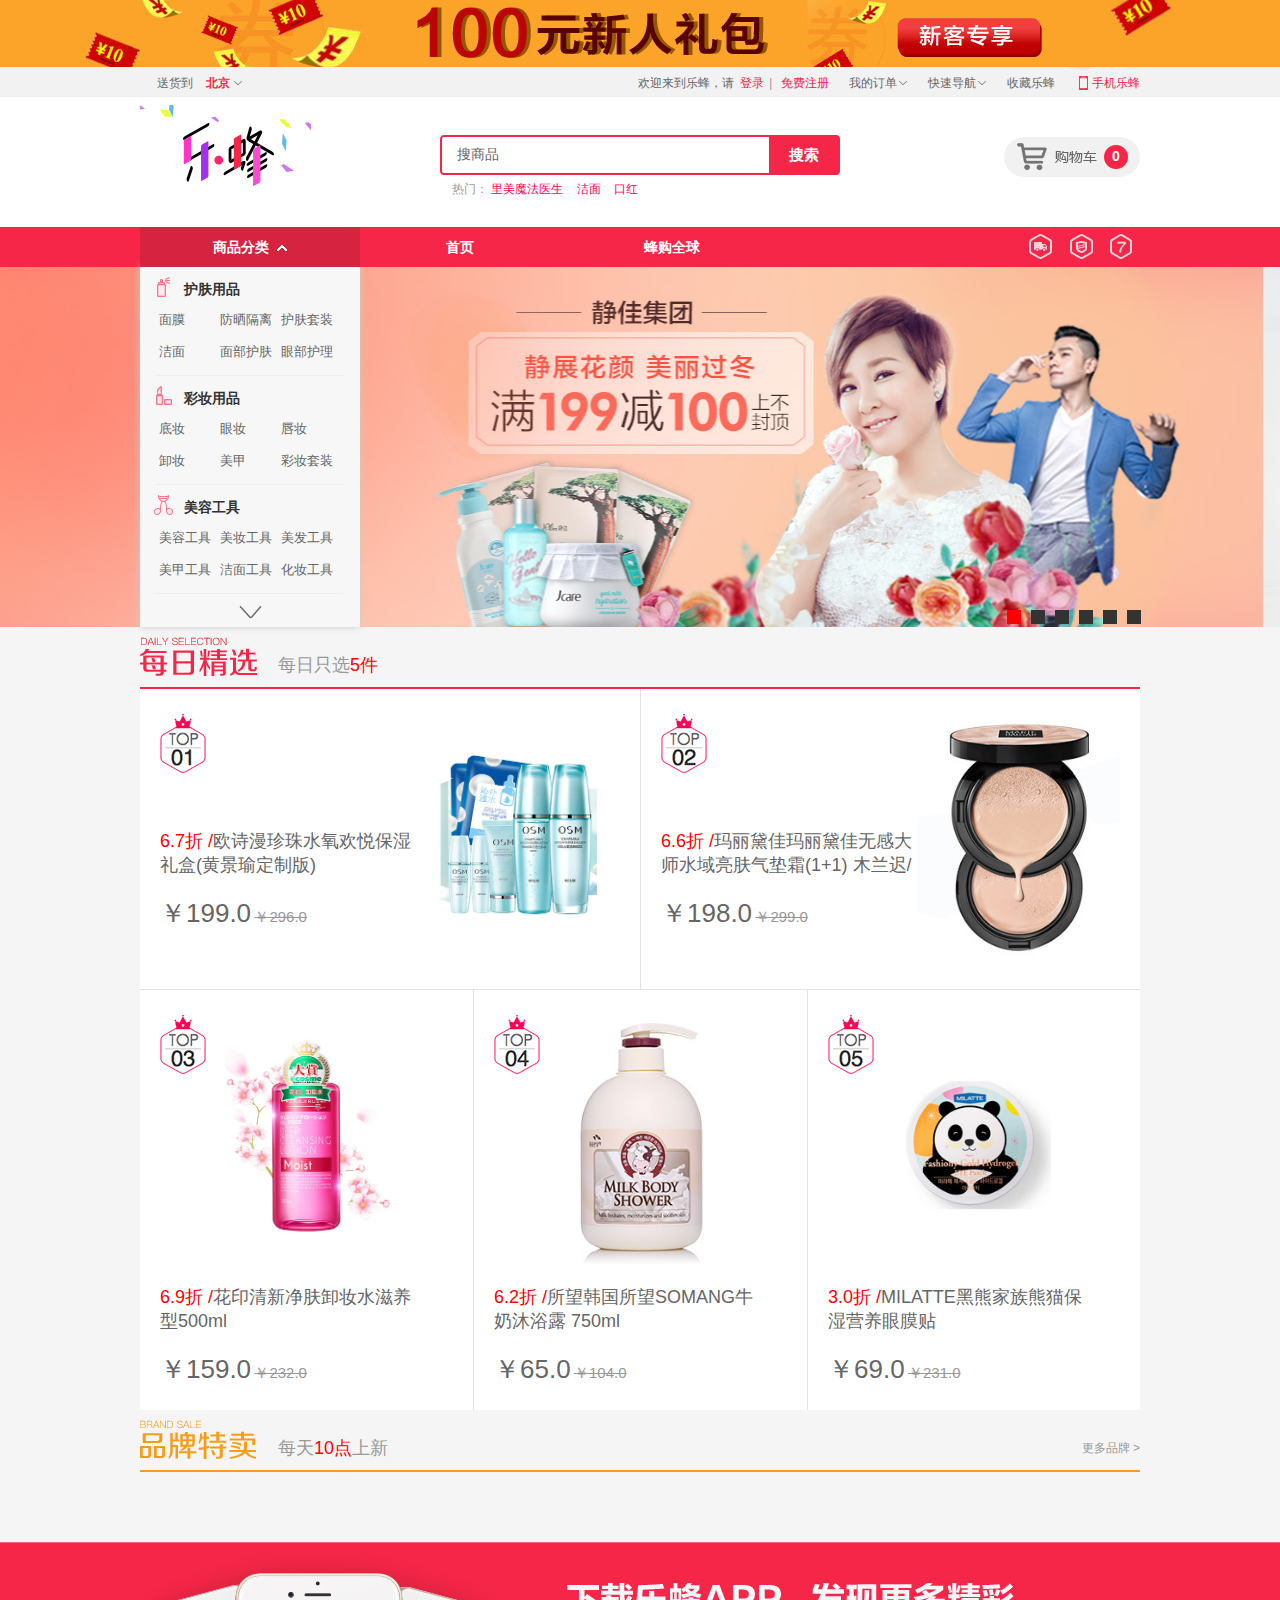
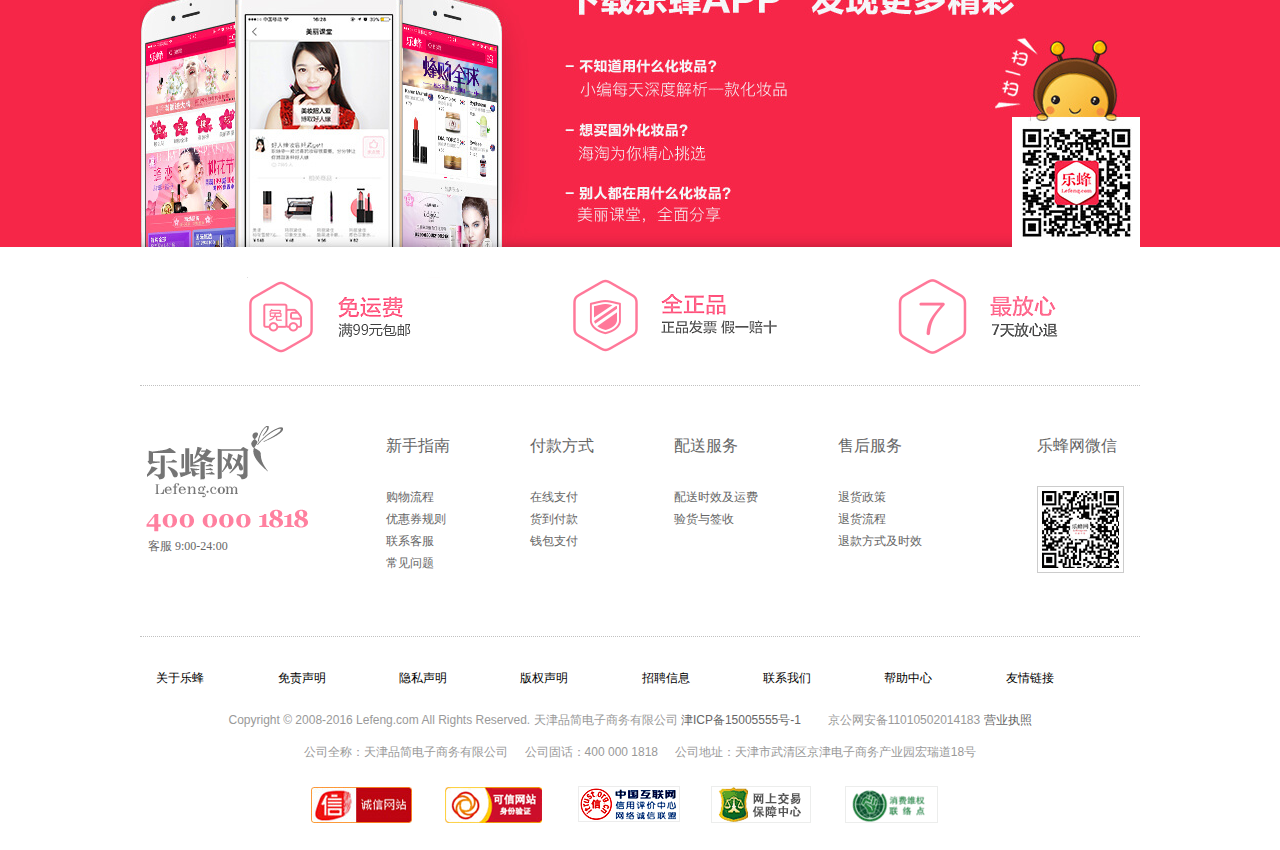
<file: index.html>
<!DOCTYPE html>
<html lang="en">
<head>
	<meta charset="UTF-8">
	<title>乐蜂网-美妆特卖_每日10点上新_品牌甄选!</title>
	<script src="js/jquery-1.11.1.js"></script>
	<link rel="stylesheet" type="text/css" href="css/public.css">
    <link rel="stylesheet" type="text/css" href="css/index.css">
    <script type="text/javascript" src="js/public.js"></script>
    <script type="text/javascript" src="js/index.js"></script>
</head>
<body>
<div id="nojump" style="height:67px;width:100%;">
    <a id="ceiling" target="#" style="height:67px; display:block; background: url(images/148999850414.jpg) repeat center; width:100%;z-index:999"></a>
</div>
<div class="Chead">
    <div class="Chead-info">
        <div class="Chead-info-box">
            <a class="Chead-app" href="list.html">手机乐蜂</a>
            <div class="Chead-appDown" style="display:none;">
                <div>
                    <img src="images/xz_icon_for_lf.jpg" height="112" width="112">
                    <h6>
                        <b class="i1"></b><b class="i2"></b>客户端
                    </h6>
                </div>
                <span class="fast-nav turl"><a class="Chead-app" href="list.html">手机乐蜂</a></span>
            </div>
            <span class="Chead-save" id="Chead-save">收藏乐蜂</span> <span class="fast-nav turl" id="Chead_fastnav">快速导航<i></i></span>
            <div class="Chead-floatmenu" style="display:none;">
                <div id="floatmenucon">
                    <a href="helpCenter" mars_sead="lpc_top_diqu">帮助中心</a>
                    <a href="list.html" mars_sead="lpc_top_diqu">联系客服</a> 
                    <a href="list.html" mars_sead="lpc_top_diqu">商务合作</a>
                    <h6>
                        <img src="images/wx_icon_for_lf.jpg" height="112" width="112"> <b>惊喜码上来</b>
                    </h6>
                </div>
                <span class="fast-nav turl" style="color:#666666;">快速导航<i></i></span>
            </div>
            <a class="turl Chead_myh" href="order" id="Chead_myh" mars_sead="lpc_top_order">我的订单<i></i></a>
            <div class="Chead-myhome" style="display: none;">
                <a class="turl" href="order.com/" mars_sead="lpc_top_diqu">我的订单<i></i></a> 
                <a href="css/queryMyWalletInfo" mars_sead="lpc_top_pay">我的钱包</a> 
                <a href="list.html" mars_sead="lpc_top_quan">我的礼券</a>
            </div>
            <span class="Chead-welcome">欢迎来到乐蜂，请&nbsp;
                <a href="login.html" mars_sead="lpc_top_name">登录</a>&nbsp; | &nbsp;
                <a href="register.html" mars_sead="lpc_top_diqu">免费注册</a></span> 送货到
            <a href="list.html" class="areaSellBtn" mars_sead="lpc_top_diqu"><i class="up"></i>北京</a>
            <div class="areaSell" style="display: none;">
                <ul>
                    <li>
                        <a href="list.html" pid="104103" warehouse="VIP_HZ" mars_sead="lpc_top_diqu">湖南</a> </li>
                    <li>
                        <a href="list.html" pid="104102" warehouse="VIP_HZ" mars_sead="lpc_top_diqu">湖北</a> </li>
                    <li>
                        <a href="list.html" pid="104101" warehouse="VIP_HZ" mars_sead="lpc_top_diqu">河南</a> </li>
                    <li>
                        <a href="list.html" pid="103106" warehouse="VIP_HZ" mars_sead="lpc_top_diqu">江西</a> </li>
                    <li>
                        <a href="list.html" pid="106101" warehouse="VIP_HZ" mars_sead="lpc_top_diqu">陕西</a>
                    </li>
                    <li>
                        <a href="list.html" pid="105101" warehouse="VIP_CD" mars_sead="lpc_top_diqu">四川</a>
                    </li>
                    <li>
                        <a href="list.html" pid="105102" warehouse="VIP_CD" mars_sead="lpc_top_diqu">贵州</a>
                    </li>
                    <li>
                        <a href="list.html" pid="105103" warehouse="VIP_CD" mars_sead="lpc_top_diqu">云南</a>
                    </li>
                    <li>
                        <a href="list.html" pid="105100" warehouse="VIP_CD" mars_sead="lpc_top_diqu">重庆</a>
                    </li>
                    <li>
                        <a href="list.html" pid="105104" warehouse="VIP_CD" mars_sead="lpc_top_diqu">西藏</a>
                    </li>
                    <li>
                        <a href="list.html" pid="104104" warehouse="VIP_NH" mars_sead="lpc_top_diqu">广东</a>
                    </li>
                    <li>
                        <a href="list.html" pid="104105" warehouse="VIP_NH" mars_sead="lpc_top_diqu">广西</a>
                    </li>
                    <li>
                        <a href="list.html" pid="104106" warehouse="VIP_NH" mars_sead="lpc_top_diqu">海南</a>
                    </li>
                    <li>
                        <a href="list.html" pid="101101" warehouse="VIP_BJ" mars_sead="lpc_top_diqu">北京</a>
                    </li>
                    <li>
                        <a href="list.html" pid="101103" warehouse="VIP_BJ" mars_sead="lpc_top_diqu">河北</a>
                    </li>
                    <li>
                        <a href="list.html" pid="101105" warehouse="VIP_BJ" mars_sead="lpc_top_diqu">内蒙古</
                    > </li>
                    <li>
                        <a href="list.html" pid="101104" warehouse="VIP_BJ" mars_sead="lpc_top_diqu">山西</a>
                    </li>
                    <li>
                        <a href="list.html" pid="101102" warehouse="VIP_BJ" mars_sead="lpc_top_diqu">天津</a>
                    </li>
                    <li>
                        <a href="list.html" pid="103102" warehouse="VIP_SH" mars_sead="lpc_top_diqu">江苏</a>
                    </li>
                    <li>
                        <a href="list.html" pid="103107" warehouse="VIP_SH" mars_sead="lpc_top_diqu">山东</a>
                    </li>
                    <li>
                        <a href="list.html" pid="103101" warehouse="VIP_SH" mars_sead="lpc_top_diqu">上海</a>
                    </li>
                    <li>
                        <a href="list.html" pid="103105" warehouse="VIP_NH" mars_sead="lpc_top_diqu">福建</a>
                    </li>
                    <li>
                        <a href="list.html" pid="103103" warehouse="VIP_SH" mars_sead="lpc_top_diqu">浙江</a>
                    </li>
                    <li>
                        <a href="list.html" pid="103104" warehouse="VIP_SH" mars_sead="lpc_top_diqu">安徽</a>
                    </li>
                    <li>
                        <a href="list.html" pid="102101" warehouse="VIP_BJ" mars_sead="lpc_top_diqu">辽宁</a>
                    </li>
                    <li>
                        <a href="list.html" pid="102103" warehouse="VIP_BJ" mars_sead="lpc_top_diqu">黑龙江</
                    > </li>
                    <li>
                        <a href="list.html" pid="102102" warehouse="VIP_BJ" mars_sead="lpc_top_diqu">吉林</a>
                    </li>
                    <li>
                        <a href="list.html" pid="106105" warehouse="VIP_CD" mars_sead="lpc_top_diqu">新疆</a>
                    </li>
                    <li>
                        <a href="list.html" pid="106102" warehouse="VIP_CD" mars_sead="lpc_top_diqu">甘肃</a>
                    </li>
                    <li>
                        <a href="list.html" pid="106104" warehouse="VIP_CD" mars_sead="lpc_top_diqu">宁夏</a>
                    </li>
                    <li>
                        <a href="list.html" pid="106103" warehouse="VIP_CD" mars_sead="lpc_top_diqu">青海</a>
                    </li>
                </ul>
                <span>送货到<a href="list.html" class="areaSellBtn" mars_sead="lpc_top_diqu"><i class="up"></i>北京</a></span>
            </div>
        </div>
    </div>
    <div class="Chead-main">
        <div class="Chead-logo">
            <a href="list.html"></a>
        </div>
        <!--搜索-->
        <div id="Chead_search" class="Chead-search">
            <div class="search-input">
                <strong id="search-submit" class="search-submit" mars_sead="lpc_idx_so_b">搜索</strong>
                <input autocomplete="off" id="search" value="搜商品" type="text">
                <div id="auto" class="searchtip" style="display: none;">
                </div>
            <p>热门：
                <a class="highlight" href="list.html">里美魔法医生</a>
                <a class="highlight" href="">洁面</a>
                <a class="highlight" href="">口红</a>
            </p></div>
            <p id="hotp"><br></p>
        </div>
        <!--购物车-->
        <div class="Chead-shopping-wrap">
            <div class="Chead-shopping" id="Chead-shopping">
                <div class="shopping-btn">
                    <strong>0</strong>
                </div>
                <div class="shopping-list" style="display: none;">
                    <div class="shopping-list-title">
                        <strong>0</strong>
                    </div>
                    <div class="shopping-list-pro noshop" style="height: 30px;">您的购物车还没有商品，<br>     赶紧去选购吧！</div>
                    <div class="shopping-list-pro haveshop" style="display:none;">
                        <i></i>
                        <div class="shopping-list-bar" id="shopping_list_info"></div>
                        <p>
                            共<b id="totalProduct" class="countnum">0</b>件商品
                        </p>
                        <p>
                            <span>共计：<b id="totalMoney" class="countprice"></b></span>
                        </p>
                            <a class="goshopping" href="order.html">去购物车结算</a>
                    </div>
                </div>
            </div>
        </div>
        <div class="Cnav-main">
            <div class="Cnav-menu-btn active">
                <a href="javascript:"> 商品分类 </a> <i></i>
            </div>
            <div class="Cnav-one">
                <a href="index.html" mars_sead="lpc_dh_xstm">首页</a>
                <a href="list.html" target="_blank" mars_sead="lpc_dh_mzsc">蜂购全球</a>
            </div>
            <div class="Cnav-right">
                <a href="list.html" target="_blank" class="Cnav-right-icon-1"></a>
                <a href="list.html" target="_blank" class="Cnav-right-icon-2"></a>
                <a href="list.html" target="_blank" class="Cnav-right-icon-3"></a>
            </div>
        </div>
    </div>
<div class="fl-main">
    <div class="float-list" style="display:block">
        <div class="orderDivId">
		<dl id="webf0">
            <dt>
                <strong class="class-1">
                    <img src="images/c97f849b-37c7-4deb-8b21-cabe17ae8342.png" style="display: block;">护肤用品
                </strong>
                <p>
                    <a href="list.html" target="_blank">
                            面膜</a>
                    <a href="list.html" target="_blank">
                            防晒隔离</a>
                    <a href="list.html" target="_blank">
                            护肤套装</a>
                    <a href="list.html" target="_blank">
                            洁面</a>
                    <a href="list.html" target="_blank">
                            面部护肤</a>
                    <a href="list.html" target="_blank">
                            眼部护理</a>
                </p>
        </dt>
        <dd>
            <ul>
                <li>
                    <strong>
                        <a href="list.html" target="_blank">
                            面膜 &gt; </a>
                    </strong>
                    <div class="float-list-cont">
                        <a href="list.html" target="_blank">
                            面贴膜  </a>
                        <a href="list.html" target="_blank">
                            免洗面膜  </a>
                        <a href="list.html" target="_blank">
                            眼膜  </a>
                        <a href="list.html" target="_blank">
                            泥膜  </a>
                        <a href="list.html" target="_blank">
                            泡泡面膜  </a>
                        <a href="list.html" target="_blank">
                            鼻膜鼻贴  </a>
                    </div>
                </li>
                <li>
                    <strong>
                        <a href="list.html" target="_blank">
                            护肤套装 &gt; </a>
                    </strong>
                    <div class="float-list-cont">
                        <a href="list.html" target="_blank">
                            护肤套装  </a>
                    </div>
                </li>
                <li>
                    <strong>
                        <a href="list.html" target="_blank">
                            面部护肤 &gt; </a>
                    </strong>
                    <div class="float-list-cont">
                        <a href="list.html" target="_blank">
                            面霜  </a>
                        <a href="list.html" target="_blank">
                            乳液  </a>
                        <a href="list.html" target="_blank">
                            爽肤水  </a>
                        <a href="list.html" target="_blank">
                            精华  </a>
                        <a href="list.html" target="_blank">
                            喷雾  </a>
                    </div>
                </li>
            </ul>
            <ul>
                <li>
                    <strong>
                        <a href="list.html" target="_blank">
                            防晒隔离 &gt; </a>
                    </strong>
                        <div class="float-list-cont">
                        <a href="list.html" target="_blank">
                            防晒乳  </a>
                        <a href="list.html" target="_blank">
                            防晒喷雾  </a>
                        <a href="list.html" target="_blank">
                            隔离乳  </a>
                    </div>
                </li>
                <li>
                    <strong>
                        <a href="list.html" target="_blank">
                            洁面 &gt; </a>
                    </strong>
                    <div class="float-list-cont">
                        <a href="list.html" target="_blank">
                            洁面乳    </a>
                        <a href="list.html" target="_blank">
                            洁面膏    </a>
                        <a href="list.html" target="_blank">
                            洁面皂    </a>
                    </div>
                </li>
                <li>
                    <strong>
                        <a href="list.html" target="_blank">
                            眼部护理 &gt; </a>
                    </strong>
                    <div class="float-list-cont">
                        <a href="list.html" target="_blank">
                            眼霜    </a>
                        <a href="list.html" target="_blank">
                            眼膜    </a>
                        <a href="list.html" target="_blank">
                            眼部精华    </a>
                        <a href="list.html" target="_blank">
                            眼部护理套装    </a>
                    </div>
                </li>
            </ul>
        </dd>
    </dl>
    <dl id="webf1">
        <dt>
            <strong class="class-2">
                <img src="images/3c91b622-85bb-4cba-b35d-13e0af9c93c1.png">彩妆用品
            </strong>
        <p>
            <a href="list.html" target="_blank">
                底妆  </a>
            <a href="list.html" target="_blank">
                眼妆  </a>
            <a href="list.html" target="_blank">
                唇妆  </a>
            <a href="list.html" target="_blank">
                卸妆  </a>
            <a href="list.html" target="_blank">
                美甲  </a>
            <a href="list.html" target="_blank">
                彩妆套装  </a>
        </p>
    </dt>
    <dd>
        <ul>
            <li>
                <strong>
                    <a href="list.html" target="_blank">
                        底妆 &gt; </a>
                </strong>
                <div class="float-list-cont">
                    <a href="list.html" target="_blank">
                        BB霜  </a>
                    <a href="list.html" target="_blank">
                        CC霜  </a>
                    <a href="list.html" target="_blank">
                        粉底液  </a>
                    <a href="list.html" target="_blank">
                        粉饼  </a>
                    <a href="list.html" target="_blank">
                        腮红  </a>
                    <a href="list.html" target="_blank">
                        蜜粉散粉  </a>
                    <a href="list.html" target="_blank">
                        妆前乳  </a>
                </div>
            </li>
            <li>
                <strong>
                    <a href="list.html" target="_blank">
                        唇妆 &gt; </a>
                </strong>
                <div class="float-list-cont">
                    <a href="list.html" target="_blank">
                        唇彩   </a>
                    <a href="list.html" target="_blank">
                        唇蜜   </a>
                    <a href="list.html" target="_blank">
                        口红   </a>
                </div>
            </li>
            <li>
                <strong>
                    <a href="list.html" target="_blank">
                        美甲 &gt; </a>
                </strong>
                <div class="float-list-cont">
                    <a href="list.html" target="_blank">
                        指甲油  </a>
                    <a href="list.html" target="_blank">
                        卸甲水  </a>
                    <a href="list.html" target="_blank">
                        指甲护理  </a>
                </div>
            </li>
        </ul>
        <ul>
            <li>
                <strong>
                    <a href="list.html" target="_blank">
                        眼妆 &gt; </a>
                </strong>
                <div class="float-list-cont">
                    <a href="list.html" target="_blank">
                        睫毛膏   </a>
                    <a href="list.html" target="_blank">
                        眼线笔   </a>
                    <a href="list.html" target="_blank">
                        眼线液   </a>
                    <a href="list.html" target="_blank">
                        眼影   </a>
                    <a href="list.html" target="_blank">
                        眉笔   </a>
                    <a href="list.html" target="_blank">
                        眉粉   </a>
                </div>
            </li>
            <li>
                <strong>
                    <a href="list.html" target="_blank">
                        卸妆 &gt; </a>
                </strong>
                <div class="float-list-cont">
                    <a href="list.html" target="_blank">
                        卸妆水  </a>
                    <a href="list.html" target="_blank">
                        卸妆油  </a>
                    <a href="list.html" target="_blank">
                        卸妆乳  </a>
                    <a href="list.html" target="_blank">
                        眼唇卸妆  </a>
                </div>
            </li>
            <li>
                <strong>
                    <a href="list.html" target="_blank">
                        彩妆套装 &gt; </a>
                </strong>
                <div class="float-list-cont">
                    <a href="list.html" target="_blank">
                        彩妆套装    </a>
                </div>
            </li>
        </ul>
    </dd>
</dl>
<dl id="webf2">
    <dt>
        <strong class="class-3"><img src="images/8cbcff4d-84db-4ee5-9bf8-cfeef879424b.png">美容工具</strong>
    <p>
        <a href="list.html" target="_blank">
            美容工具        </a>
        <a href="list.html" target="_blank">
            美妆工具        </a>
        <a href="list.html" target="_blank">
            美发工具        </a>
        <a href="list.html" target="_blank">
            美甲工具        </a>
        <a href="list.html" target="_blank">
            洁面工具        </a>
        <a href="list.html" target="_blank">
            化妆工具        </a>
    </p>
    </dt>
    <dd>
        <ul>
            <li>
                <strong>
                    <a href="list.html" target="_blank">
                        美容工具 &gt; 
                    </a>
                </strong>
                <div class="float-list-cont">
                    <a href="list.html" target="_blank">
                        美容工具    </a>
                </div>
            </li>
            <li>
                <strong>
                    <a href="list.html" target="_blank">
                        美发工具 &gt; </a>
                </strong>
                <div class="float-list-cont">
                    <a href="list.html" target="_blank">
                        美发梳    </a>
                </div>
            </li>
            <li>
                <strong>
                    <a href="list.html" target="_blank">
                        洁面工具 &gt; </a>
                </strong>
                <div class="float-list-cont">
                    <a href="list.html" target="_blank">
                        洁面工具   </a>
                </div>
            </li>
        </ul>
        <ul>
            <li>
                <strong>
                    <a href="list.html" target="_blank">
                        美妆工具 &gt; </a>
                </strong>
                <div class="float-list-cont">
                    <a href="list.html" target="_blank">
                        美妆工具   </a>
                </div>
            </li>
            <li>
                <strong>
                    <a href="list.html" target="_blank">
                        美甲工具 &gt; </a>
                </strong>
                <div class="float-list-cont">
                    <a href="list.html" target="_blank">
                        美甲工具    </a>
                </div>
            </li>
            <li>
                <strong>
                    <a href="list.html" target="_blank">
                        化妆工具 &gt; </a>
                </strong>
                <div class="float-list-cont">
                    <a href="list.html" target="_blank">
                        化妆工具    </a>
                </div>
            </li>
        </ul>
    </dd>
</dl>
<dl id="webf3" class="class-4-dl">
    <dt>
        <strong class="class-4">
            <img src="images/6a4e12f4-bea7-4dc2-9eff-6b0196e328a7.png">香水香氛
        </strong>
        <p>
            <a href="list.html" target="_blank">
                        香水套装   </a>
            <a href="list.html" target="_blank">
                        女士香水   </a>
            <a href="list.html" target="_blank">
                        男士香水   </a>
            <a href="list.html" target="_blank">
                        淡香水   </a>
            <a href="list.html" target="_blank">
                        香氛精油   </a>
            <a href="list.html" target="_blank">
                        走珠香水   </a>
        </p>
        </dt>
        <dd>
        <ul>
            <li>
                <strong>
                    <a href="list.html" target="_blank">
                        香水套装 &gt; </a>
                </strong>
                <div class="float-list-cont">
                    <a href="list.html" target="_blank">
                        香水套装   </a>
                </div>
            </li>
            <li>
                <strong>
                    <a href="list.html" target="_blank">
                        男士香水 &gt; </a>
                </strong>
                <div class="float-list-cont">
                    <a href="list.html" target="_blank">
                        男士香水   </a>
                </div>
            </li>
            <li>
                <strong>
                    <a href="list.html" target="_blank">
                        香氛精油 &gt; </a>
                </strong>
                <div class="float-list-cont">
                    <a href="list.html" target="_blank">
                        单方精油    </a>
                    <a href="list.html" target="_blank">
                        复方精油    </a>
                    <a href="list.html" target="_blank">
                        基底精油    </a>
                </div>
            </li>
        </ul>
        <ul>
            <li>
                <strong>
                    <a href="list.html" target="_blank">
                        女士香水 &gt; </a>
                </strong>
                <div class="float-list-cont">
                    <a href="list.html" target="_blank">
                        女士香水   </a>
                </div>
            </li>
            <li>
                <strong>
                    <a href="list.html" target="_blank">
                        淡香水 &gt; </a>
                </strong>
                <div class="float-list-cont">
                    <a href="list.html" target="_blank">
                        淡香水  </a>
                </div>
            </li>
            <li>
                <strong>
                    <a href="list.html" target="_blank">
                        走珠香水 &gt; </a>
                </strong>
                <div class="float-list-cont">
                    <a href="list.html" target="_blank">
                        走珠香水  </a>
                </div>
            </li>
        </ul>
        </dd>
    </dl>
    <dl id="webf4" class="class-5-dl">
        <dt>
            <strong class="class-5">
                <img src="images/8592564a-b2ed-4e40-a777-c53b78714af5.png">个人护理
            </strong>
            <p>
                <a href="list.html" target="_blank">
                        头发护理    </a>
                <a href="list.html" target="_blank">
                        身体护理    </a>
                <a href="list.html" target="_blank">
                        口腔护理    </a>
                <a href="list.html" target="_blank">
                        手足护理    </a>
                <a href="list.html" target="_blank">
                        美体瘦身    </a>
                <a href="list.html" target="_blank">
                        胸部护理    </a>
            </p>
        </dt>
        <dd>
        <ul>
            <li>
                <strong>
                    <a href="list.html" target="_blank">
                            头发护理 &gt; </a>
                </strong>
                <div class="float-list-cont">
                    <a href="list.html" target="_blank">
                        洗护套装  </a>
                    <a href="list.html" target="_blank">
                        洗发水  </a>
                    <a href="list.html" target="_blank">
                        护发素  </a>
                    <a href="list.html" target="_blank">
                        发膜  </a>
                    <a href="list.html" target="_blank">
                        定型啫喱  </a>
                    <a href="list.html" target="_blank">
                        定型喷雾  </a>
                    <a href="list.html" target="_blank">
                        发蜡  </a>
                </div>
            </li>
            <li>
                <strong>
                    <a href="list.html" target="_blank">
                        口腔护理 &gt; </a>
                </strong>
                <div class="float-list-cont">
                    <a href="list.html" target="_blank">
                        牙膏    </a>
                    <a href="list.html" target="_blank">
                        牙刷    </a>
                    <a href="list.html" target="_blank">
                        漱口水    </a>
                    <a href="list.html" target="_blank">
                        牙线    </a>
                    <a href="list.html" target="_blank">
                        口腔护理套装    </a>
                </div>
            </li>
            <li>
                <strong>
                    <a href="list.html" target="_blank">
                        美体瘦身 &gt; </a>
                </strong>
                <div class="float-list-cont">
                    <a href="list.html" target="_blank">
                        美体瘦身  </a>
                    <a href="list.html" target="_blank">
                        美体仪  </a>
                </div>
            </li>
        </ul>
        <ul>
            <li>
                <strong>
                    <a href="list.html" target="_blank">
                        身体护理 &gt; </a>
                </strong>
                <div class="float-list-cont">
                    <a href="list.html" target="_blank">
                        沐浴露 </a>
                    <a href="list.html" target="_blank">
                        身体乳 </a>
                    <a href="list.html" target="_blank">
                        脱毛膏 </a>
                    <a href="list.html" target="_blank">
                        身体护理套装  </a>
                    <a href="list.html" target="_blank">
                        沐浴套装    </a>
                </div>
            </li>
            <li>
                <strong>
                    <a href="list.html" target="_blank">
                        手足护理 &gt; </a>
                </strong>
                <div class="float-list-cont">
                    <a href="list.html" target="_blank">
                        护手霜   </a>
                    <a href="list.html" target="_blank">
                        护足霜   </a>
                    <a href="list.html" target="_blank">
                        足膜   </a>
                    <a href="list.html" target="_blank">
                        足部护理   </a>
                </div>
            </li>
            <li>
                <strong>
                    <a href="list.html" target="_blank">
                        胸部护理 &gt; </a>
                </strong>
                <div class="float-list-cont">
                    <a href="list.html"> 胸部护理 </a>
                </div>
            </li>
        </ul>
        </dd>
    </dl>
            <a class="class-more-tips" target="_blank" href="list.html"><i></i></a>
            <a class="class-more-btn" target="_blank" href="list.html">查看全部分类 &gt;&gt;</a>
        </div>
    </div>
    </div>
</div>

<div class="scroll-to-top" id="scroll-to-top" style="display: block;opacity:0"><i></i></div>

<!--顶通-->
<!-- header  结束-->
<div id="mall-indexcon">
    <div class="first-show">
        <div class="slide" id="slide">
                <p class="slide-btn" id="cycle_pager">
                <b class="on"><i></i></b>
                <b class=""><i></i></b>
                <b class=""><i></i></b>
                <b class=""><i></i></b>
                <b class=""><i></i></b>
                <b class=""><i></i></b>
                </p><p class="slide-btn" id="cycle_pager">
                </p><p class="slide-btn" id="cycle_pager">
                </p><p class="slide-btn" id="cycle_pager">
                </p><p class="slide-btn" id="cycle_pager">
                </p><p class="slide-btn" id="cycle_pager">
                </p>
            <div id="cycle_id" style="width: 1263px;">
                <div style="z-index: 0; opacity: 1; display: block; background: url(images/151072714660.jpg) center center no-repeat; position: absolute; top: 0px; left: 0px; width: 1263px;">
                    <a target="_blank" title="PC焦点位 当红口碑榜11.9-11.3" href="list.html" mars_sead="lpc_idx_ban"></a>
                </div>
                <div style="z-index: 0; opacity: .3; display: block; background: url(images/151072964153.jpg) center center no-repeat; position: absolute; top: 0px; left: 1263px; width: 1263px;">
                    <a target="_blank" title="PC焦点位 里美魔法医生11.13" href="list.html" mars_sead="lpc_idx_ban"></a>
                </div>
                <div style="z-index: 0; opacity: .3; display: block; background: url(images/151072847279.jpg) center center no-repeat; position: absolute; top: 0px; left: 1263px; width: 1263px;">
                    <a target="_blank" title="PC焦点位 姬芮&amp;泊美11.13" href="list.html" mars_sead="lpc_idx_ban"></a>
                </div>
                <div style="z-index: 0; opacity: .3; display: block; background: url(images/151072723922.jpg) center center no-repeat; position: absolute; top: 0px; left: 1263px; width: 1263px;">
                    <a target="_blank" title="PC焦点位 阿芙11.13" href="list.html" mars_sead="lpc_idx_ban"></a>
                </div>
                <div style="z-index: 0; opacity: .3; display: block; background: url(images/151072730882.jpg) center center no-repeat; position: absolute; top: 0px; left: 1263px; width: 1263px;">
                    <a target="_blank" title="PC焦点位 相宜本草11.13" href="list.html" mars_sead="lpc_idx_ban"></a>
                </div>
                <div style="z-index: 0; opacity: .3; display: block; background: url(images/15105666816.jpg) center center no-repeat; position: absolute; top: 0px; left: 1263px; width: 1263px;">
                    <a target="_blank" title="PC焦点位 全场满赠11.9-11.13" href="list.html" mars_sead="lpc_idx_ban"></a>
                </div>
            </div>
        </div>
    </div>
<!--1f 每日精选-->
    <h3 class="tit tit-1"><i></i><span>每日只选<b>5件</b></span></h3>
    <div class="content content-1">
        <div class="cont-pro-1 pro-list" data-sid="447679724" data-pid="175937309" data-haitao="0" data-min="1">
            <a href="list.html" target="_blank">
                <img src="images/9ac2a749eab94d0b8ce455e190dd4f23-5.jpg" style="display: block;">
            </a>
            <i></i>
            <a href="list.html" target="_blank">
                <h4><b>6.7折 /</b>欧诗漫珍珠水氧欢悦保湿礼盒(黄景瑜定制版)</h4>
            </a>
            <span>
                <strong>￥199.0</strong> <b>￥296.0</b>
            </span>
            <a href="javascript:;" class="joinCar add-to-cart hide" onclick="_tag.dcsMultiTrack(&#39;wt.s_pg&#39;, &#39;sc_mbhf_tj&#39;,&#39;wt.pid&#39;, &#39;447679724&#39;,&#39;wt.nu&#39;,&#39;1&#39;)">加入购物车</a>
        </div>
        <div class="cont-pro-2 pro-list" data-sid="754013828" data-pid="285724886" data-haitao="0" data-min="1">
            <a href="list.html" target="_blank">
                <img src="images/260208d0b759477aaf1ba43e28822581-5.jpg" style="display: block;">
            </a>
            <i></i>
            <a href="list.html" target="_blank">
                <h4><b>6.6折 /</b>玛丽黛佳玛丽黛佳无感大师水域亮肤气垫霜(1+1) 木兰迟/亮肤色 20g+20g</h4>
            </a>
            <span>
                <strong>￥198.0</strong> <b>￥299.0</b>
            </span>
            <a href="javascript:;" class="joinCar add-to-cart hide" onclick="_tag.dcsMultiTrack(&#39;wt.s_pg&#39;, &#39;sc_mbhf_tj&#39;,&#39;wt.pid&#39;, &#39;754013828&#39;,&#39;wt.nu&#39;,&#39;1&#39;)">加入购物车</a>
        </div>
        <div class="cont-pro-3 pro-list" data-sid="566619868" data-pid="218565859" data-haitao="0" data-min="1">
            <a href="list.html" target="_blank">
                <img src="images/6be282ebd7ef414780778c212496649e-5.jpg" style="display: block;">
            </a>
            <i></i>
            <a href="list.html" target="_blank">
                <h4><b>6.9折 /</b>花印清新净肤卸妆水滋养型500ml</h4>
            </a>
            <span>
                <strong>￥159.0</strong> <b>￥232.0</b>
            </span>
            <a href="javascript:;" class="joinCar add-to-cart hide" onclick="_tag.dcsMultiTrack(&#39;wt.s_pg&#39;, &#39;sc_mbhf_tj&#39;,&#39;wt.pid&#39;, &#39;566619868&#39;,&#39;wt.nu&#39;,&#39;1&#39;)">加入购物车</a>
        </div>
        <div class="cont-pro-4 pro-list" data-sid="464292973" data-pid="182371699" data-haitao="0" data-min="1">
            <a href="list.html" target="_blank">
                <img src="images/d48a0acfece449cab08d6ca51684f188-5.jpg" style="display: block;">
            </a>
            <i></i>
            <a href="list.html" target="_blank">
                <h4><b>6.2折 /</b>所望韩国所望SOMANG牛奶沐浴露 750ml</h4>
            </a>
            <span>
                <strong>￥65.0</strong> <b>￥104.0</b>
            </span>
            <a href="javascript:;" class="joinCar add-to-cart hide" onclick="_tag.dcsMultiTrack(&#39;wt.s_pg&#39;, &#39;sc_mbhf_tj&#39;,&#39;wt.pid&#39;, &#39;464292973&#39;,&#39;wt.nu&#39;,&#39;1&#39;)">加入购物车</a>
        </div>
        <div class="cont-pro-5 pro-list" data-sid="663256039" data-pid="252420381" data-haitao="1" data-min="1">
            <a href="list.html" target="_blank">
                <img src="images/8809087938907-5.jpg" style="display: block;">
            </a>
            <i></i>
            <a href="list.html" target="_blank">
                <h4><b>3.0折 /</b>MILATTE黑熊家族熊猫保湿营养眼膜贴</h4>
            </a>
            <span>
                <strong>￥69.0</strong> <b>￥231.0</b>
            </span>
            <a href="javascript:;" class="joinCar add-to-cart hide" onclick="_tag.dcsMultiTrack(&#39;wt.s_pg&#39;, &#39;sc_mbhf_tj&#39;,&#39;wt.pid&#39;, &#39;663256039&#39;,&#39;wt.nu&#39;,&#39;1&#39;)">立即购买</a>
        </div>
    </div>
    
<!--2f 品牌特卖-->
    <h3 class="tit tit-2" id="featuredsale"><i></i><span>每天<b>10点</b>上新</span> <a href="list.html" class="moreBrand">更多品牌 &gt; </a></h3>
    <div class="content content-2"> </div>
		<h3 class="tit tit-6" style="display: none;"><i></i></h3>
    <div class="content content-6" style="display: none;">
        <div class="cnt_l"></div>
        <div class="cnt_m"></div>
    </div>

<!--爆款尝鲜-->
<h3 class="tit tit-7" style="display: none;"><i></i></h3>
<div class="content content-7" style="display: none;">
    <div class="pro-list pro-list-" data-sid="785531529" data-pid="296716210" data-haitao="false" data-min="1">
</div></div>
<div class="app-download-ad" id="app-download-ad"></div>

<div class="float-left-menu" style="display: block;">
    <div class="flm-header"><i></i></div>
    <span class="flm-1" target="#featuredsale"></span>
    <span class="flm-2" target="#baokuanchangxian"></span>
</div>
<!--加入购物车成功-->
<div class="alt-succ" id="addsuccess" style="display:none;">
    <div class="sum">
        <h3>该商品已成功放入购物车</h3>
        <p>购物车共 <b>1</b> 件商品&nbsp;&nbsp;合计：<b></b> 元</p>
        <p><a class="pay" href="shooping.html">去结算</a><a href="javascript:;">&lt;&lt;继续购物</a></p>
        <span class="succ-ico"></span>
    </div>
    <a class="succ-close" href="javascript:;">关闭</a>
</div>
<!--加入购物车失败-->
<div class="alt-succ failure" style="display: none;">
    <div class="sum">
        <h3><span class="succ-ico"></span>加入购物车失败请稍后再试</h3>
    </div>
    <a class="succ-close" href="javascript:;">关闭</a>
</div>
<!--页尾-->
<div class="Cfooter">
	<div class="Cfooter_service">
		<ul class="w1000">
			<li class="li01" onclick="window.open(&#39;#notice/205&#39;)">
				<br>
			</li>
			<!--免运费-->
			<li class="li02" onclick="window.open(&#39;#notice/205&#39;)">
				<br>
			</li>
			<!--全正品-->
			<li class="li03" onclick="window.open(&#39;#notice/205&#39;)">
				<br>
			</li>
			<!--最放心-->
		</ul>
	</div>
	<div class="Cfooter-info">
		<dl class="w1000">
			<dt>
				<strong></strong><em>客服 9:00-24:00</em> 
			</dt>
			<dd>
				<strong>新手指南</strong> <a target="_blank" href="list.html">购物流程</a> <a target="_blank" href="list.html">优惠券规则</a> <a target="_blank" href="list.html">联系客服</a> <a target="_blank" href="list.html">常见问题</a> 
			</dd>
			<dd>
				<strong>付款方式</strong> <a target="_blank" href="list.html">在线支付</a> <a target="_blank" href="list.html">货到付款</a> <a target="_blank" href="list.html">钱包支付</a> 
			</dd>
			<dd>
				<strong>配送服务</strong> <a target="_blank" href="list.html">配送时效及运费</a> <a target="_blank" href="list.html">验货与签收</a> 
			</dd>
			<dd>
				<strong>售后服务</strong> <a target="_blank" href="list.html">退货政策</a> <a target="_blank" href="list.html">退货流程</a> <a target="_blank" href="list.html">退款方式及时效</a> 
			</dd>
			<dd class="f-sao1">
				<strong>乐蜂网微信</strong><b></b> 
			</dd>
		</dl>
	</div>
	<div class="Cfooter-cr">
        <div class="Cfooter-cr-a">
            <a rel="nofollow" target="_blank" href="list.html">
                关于乐蜂</a> 
            <a rel="nofollow" target="_blank" href="list.html">
                免责声明</a> 
            <a rel="nofollow" target="_blank" href="list.html">
                隐私声明</a> 
            <a rel="nofollow" target="_blank" href="list.html">
                版权声明</a> 
            <a rel="nofollow" target="_blank" href="list.html">
                招聘信息</a> 
            <a rel="nofollow" target="_blank" href="list.html">联系我们</a> 
            <a rel="nofollow" target="_blank" href="list.html">帮助中心</a> 
            <a rel="nofollow" target="_blank" href="other.html">
                友情链接</a> 
        </div>
        <span>Copyright <b>©</b> 2008-2016 Lefeng.com All Rights Reserved.</span> 
        <span>天津品简电子商务有限公司</span> <a target="_blank" href="list.html">津ICP备15005555号-1</a>&nbsp;&nbsp;
        <span>京公网安备11010502014183</span> <a rel="nofollow" target="_blank" href="list.html">营业执照</a>
        <div class="Cfooter-cr-info"> 
            <span>公司全称：天津品简电子商务有限公司  </span> &nbsp; &nbsp; 
            <span>公司固话：400 000 1818   </span> &nbsp; &nbsp; 
            <span>公司地址：天津市武清区京津电子商务产业园宏瑞道18号</span> 
        </div>
        <div class="Cfooter-cr-img"> 
            <a id="___szfw_logo___" class="cxwz" rel="nofollow" target="_blank" href="list.html"></a> 
            <a class="kxwz" rel="nofollow" target="_blank" href="list.html"></a> 
            <a class="pjzxlm" rel="nofollow" target="_blank" href="list.html"></a>     
            <a class="itrust" rel="nofollow" target="_blank" href="list.html">中国互联网信用评价中心</a> 
            <a href="list.html" target="_blank" rel="nofollow" class="xfwq"></a> 
        </div></div>
</div>
<!--页尾-->
</div>
<style>
    .BoxLoading{
        background-image: url(images/boxloading.gif) !important;
        background-position: center center !important;
        background-repeat: no-repeat !important;
    }
</style>
</body>
</html>
</file>
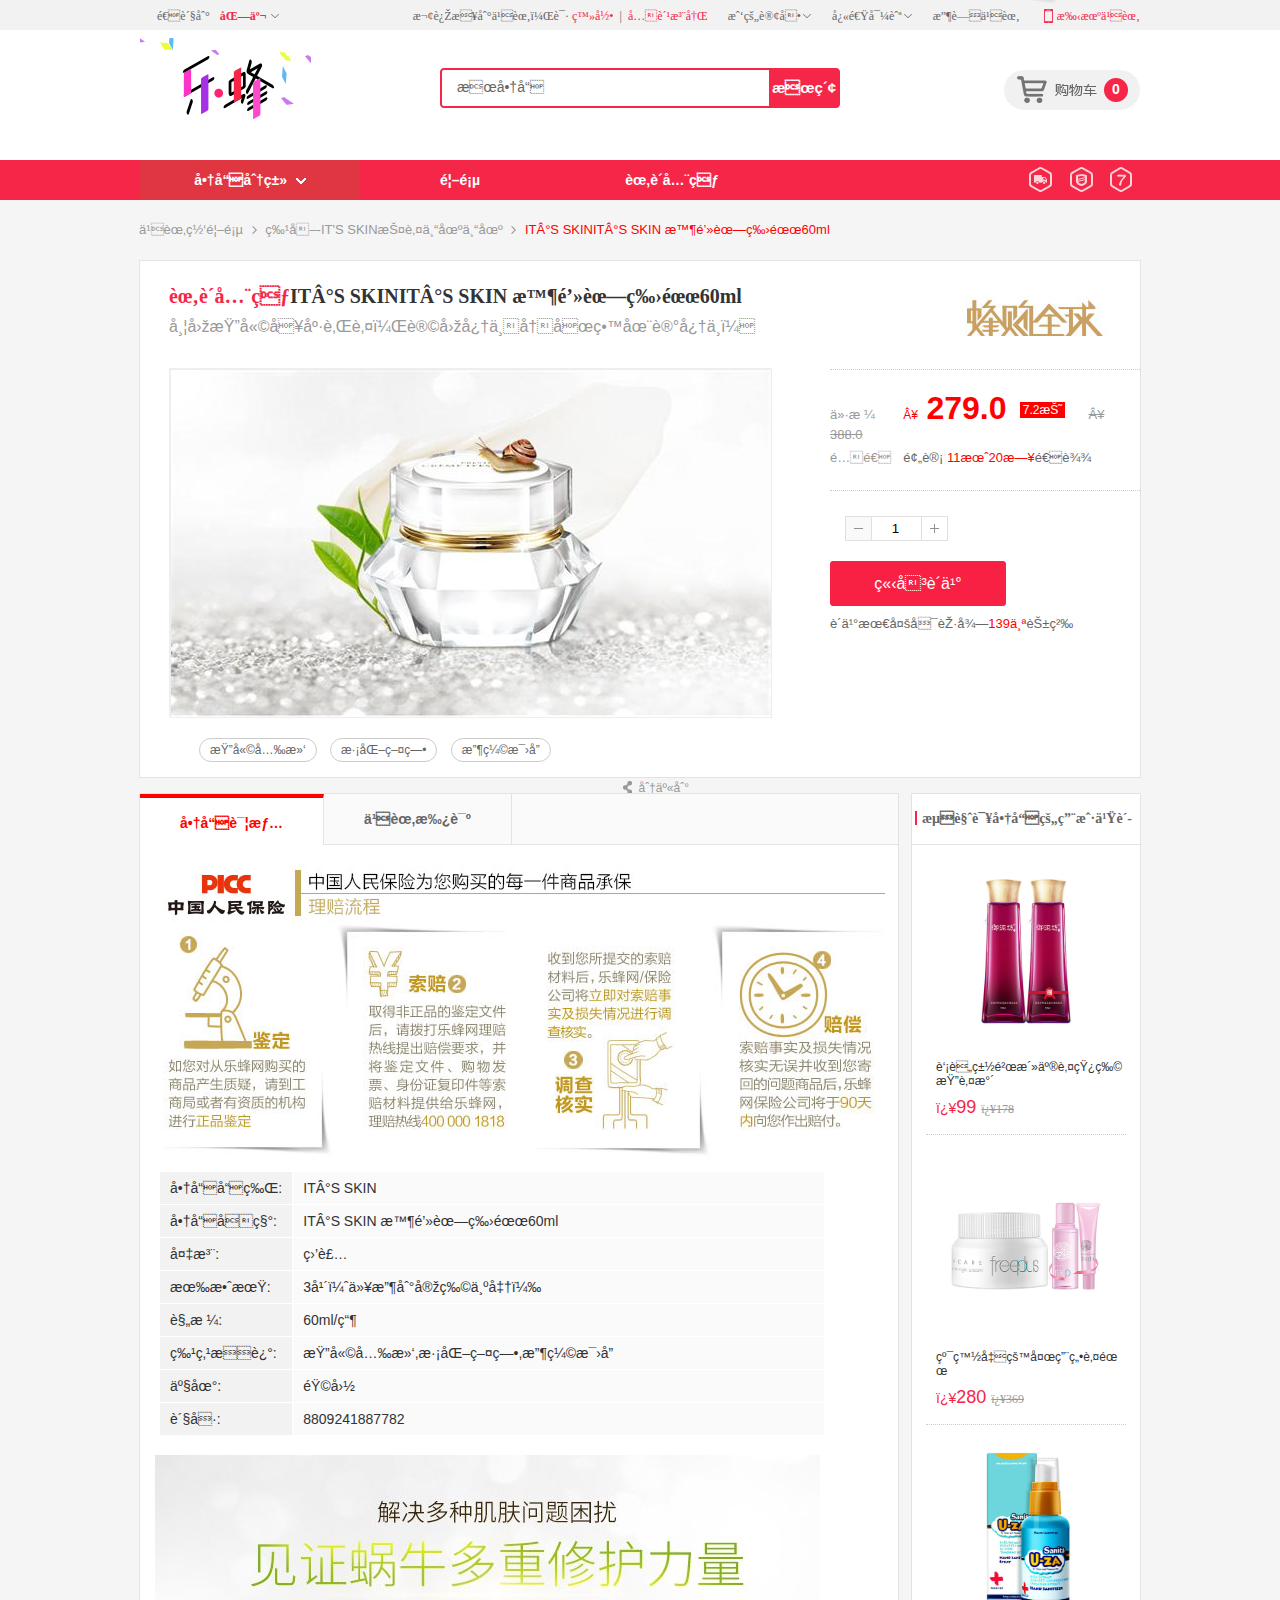
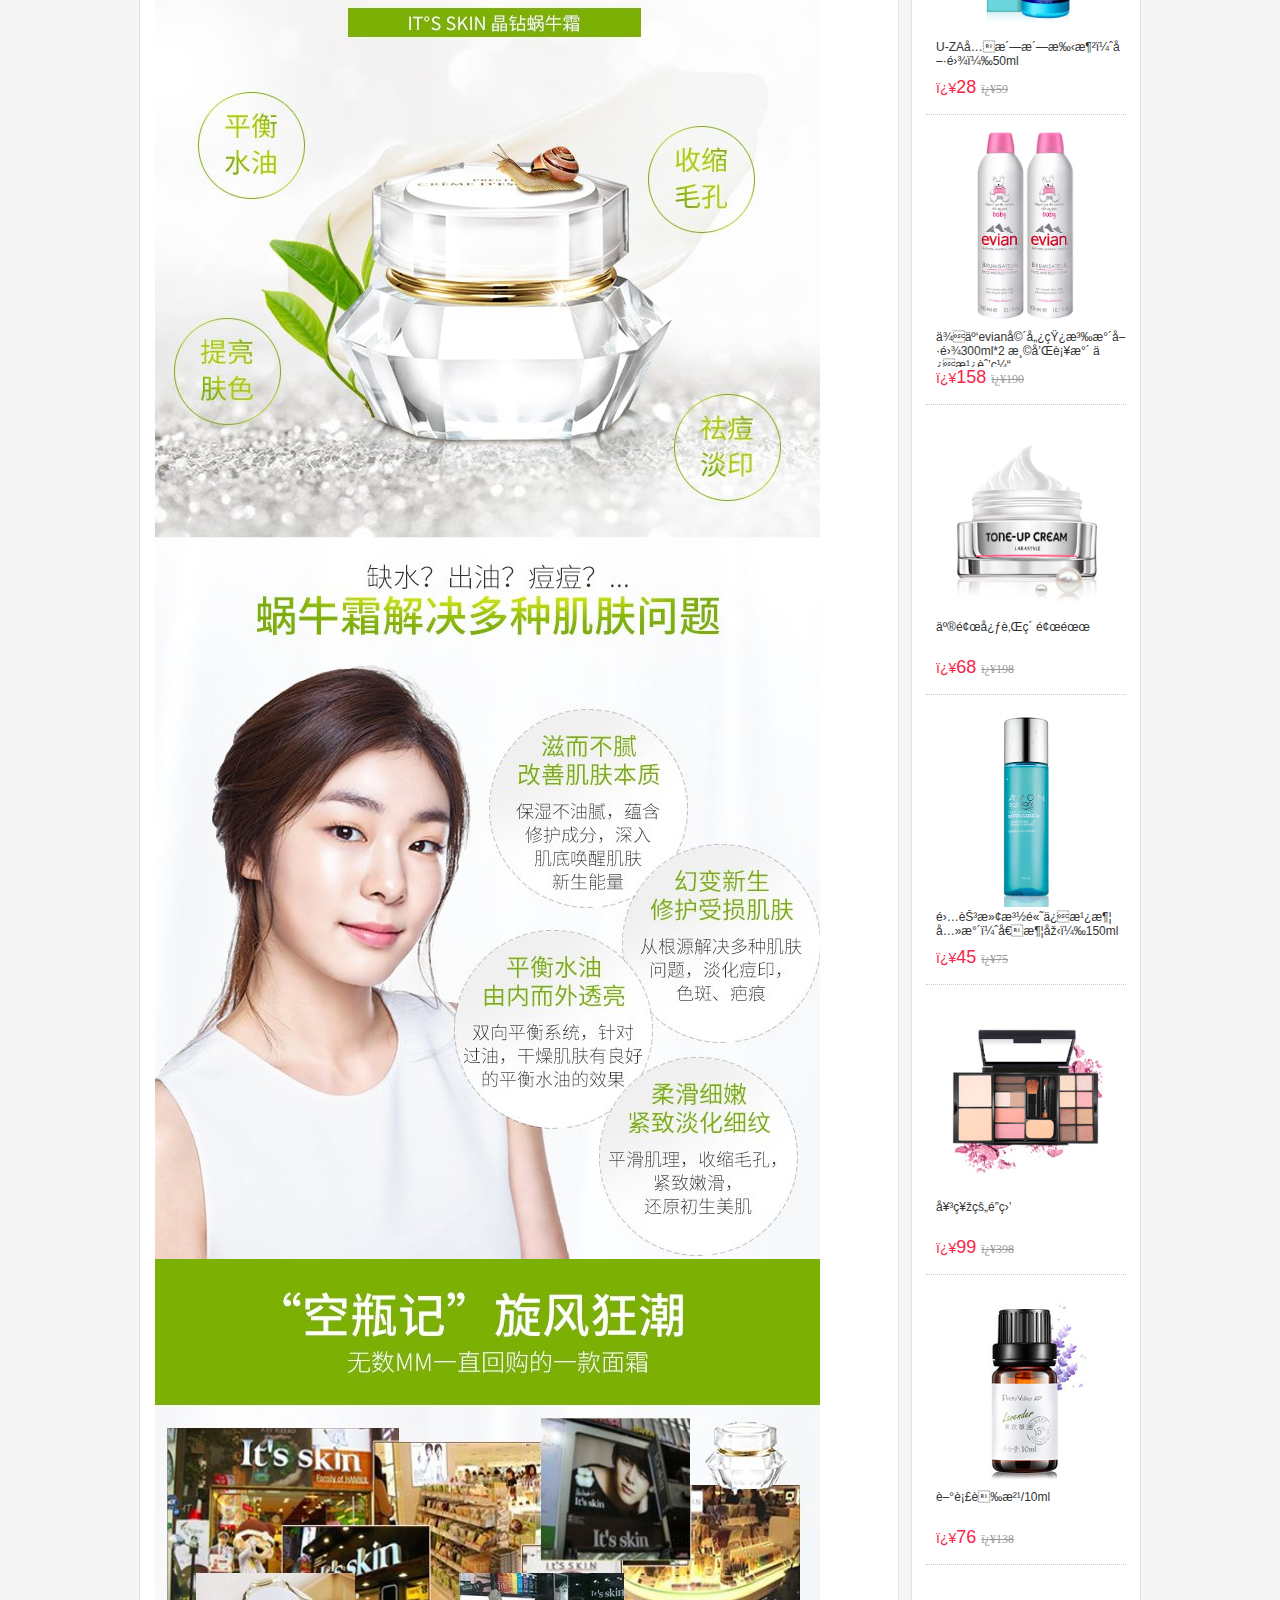
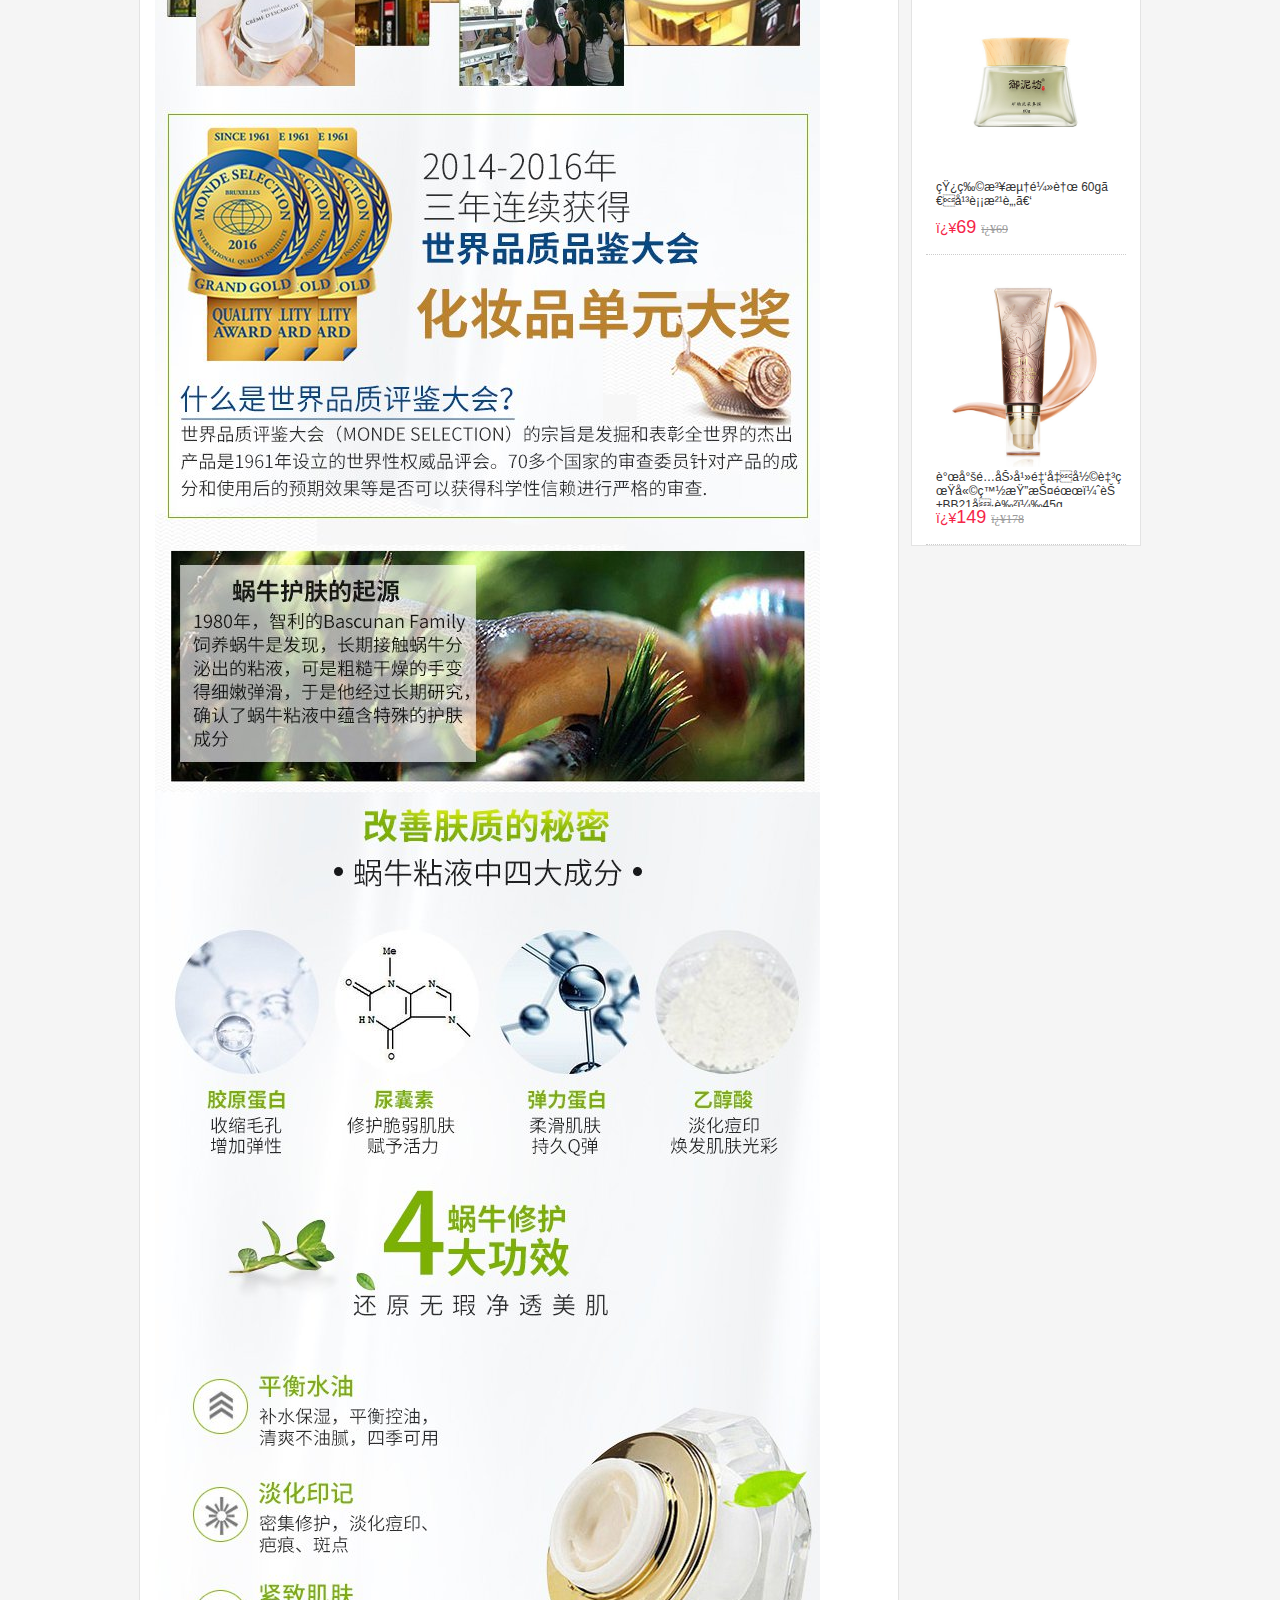
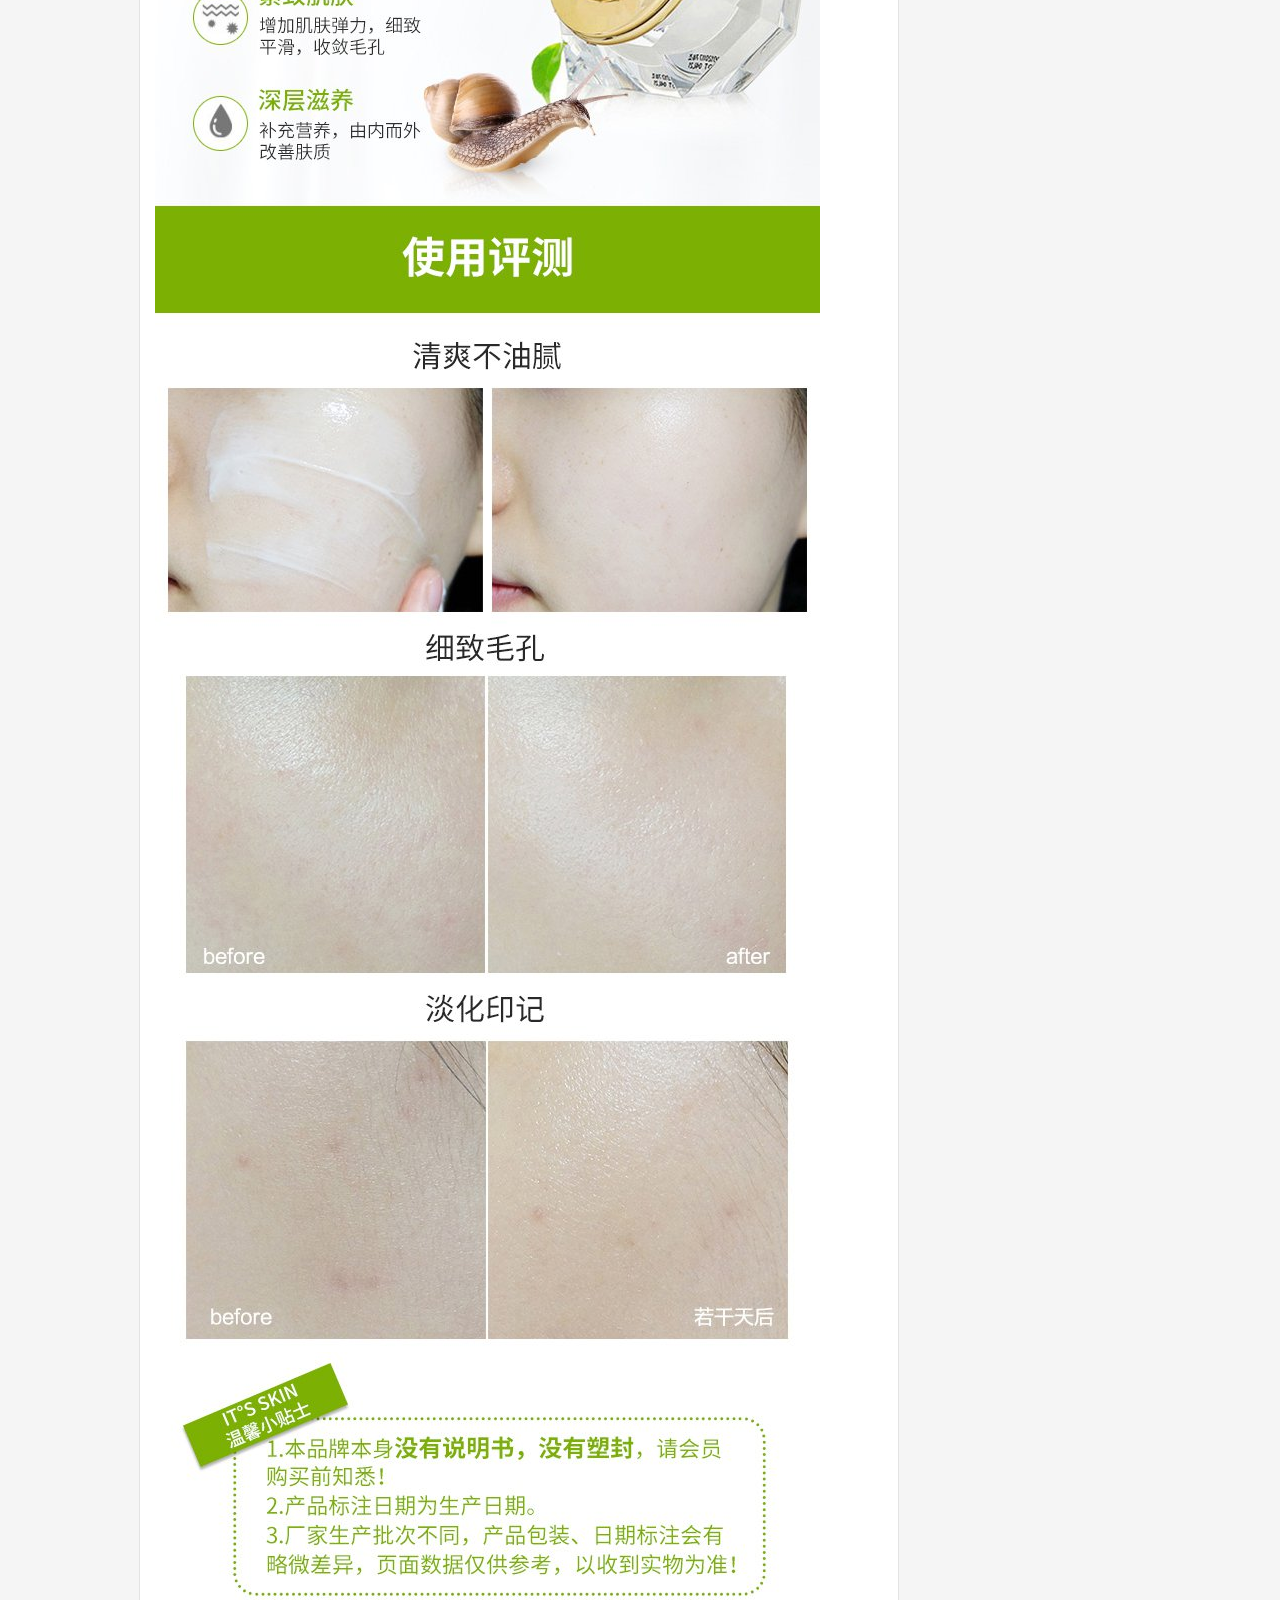
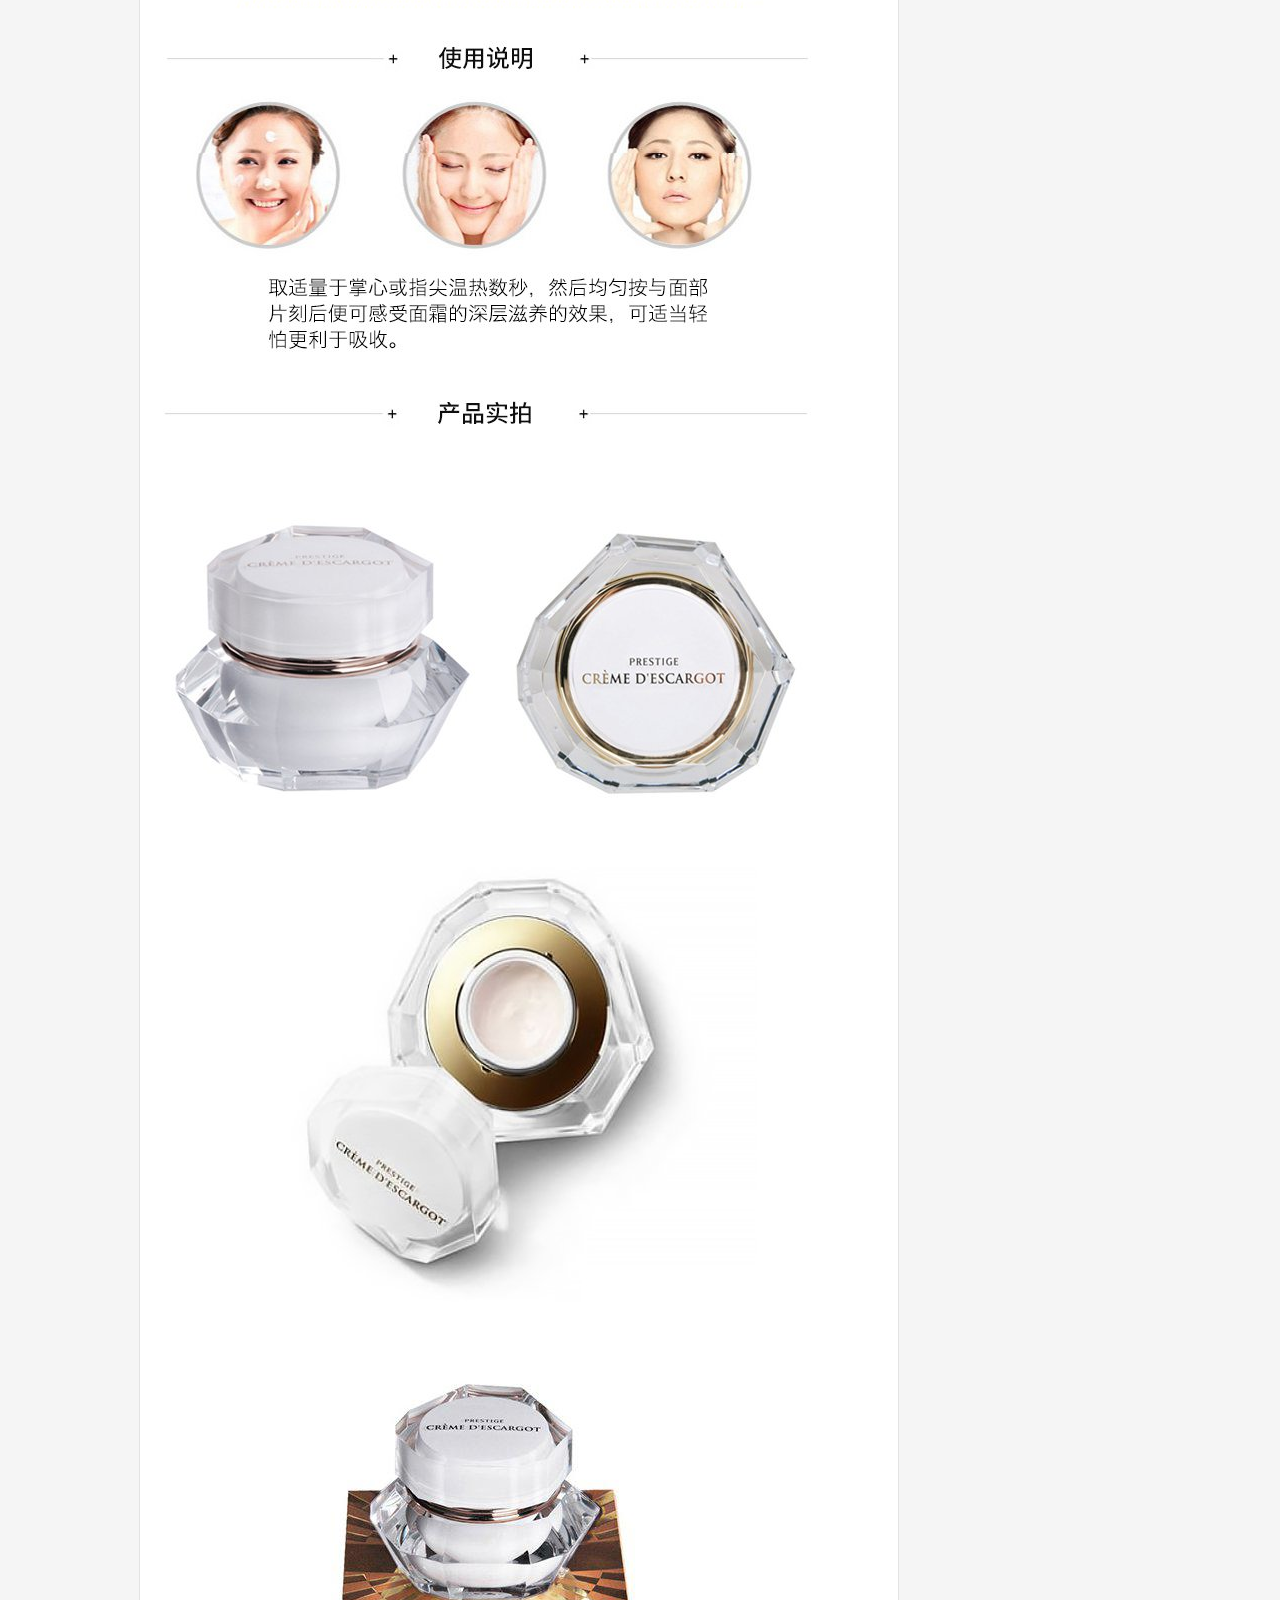
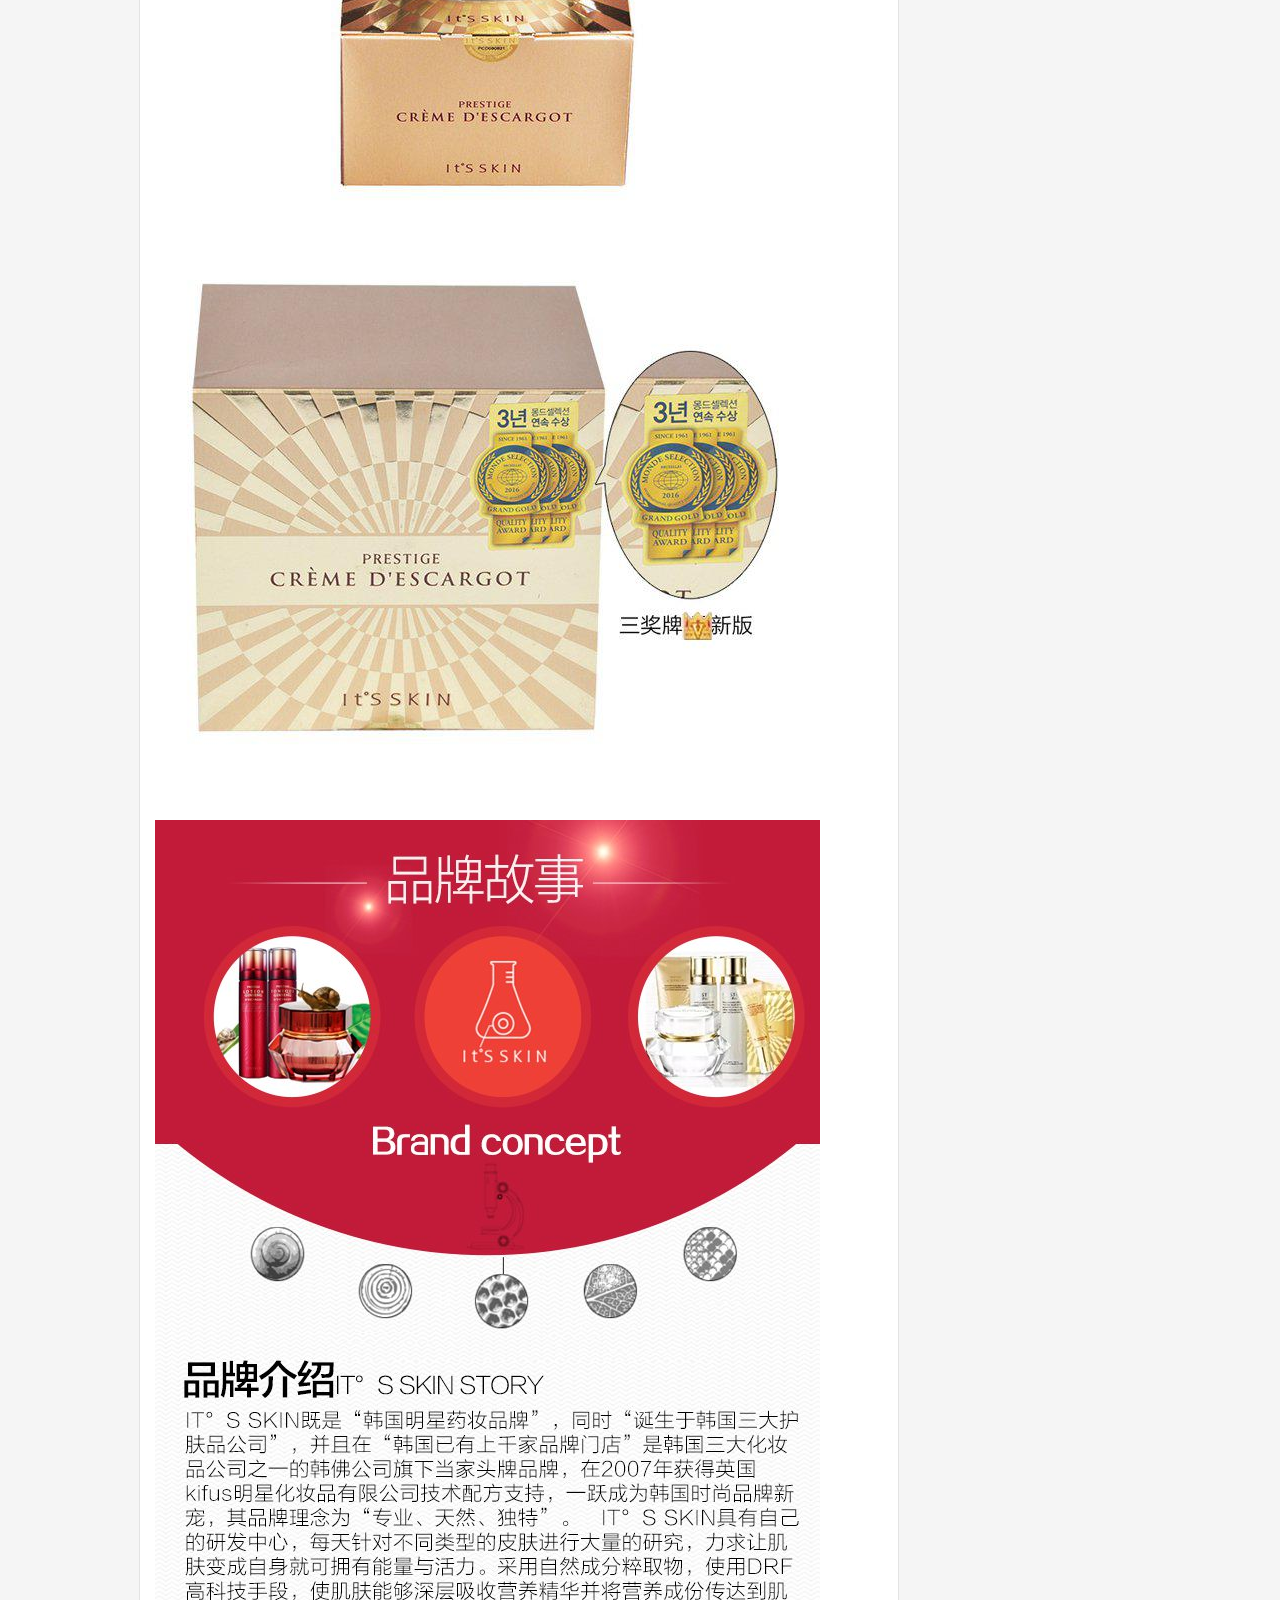
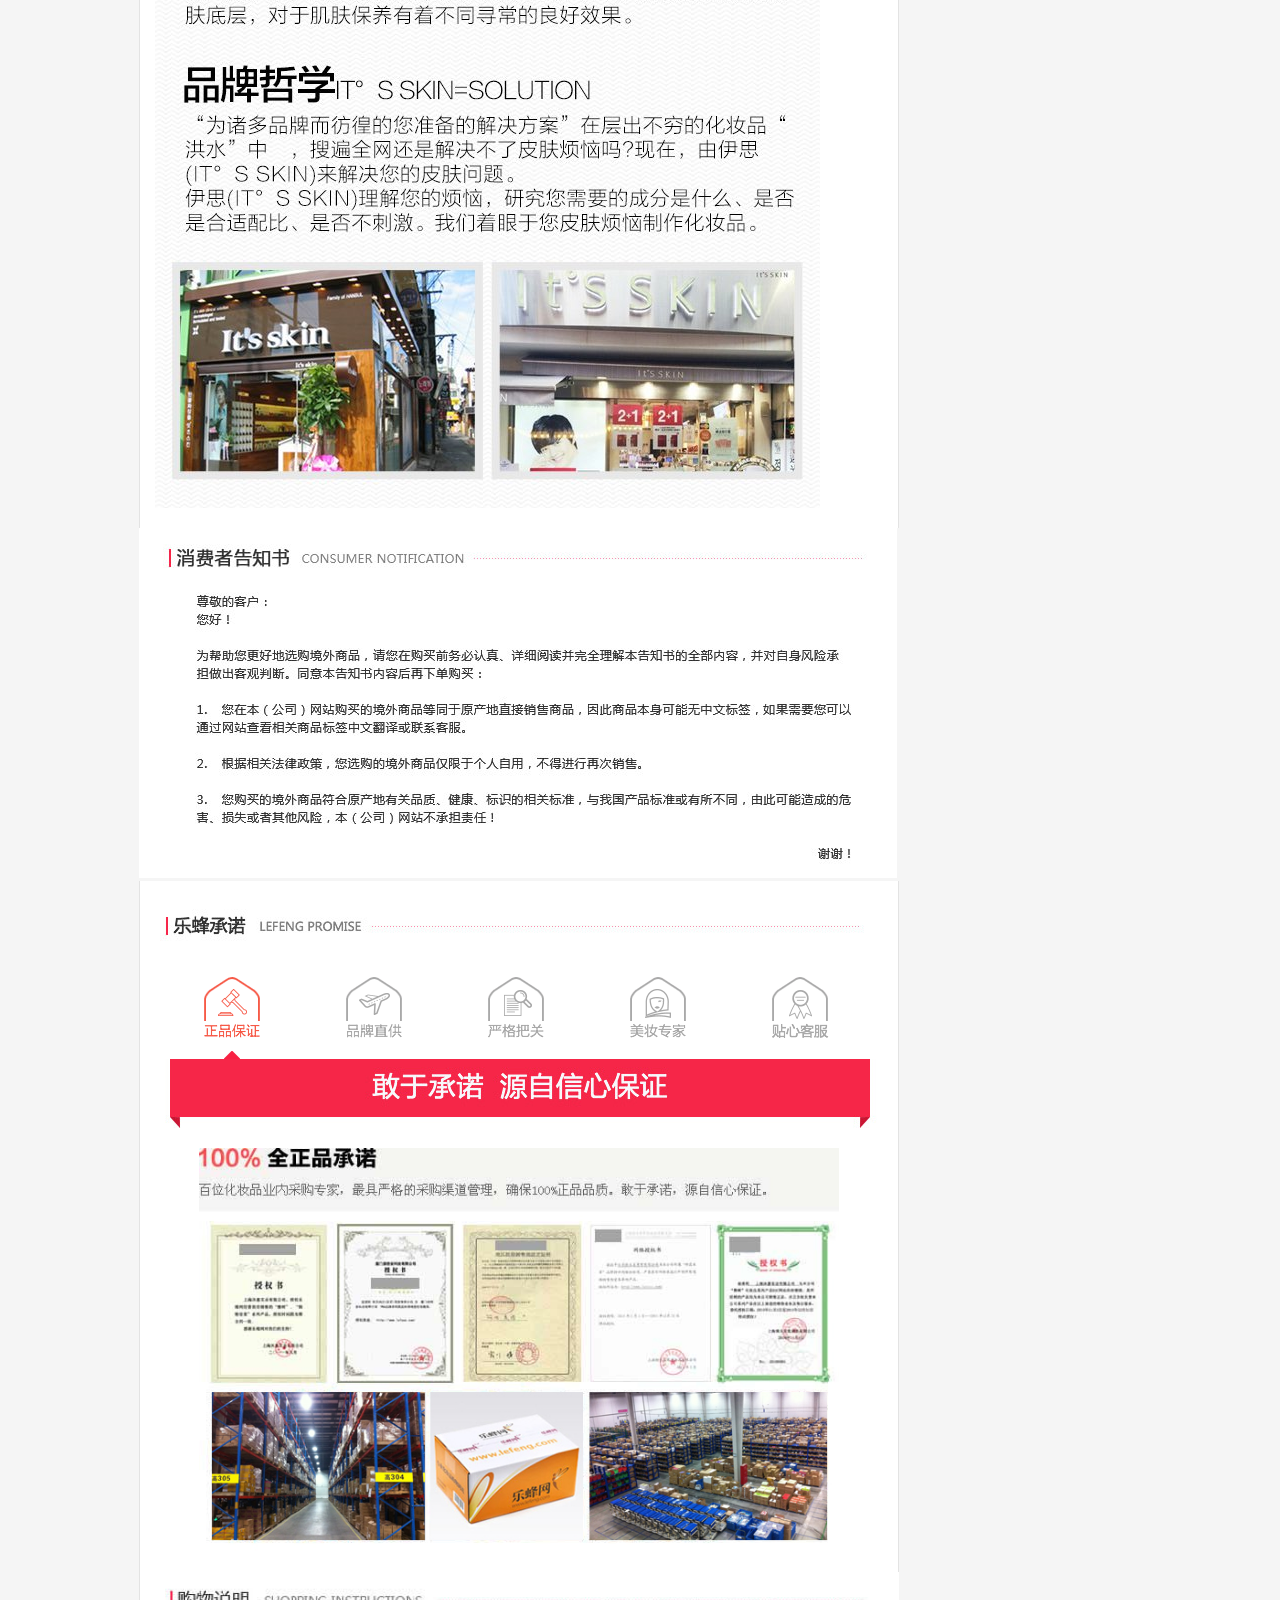
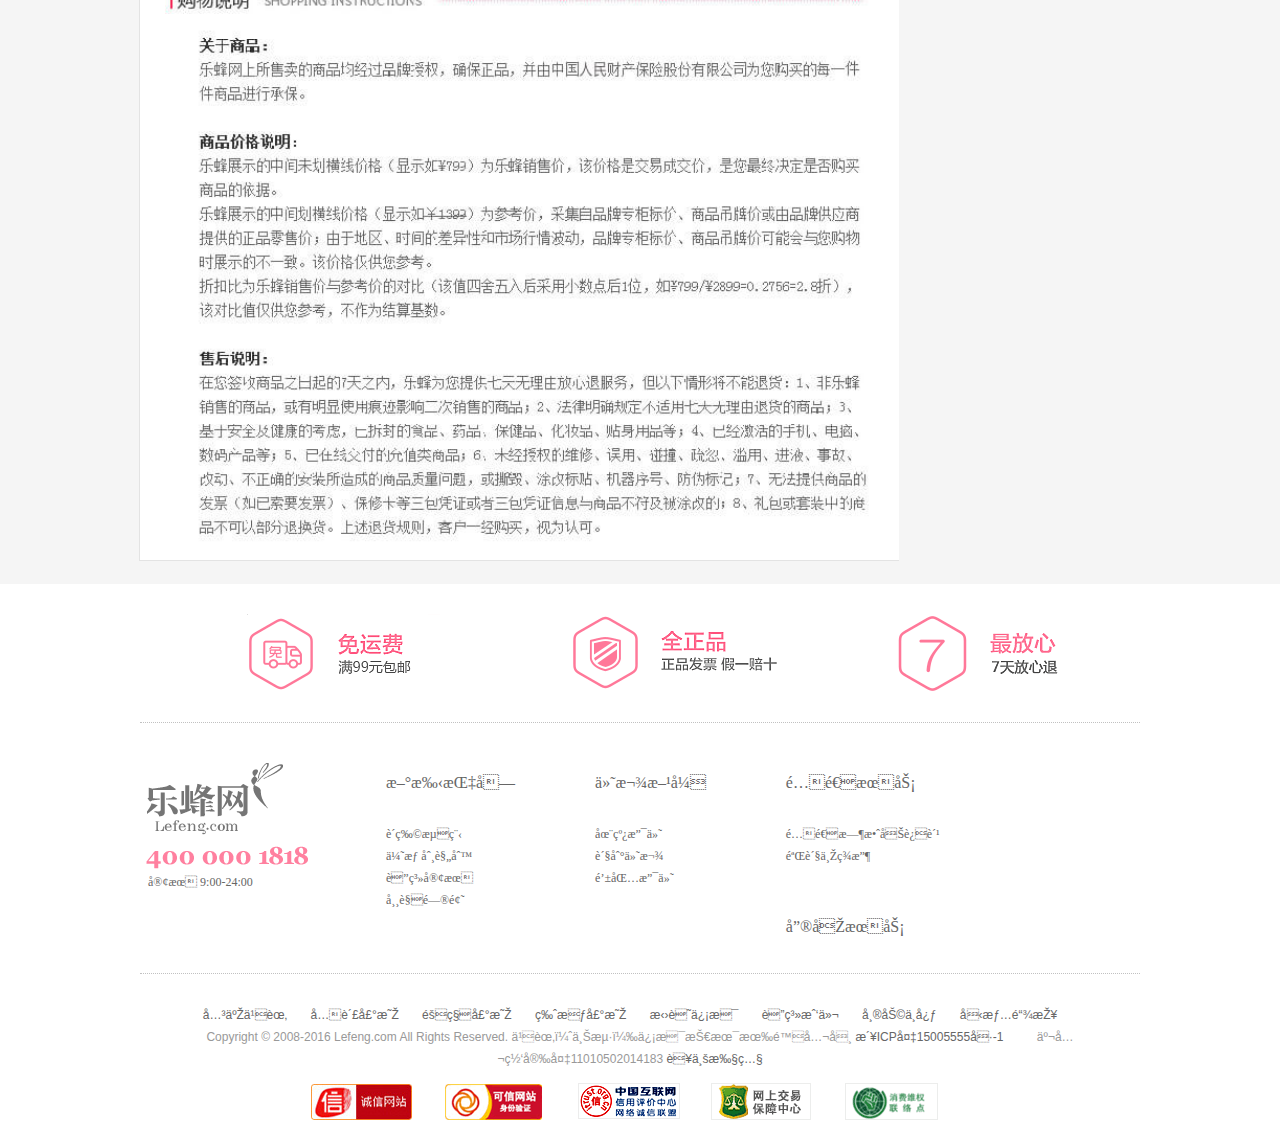
<file: details.html>
<!DOCTYPE html>
<html>
<head>
    <meta charset=UTF-8/>
    <title>蜂购全球-乐蜂网</title>
    <meta name="keywords" content="乐蜂网,乐蜂,化妆品网站,商品特卖,特卖网,特卖">
    <script src="js/jquery-1.11.1.js"></script>
    <link rel="stylesheet" type="text/css" href="css/public.css">
    <link rel="stylesheet" type="text/css" href="css/details.css">
    <script type="text/javascript" src="js/public.js"></script>
    <script type="text/javascript" src="js/details.js"></script>
    <script type="text/javascript" src="js/cookie.js"></script>
</head>
<body>
<div class="Chead">
    <div class="Chead-info">
        <div class="Chead-info-box">
            <!-- 手机乐蜂 --> <a class="Chead-app" href="javascript:;">手机乐蜂</a>
            <div class="Chead-appDown" style="display:none;">
                <div>
                    <img src="images/xz_icon_for_lf.jpg" height="112" width="112" />
                    <h6>
                        <b class="i1"></b><b class="i2"></b>客户端
                    </h6>
                </div>
                <span class="fast-nav turl"><a class="Chead-app" href="javascript:;">手机乐蜂</a></span>
            </div>
            <!-- 收藏乐蜂 --> <span class="Chead-save" id="Chead-save">收藏乐蜂</span> <!-- 快速导航 --> <span class="fast-nav turl" id="Chead_fastnav">快速导航<i></i></span>
            <div class="Chead-floatmenu" style="display:none;">
                <div id="floatmenucon">
                    <a href="details.html">帮助中心</a> <a href="details.html">联系客服</a> <a href="details.html">商务合作</a>
                    <h6>
                        <img src="images/wx_icon_for_lf.jpg" height="112" width="112" /> <b>惊喜码上来</b>
                    </h6>
                </div>
                <span class="fast-nav turl" style="color:#666666;">快速导航<i></i></span>
            </div>
            <!-- 我的订单--> <a class="turl Chead_myh" href="details.html" id="Chead_myh">我的订单<i></i></a>
            <div class="Chead-myhome" style="display:none;">
                <a class="turl" href="details.html">我的订单<i></i></a> <a href="details.html">我的钱包</a> <a href="details.html">我的礼券</a>
            </div>
            <span class="Chead-welcome">欢迎来到乐蜂，请&nbsp;<a href="details.html">登录</a>&nbsp; | &nbsp;<a href="details.html">免费注册</a></span> 送货到<a href="details.html" class="areaSellBtn" mars_sead="lpc_top_diqu"><i class="up"></i>北京</a>
            <div class="areaSell">
                <ul>
                <li>
                    <a href="#" pid="104103" warehouse="VIP_HZ">     湖南</a> 
                </li>
                <li>
                    <a href="#" pid="104102" warehouse="VIP_HZ">     湖北</a> 
                </li>
                <li>
                    <a href="#" pid="104101" warehouse="VIP_HZ">     河南</a> 
                </li>
                <li>
                    <a href="#" pid="103106" warehouse="VIP_HZ">     江西</a> 
                </li>
                <li>
                    <a href="#" pid="106101" warehouse="VIP_HZ">     陕西</a> 
                </li>
                <li>
                    <a href="#" pid="105101" warehouse="VIP_CD">     四川</a> 
                </li>
                <li>
                    <a href="#" pid="105102" warehouse="VIP_CD">     贵州</a> 
                </li>
                <li>
                    <a href="#" pid="105103" warehouse="VIP_CD">     云南</a> 
                </li>
                <li>
                    <a href="#" pid="105100" warehouse="VIP_CD">     重庆</a> 
                </li>
                <li>
                    <a href="#" pid="105104" warehouse="VIP_CD">     西藏</a> 
                </li>
                <li>
                    <a href="#" pid="104104" warehouse="VIP_NH">     广东</a> 
                </li>
                <li>
                    <a href="#" pid="104105" warehouse="VIP_NH">     广西</a> 
                </li>
                <li>
                    <a href="#" pid="104106" warehouse="VIP_NH">     海南</a> 
                </li>
                <li>
                    <a href="#" pid="101101" warehouse="VIP_BJ">     北京</a> 
                </li>
                <li>
                    <a href="#" pid="101103" warehouse="VIP_BJ">     河北</a> 
                </li>
                <li>
                    <a href="#" pid="101105" warehouse="VIP_BJ">     内蒙古</a>
                 </li>
                <li>
                    <a href="#" pid="101104" warehouse="VIP_BJ">     山西</a> 
                </li>
                <li>
                    <a href="#" pid="101102" warehouse="VIP_BJ">     天津</a> 
                </li>
                <li>
                    <a href="#" pid="103102" warehouse="VIP_SH">     江苏</a> 
                </li>
                <li>
                    <a href="#" pid="103107" warehouse="VIP_SH">     山东</a> 
                </li>
                <li>
                    <a href="#" pid="103101" warehouse="VIP_SH">     上海</a> 
                </li>
                <li>
                    <a href="#" pid="103105" warehouse="VIP_NH">     福建</a> 
                </li>
                <li>
                    <a href="#" pid="103103" warehouse="VIP_SH">     浙江</a> 
                </li>
                <li>
                    <a href="#" pid="103104" warehouse="VIP_SH">     安徽</a> 
                </li>
                <li>
                    <a href="#" pid="102101" warehouse="VIP_BJ">     辽宁</a> 
                </li>
                <li>
                    <a href="#" pid="102103" warehouse="VIP_BJ">     黑龙江</a>
                 </li>
                <li>
                    <a href="#" pid="102102" warehouse="VIP_BJ">     吉林</a> 
                </li>
                <li>
                    <a href="#" pid="106105" warehouse="VIP_CD">     新疆</a> 
                </li>
                <li>
                    <a href="#" pid="106102" warehouse="VIP_CD">     甘肃</a> 
                </li>
                <li>
                    <a href="#" pid="106104" warehouse="VIP_CD">     宁夏</a> 
                </li>
                <li>
                    <a href="#" pid="106103" warehouse="VIP_CD">     青海</a> 
                </li>
                </ul>
                <span>送货到<a href="#" class="areaSellBtn" mars_sead="lpc_top_diqu"><i class="up"></i>北京</a></span>
            </div>
        </div>
    </div>
    <div class="Chead-main">
        <div class="Chead-logo">
            <a href="details.html"></a>
        </div>
        <!--搜索-->
        <div id="Chead_search" class="Chead-search">
            <div class="search-input">
                <strong id="search-submit" class="search-submit">搜索</strong> <input autocomplete="off" id="search" value="搜商品" type="text" />
                <div id="auto" class="searchtip">
                </div>
            </div>
            <p id="hotp">
                <br />
            </p>
        </div>
        <!--购物车-->
        <div class="Chead-shopping-wrap">
            <div class="Chead-shopping" id="Chead-shopping">
                <div class="shopping-btn">
                    <strong>0</strong>
                </div>
                <div class="shopping-list" style="display:none;">
                    <div class="shopping-list-title">
                        <strong></strong>
                    </div>
                    <div class="shopping-list-pro noshop" style="display:none;">
                        您的购物车还没有商品，<br />
                        赶紧去选购吧！
                    </div>
                    <div class="shopping-list-pro haveshop" style="display:none;">
                        <i></i>
                        <div class="shopping-list-bar" id="shopping_list_info">
                        </div>
                        <p>
                            共<b id="totalProduct" class="countnum">0</b>件商品
                        </p>
                        <p>
                            <span>共计：<b id="totalMoney" class="countprice"></b></span>
                        </p>
                        <a class="goshopping" href="details.html">去购物车结算</a>
                    </div>
                </div>
            </div>
        </div>
        <div class="Cnav-main">
            <div class="Cnav-menu-btn">
                <a  href="javascript:"> 商品分类 </a> <i></i>
                <div class="fl-main">
                    <div class="float-list" style="display:block">
                        <div class="orderDivId">
                            <!-- 前端渲染 -->
                        </div>
                    </div>
                </div>
            </div>
            <div class="Cnav-one">
                <a href="details.html" >首页</a>
                <a href="javascript:;" target="_blank">蜂购全球</a>
            </div>
            <div class="Cnav-right">
                <a href="details.html" target="_blank" class="Cnav-right-icon-1"></a>
                <a href="details.html" target="_blank" class="Cnav-right-icon-2"></a>
                <a href="details.html" target="_blank" class="Cnav-right-icon-3"></a>
            </div>
        </div>
    </div>

</div>

<div class="scroll-to-top" id="scroll-to-top"><i></i></div>
<!--顶通-->
<!-- header  结束-->
<div class="main2 clearfloat">
	<input id="haiTao" type="hidden" value="1">
	<input id="saleOut" type="hidden" value="">
	<input type="hidden" id="productId" value="252420475">
	<input type="hidden" id="sizeId" value="663256894">
    <div class="path">
        <b>
            <a href="index.html" target="_blank">乐蜂网首页</a> 
            <i class="lf-icon lf-icon-right"></i></b>
        <b>
            <a href="list.html" target="_blank">特卖-IT'S SKIN护肤专场专场</a> 
            <i class="lf-icon lf-icon-right"></i></b>  
        IT°S SKINIT°S SKIN 晶钻蜗牛霜60ml    
    </div>
    <div class="commodity-t-composite">
        <div class="bigProduct-c" data-sid="663256894" data-pid="252420475" data-haitao="1" data-min="1" data-max="20" data-page="detail" data-anti-brushed="0">
            <dl>
                <dd class="dity-brand-time">
                    <input type="hidden" id="dity_time" value="">
                    <span id="dity-time-c" class="dity-time-c"> 
                    </span>
                    <span class="dity-brand-logo">
                        <img src="images/global-buy-logo.jpg">
                    </span>
                </dd>
                <dd>
                    <h1>
                    	<i>蜂购全球</i>IT°S SKINIT°S SKIN 晶钻蜗牛霜60ml
                    </h1>
                    <p>带回柔嫩健康肌肤，让回忆不再停留在记忆中！
                    </p>
                </dd>
                <dt>
                    <div class="dity-pic">
                        <div class="m-pic">
                            <img src="images/8809241887782-330.jpg" class="tu1">
                        <div id="layer"></div>
                        <div id="mask"></div>
                        </div>
                        <div class="big">
                            <img src="images/8809241887782-220.jpg" alt="">
                        </div>
                        <div class="dity-tags">
                        <span>柔嫩光滑</span>
                        <span>淡化疤痕</span>
                        <span>收缩毛孔</span>
                        <div class="dity-share">
                            <div class="share">
                                <span style="display: none;">
                                    <b class="share_b1"></b>
                                    <b class="share_b2"></b>
                                    <a class="sina" title="分享到新浪微博" href="other.html"></a>
                                    <a class="qqt" title="分享到腾讯微博" href="other.html"></a>
                                    <a class="qqz" title="分享到QQ空间" href="other.html"></a>
                                    <a class="weixin" title="分享到微信" href="other.html"></a>
                                </span>
                                <i></i>
                                <b style="font-weight:noraml;font-size:12px;">分享到</b>
                            </div>
                        </div>
                    </div>
                    <div class="dity">
                        <div class="dity-cont">
                        <input id="dity_time" type="hidden" value="1510884000">
                            <div class="dity-price-c ">
                                <span class="dity-title">价格</span>
                                <span>
                                    <b class="lighten">¥</b>
                                    <strong>279.0</strong>
                                    <b class="dity-countdown">7.2折</b>
                                    <b class="marketPrice-s">¥ 388.0</b>
                                </span>
                            </div>
                            <!-- 1：买赠 2：满减 3：折扣 4：免邮 from vip wiki -->
                            <div class="dity-sendTime">
                                <span class="dity-title">配送</span>
                                <span class="dity-send-time">预计
                                    <span style="color:red">11月20日</span>送达</span>
                            </div>
                            <div class="dity-size clearfloat">
                                <ol>
                                    <li class="dity-size-r">
                                        <span class="dity-m" id="dity-m"></span>
                                        <input type="text" value="1" id="dity-input" class="dity-input" maxlength="2">
                                        <span class="dity-p" id="dity-p"></span>
                                    </li>
                                </ol>
                            </div>
                            <a id="qianggou" href="javascript:;" class="joinCar db2" mars_sead="lpc_sku_cart">
                                <b class="add-to-cart-pro ">立即购买</b>
                            </a>
                            <span class="pollen-text" title="花粉可在乐蜂APP抵现金使用哦">
                            购买最多可获得<b>139个</b>花粉
                            </span>
                        </div>
                    </div>
                </dt>
            </dl>
        </div>
    </div>
	<div class="main-left" style="padding-top: 50px;">
        <div class="detail-nav detail-nav-sie" id="detail-nav" style="position: absolute; top: 793px;">
            <span>
                <strong>￥279.0</strong>
                <b>￥388.0</b>
                <a href="javascript:;" class="joinCar2 btn" id="joinShopping" mars_sead="lpc_sku_b_cart">立即购买</a>
            </span>
            <a href="shooping.html" class="down" tag="tabc" mars_sead="lpc_detail">商品详情</a>
            <a href="details.html" tag="lfcn" mars_sead="lpc_f-service" class="">乐蜂承诺</a>
            <div class="tip3" style="display: none;">
                <p class="tip_mes_box"></p>
                <dl>
                    <dt>
                    <img width="90" height="114" src="images/8809241887782-110.jpg"></dt>
                    <dd>
                    	IT°S SKINIT°S SKIN 晶钻蜗牛霜60ml
                    	<p><span><b>¥</b>279.0</span><del>¥388.0</del></p></dd>
                </dl>
            </div>
        </div>
                        
        <div class="detail-top" id="detail"><img width="730" height="310" src="images/insurance.jpg"></div>
        <!--商品详情 s-->
        <div class="detail">
            <table class="detail-info-table">
                <tbody>
                    <tr>
                        <td class="title">商品品牌:</td>
                        <td>IT°S SKIN</td>
                    </tr> 
                    <tr>
                        <td class="title">商品名称:</td>
                        <td>IT°S SKIN 晶钻蜗牛霜60ml</td>
                    </tr> 
                    <tr>
                        <td class="title">备注:</td>
                        <td>盒装</td>
                    </tr> 
                    <tr>
                        <td class="title">有效期:</td>
                        <td>3年（以收到实物为准）</td>
                    </tr> 
                    <tr>
                        <td class="title">规格:</td>
                        <td>60ml/瓶</td>
                    </tr> 
                    <tr>
                        <td class="title">特点描述:</td>
                        <td>柔嫩光滑,淡化疤痕,收缩毛孔</td>
                    </tr> 
                    <tr>
                        <td class="title">产地:</td>
                        <td>韩国</td>
                    </tr> 
                    <tr>
                        <td class="title">货号:</td>
                        <td>8809241887782</td>
                    </tr> 
                </tbody>
            </table>

            <div class="cont tabc">
                <p>
                    <img src="images/8809241887782-110_1.jpg">
                    <img src="images/8809241887782-651.jpg">
                    <img src="images/8809241887782-652.jpg">
                    <img src="images/8809241887782-653.jpg">
                    <img src="images/8809241887782-654.jpg">
                    <img src="images/8809241887782-655.jpg">
                    <img src="images/8809241887782-656.jpg">
                    <img src="images/8809241887782-657.jpg">
                    <img src="images/178585290.jpg">
                    <img src="images/8809241887782-110_4.jpg">
                </p>
            </div>
        </div>
        <!--商品详情 e-->
        <!--乐蜂承诺 s-->
        <img src="images/tellyou.jpg"><div class="f-service" id="f-service" style="border-bottom: none;">
			<h4 class="t-lfcn">&nbsp;</h4>
            <ul>
				<li cimg="f-service-img1.jpg" class="h"> 
                    <b class="f-s-img-1"></b></li>
                <li cimg="f-service-img2.jpg"> 
                    <b class="f-s-img-2"></b></li>
                <li cimg="f-service-img3.jpg"> 
                    <b class="f-s-img-3"></b></li>
                <li cimg="f-service-img7.jpg"> 
                    <b class="f-s-img-4"></b></li>
                <li cimg="f-service-img9.jpg"> 
                    <b class="f-s-img-5"></b></li>
			</ul>
			<div class="f-service-con"><img alt="" src="images/f-service-img1.jpg"></div>
		</div><img src="images/31add2b80ddd4692f2d27605efb41dbd.jpg" class="img-product-service">
        <!--乐蜂承诺 e-->
	</div>
    <div class="main-right">
        <div class="sidebar">
            <h3><i></i>浏览该商品的用户也购买了</h3>
        <div id="cy">
        <dl>
            <dt>
                <a href="shooping.html" title="" target="_blank" mars_sead="lpc_tj_sku_kim"><img src="images/6ed2b7d4e2a74df28e4195de7da1be62-5.jpg"></a>
            </dt>
            <dd class="nam"><a target="_blank" href="shooping.html" mars_sead="lpc_tj_sku_kim">葡萄籽鲜活亮肤矿物柔肤水</a></dd>
            <dd class="pri"><span><b>￥</b>99</span><del class="fr mark_price">￥178</del></dd>
        </dl>
        <dl>
            <dt>
                <a href="shooping.html" title="" target="_blank" mars_sead="lpc_tj_sku_kim"><img src="images/45c320a4-05ae-4908-918f-99b7006d8319.jpg"></a>
            </dt>
            <dd class="nam"><a target="_blank" href="shooping.html" mars_sead="lpc_tj_sku_kim">纯白凝皙夜用焕肤霜</a></dd><dd class="pri"><span><b>￥</b>280</span><del class="fr mark_price">￥369</del></dd>
        </dl>
        <dl>
            <dt>
                <a href="shooping.html" title="" target="_blank" mars_sead="lpc_tj_sku_kim"><img src="images/220f3c85-7341-4b56-8d8e-d00dd242f62d_t.jpg"></a>
            </dt>
            <dd class="nam"><a target="_blank" href="shooping.html" mars_sead="lpc_tj_sku_kim">U-ZA免洗洗手液（喷雾）50ml</a></dd>
            <dd class="pri"><span><b>￥</b>28</span><del class="fr mark_price">￥59</del></dd>
        </dl>
        <dl>
            <dt>
                <a href="shooping.html" title="" target="_blank" mars_sead="lpc_tj_sku_kim"><img src="images/7ccc45065c2b4a859054442db61a3fa5-5.jpg"></a>
            </dt>
            <dd class="nam"><a target="_blank" href="shooping.html" mars_sead="lpc_tj_sku_kim">依云evian婴儿矿泉水喷雾300ml*2 温和补水 保湿舒缓</a></dd>
            <dd class="pri"><span><b>￥</b>158</span><del class="fr mark_price">￥190</del></dd>
        </dl>
        <dl>
            <dt>
                <a href="shooping.html" title="" target="_blank" mars_sead="lpc_tj_sku_kim"><img src="images/9fc6487c-43d0-45f8-b32d-597050552e69.jpg"></a>
            </dt>
            <dd class="nam"><a target="_blank" href="shooping.html" mars_sead="lpc_tj_sku_kim">亮颜心肌素颜霜</a></dd>
            <dd class="pri"><span><b>￥</b>68</span><del class="fr mark_price">￥198</del></dd>
        </dl>
        <dl>
            <dt>
                <a href="shooping.html" title="" target="_blank" mars_sead="lpc_tj_sku_kim"><img src="images/18abf5f8-17da-46c5-8343-dc095c713d80.jpg"></a>
            </dt>
            <dd class="nam"><a target="_blank" href="shooping.html" mars_sead="lpc_tj_sku_kim">雅芳滢泽高保湿润养水（倍润型）150ml</a></dd>
            <dd class="pri"><span><b>￥</b>45</span><del class="fr mark_price">￥75</del></dd>
        </dl>
        <dl>
            <dt>
                <a href="shooping.html" title="" target="_blank" mars_sead="lpc_tj_sku_kim"><img src="images/accd83b6-c262-491b-831f-af6d330af075.jpg"></a>
            </dt>
            <dd class="nam"><a target="_blank" href="shooping.html" mars_sead="lpc_tj_sku_kim">女神的魔盒</a></dd>
            <dd class="pri"><span><b>￥</b>99</span><del class="fr mark_price">￥398</del></dd>
        </dl>
        <dl>
            <dt>
                <a href="shooping.html" title="" target="_blank" mars_sead="lpc_tj_sku_kim"><img src="images/8b4afe53940c445bb44371bcba9060db-5.jpg"></a>
            </dt>
            <dd class="nam"><a target="_blank" href="shooping.html" mars_sead="lpc_tj_sku_kim">薰衣草油/10ml</a></dd>
            <dd class="pri"><span><b>￥</b>76</span><del class="fr mark_price">￥138</del></dd>
        </dl>
        <dl>
            <dt>
                <a href="shooping.html" title="" target="_blank" mars_sead="lpc_tj_sku_kim"><img src="images/b6278ba32bed48b1824cab60042f65e1-5.jpg"></a>
            </dt>
            <dd class="nam"><a target="_blank" href="shooping.html" mars_sead="lpc_tj_sku_kim">矿物泥浆鼻膜 60g【平衡油脂】</a></dd>
            <dd class="pri"><span><b>￥</b>69</span><del class="fr mark_price">￥69</del></dd>
        </dl>
        <dl>
            <dt>
                <a href="shooping.html" title="" target="_blank" mars_sead="lpc_tj_sku_kim"><img src="images/2b18a6d4e5cc45b5a833fed2628fcebf-5.jpg"></a>
            </dt>
            <dd class="nam"><a target="_blank" href="shooping.html" mars_sead="lpc_tj_sku_kim">谜尚魅力幻金凝彩至真嫩白柔护霜（花BB21号色）45g</a></dd>
            <dd class="pri"><span><b>￥</b>149</span><del class="fr mark_price">￥178</del></dd>
        </dl>
        </div></div>
    </div>
</div>

<!--加入购物车成功-->
<div class="alt-succ" id="addsuccess" style="display:none;">
    <div class="sum">
        <h3>该商品已成功放入购物车</h3>
        <p>购物车共 <b>1</b> 件商品&nbsp;&nbsp;合计：<b></b> 元</p>
        <p><a class="pay" href="shooping.html">去结算</a><a href="javascript:;">&lt;&lt;继续购物</a></p>
        <span class="succ-ico"></span>
    </div>
    <a class="succ-close" href="javascript:;">关闭</a>
</div>
<!--加入购物车失败-->
<div class="alt-succ failure" style="display: none;">
    <div class="sum">
        <h3><span class="succ-ico"></span>加入购物车失败请稍后再试</h3>
    </div>
    <a class="succ-close" href="javascript:;">关闭</a>
</div>
<!--页尾-->
<div class="Cfooter">
    <div class="Cfooter_service">
        <ul class="w1000">
            <li class="li01" onclick="window.open('shooping.html')">
                <br />
            </li>
            <!--免运费-->
            <li class="li02" onclick="window.open('shooping.html')">
                <br />
            </li>
            <!--全正品-->
            <li class="li03" onclick="window.open('shooping.html')">
                <br />
            </li>
            <!--最放心-->
        </ul>
    </div>
    <div class="Cfooter-info">
        <dl class="w1000">
            <dt>
                <strong></strong><em>客服 9:00-24:00</em> 
            </dt>
            <dd>
                <strong>新手指南</strong> <a target="_blank" href="shooping.html">购物流程</a> <a target="_blank" href="shooping.html">优惠券规则</a> <a target="_blank" href="shooping.html">联系客服</a> <a target="_blank" href="shooping.html">常见问题</a> 
            </dd>
            <dd>
                <strong>付款方式</strong> <a target="_blank" href="shooping.html">在线支付</a> <a target="_blank" href="shooping.html">货到付款</a> <a target="_blank" href="shooping.html">钱包支付</a> 
            </dd>
            <dd>
                <strong>配送服务</strong> <a target="_blank" href="shooping.html">配送时效及运费</a> <a target="_blank" href="shooping.html">验货与签收</a> 
            </dd>
            <dd>
                <strong>售后服务</strong> <a target="_blank" href="shooping.html">退货政策</a> <a target="_blank" href="shooping.html">退货流程</a> <a target="_blank" href="shooping.html">退款方式及时效</a> 
            </dd>
            <dd class="f-sao1">
                <strong>乐蜂网微信</strong><b></b> 
            </dd>
        </dl>
    </div>
    <div class="Cfooter-cr">
        <a rel="nofollow" target="_blank" href="shooping.html">  
            关于乐蜂</a> 
        <a rel="nofollow" target="_blank" href="shooping.html">
            免责声明</a> 
        <a rel="nofollow" target="_blank" href="shooping.html">
            隐私声明</a> 
        <a rel="nofollow" target="_blank" href="shooping.html">
            版权声明</a> 
        <a rel="nofollow" target="_blank" href="shooping.html">
            招聘信息</a> 
        <a rel="nofollow" target="_blank" href="shooping.html">
            联系我们</a> 
        <a rel="nofollow" target="_blank" href="shooping.html">
            帮助中心</a> 
        <a rel="nofollow" target="_blank" href="shooping.html">
            友情链接</a> <br />
        <span>Copyright <b>&copy;</b> 2008-2016 Lefeng.com All 
            Rights Reserved.</span> 
        <span>乐蜂（上海）信息技术有限公司</span> 
        <a target="_blank" href="other.html">津ICP备15005555号-1</a>
            &nbsp;&nbsp;
        <span>京公网安备11010502014183</span> 
        <a rel="nofollow" target="_blank" href="other.html">营业执照</a> 
        <div class="Cfooter-cr-img">
            <a id="___szfw_logo___" class="cxwz" rel="nofollow" target="_blank" href="other.html"></a> 
            <a class="kxwz" rel="nofollow" target="_blank" href="other.html"></a> 
            <a class="pjzxlm" rel="nofollow" target="_blank" href="other.html"></a>
            <a class="itrust" rel="nofollow" target="_blank" href="other.html">中国互联网信用评价中心</a> 
            <a href="other.html" target="_blank" rel="nofollow" class="xfwq"></a> 
        </div>
    </div>
</div>
<!--页尾-->
</body>
</html>
</file>
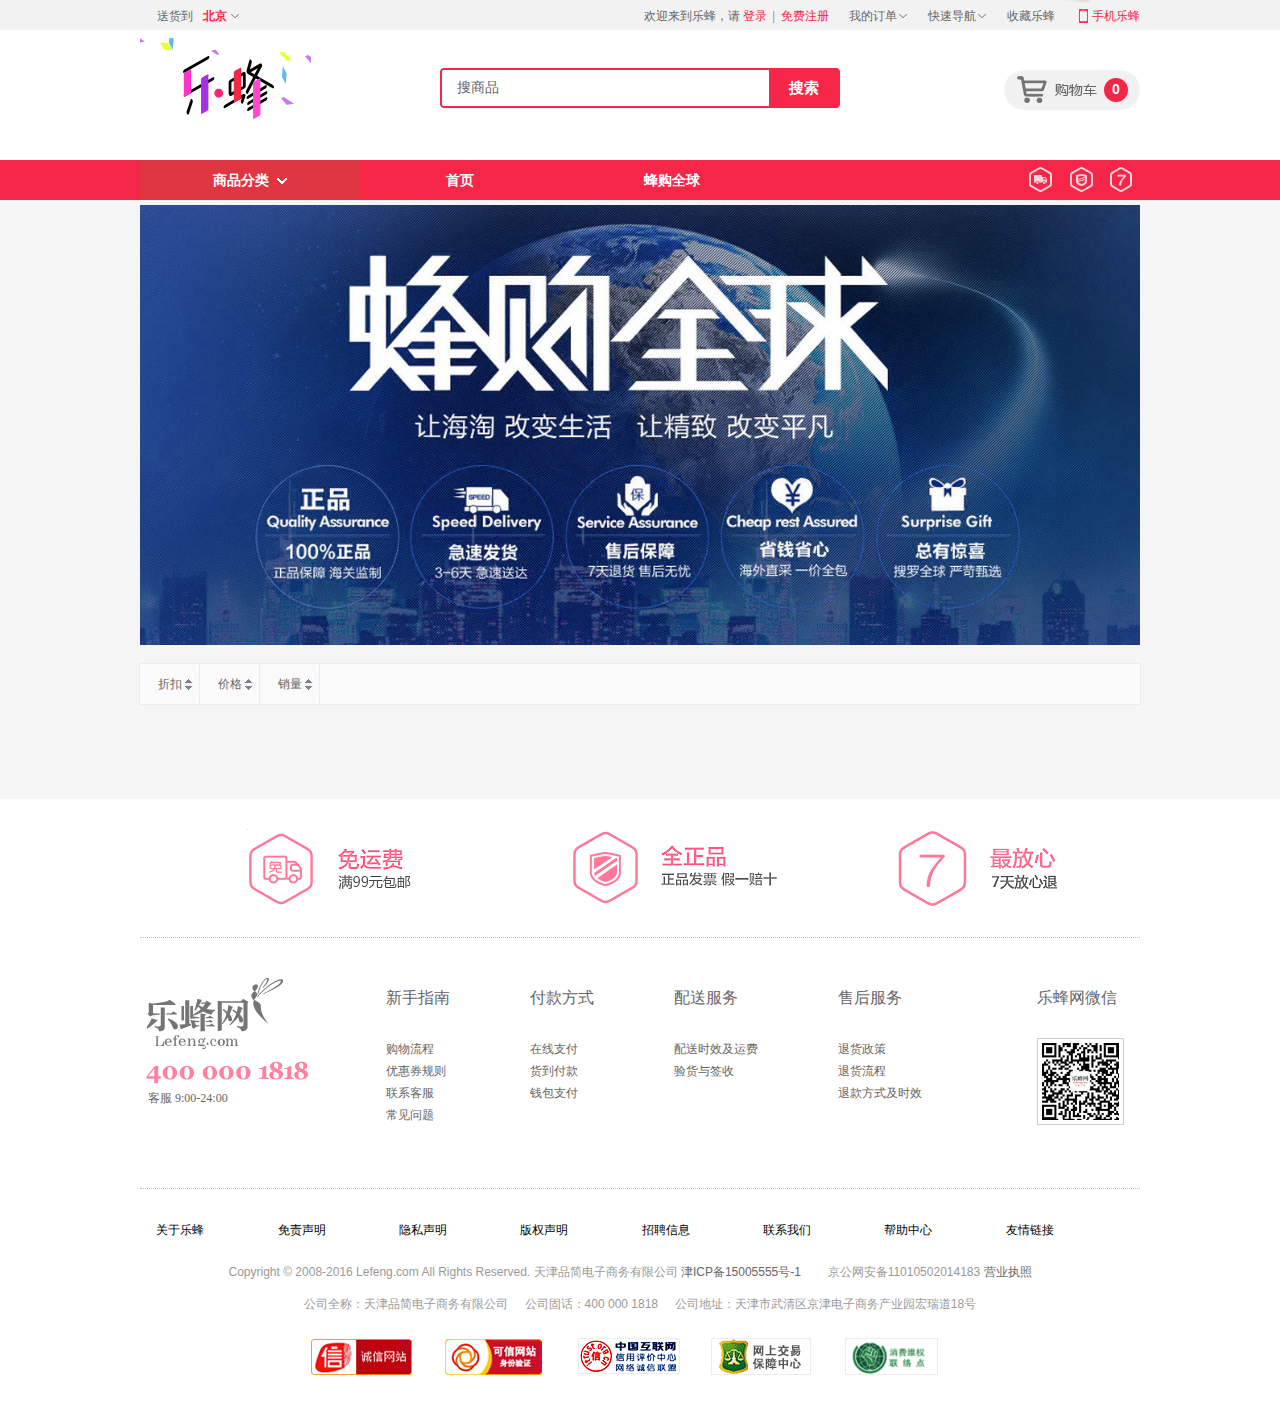
<file: list.html>
<!DOCTYPE html>
<html>
<head>
    <meta charset="UTF-8">
    <title>蜂购全球-乐蜂网</title>
    <meta name="keywords" content="乐蜂网,乐蜂,化妆品网站,商品特卖,特卖网,特卖">
    <script src="js/jquery-1.11.1.js"></script>
    <link rel="stylesheet" type="text/css" href="css/public.css">
    <link rel="stylesheet" type="text/css" href="css/list.css">
    <script type="text/javascript" src="js/public.js"></script>
    <script type="text/javascript" src="js/list.js"></script>
</head>
<body>
<div class="Chead">
    <div class="Chead-info">
        <div class="Chead-info-box">
            <!-- 手机乐蜂 --> <a class="Chead-app" href="javascript:;">手机乐蜂</a>
            <div class="Chead-appDown" style="display:none;">
                <div>
                    <img src="images/xz_icon_for_lf.jpg" height="112" width="112" />
                    <h6>
                        <b class="i1"></b><b class="i2"></b>客户端
                    </h6>
                </div>
                <span class="fast-nav turl"><a class="Chead-app" href="javascript:;">手机乐蜂</a></span>
            </div>
            <!-- 收藏乐蜂 --> <span class="Chead-save" id="Chead-save">收藏乐蜂</span> <!-- 快速导航 --> <span class="fast-nav turl" id="Chead_fastnav">快速导航<i></i></span>
            <div class="Chead-floatmenu" style="display:none;">
                <div id="floatmenucon">
                    <a href="details.html">帮助中心</a> <a href="details.html">联系客服</a> <a href="details.html">商务合作</a>
                    <h6>
                        <img src="images/wx_icon_for_lf.jpg" height="112" width="112" /> <b>惊喜码上来</b>
                    </h6>
                </div>
                <span class="fast-nav turl" style="color:#666666;">快速导航<i></i></span>
            </div>
            <!-- 我的订单--> <a class="turl Chead_myh" href="details.html" id="Chead_myh">我的订单<i></i></a>
            <div class="Chead-myhome" style="display:none;">
                <a class="turl" href="details.html">我的订单<i></i></a> <a href="details.html">我的钱包</a> <a href="details.html">我的礼券</a>
            </div>
            <span class="Chead-welcome">欢迎来到乐蜂，请&nbsp;<a href="details.html">登录</a>&nbsp; | &nbsp;<a href="details.html">免费注册</a></span> 送货到<a href="details.html" class="areaSellBtn" mars_sead="lpc_top_diqu"><i class="up"></i>北京</a>
            <div class="areaSell">
                <ul>
                <li>
                    <a href="#" pid="104103" warehouse="VIP_HZ">     湖南</a> 
                </li>
                <li>
                    <a href="#" pid="104102" warehouse="VIP_HZ">     湖北</a> 
                </li>
                <li>
                    <a href="#" pid="104101" warehouse="VIP_HZ">     河南</a> 
                </li>
                <li>
                    <a href="#" pid="103106" warehouse="VIP_HZ">     江西</a> 
                </li>
                <li>
                    <a href="#" pid="106101" warehouse="VIP_HZ">     陕西</a> 
                </li>
                <li>
                    <a href="#" pid="105101" warehouse="VIP_CD">     四川</a> 
                </li>
                <li>
                    <a href="#" pid="105102" warehouse="VIP_CD">     贵州</a> 
                </li>
                <li>
                    <a href="#" pid="105103" warehouse="VIP_CD">     云南</a> 
                </li>
                <li>
                    <a href="#" pid="105100" warehouse="VIP_CD">     重庆</a> 
                </li>
                <li>
                    <a href="#" pid="105104" warehouse="VIP_CD">     西藏</a> 
                </li>
                <li>
                    <a href="#" pid="104104" warehouse="VIP_NH">     广东</a> 
                </li>
                <li>
                    <a href="#" pid="104105" warehouse="VIP_NH">     广西</a> 
                </li>
                <li>
                    <a href="#" pid="104106" warehouse="VIP_NH">     海南</a> 
                </li>
                <li>
                    <a href="#" pid="101101" warehouse="VIP_BJ">     北京</a> 
                </li>
                <li>
                    <a href="#" pid="101103" warehouse="VIP_BJ">     河北</a> 
                </li>
                <li>
                    <a href="#" pid="101105" warehouse="VIP_BJ">     内蒙古</a>
                 </li>
                <li>
                    <a href="#" pid="101104" warehouse="VIP_BJ">     山西</a> 
                </li>
                <li>
                    <a href="#" pid="101102" warehouse="VIP_BJ">     天津</a> 
                </li>
                <li>
                    <a href="#" pid="103102" warehouse="VIP_SH">     江苏</a> 
                </li>
                <li>
                    <a href="#" pid="103107" warehouse="VIP_SH">     山东</a> 
                </li>
                <li>
                    <a href="#" pid="103101" warehouse="VIP_SH">     上海</a> 
                </li>
                <li>
                    <a href="#" pid="103105" warehouse="VIP_NH">     福建</a> 
                </li>
                <li>
                    <a href="#" pid="103103" warehouse="VIP_SH">     浙江</a> 
                </li>
                <li>
                    <a href="#" pid="103104" warehouse="VIP_SH">     安徽</a> 
                </li>
                <li>
                    <a href="#" pid="102101" warehouse="VIP_BJ">     辽宁</a> 
                </li>
                <li>
                    <a href="#" pid="102103" warehouse="VIP_BJ">     黑龙江</a>
                 </li>
                <li>
                    <a href="#" pid="102102" warehouse="VIP_BJ">     吉林</a> 
                </li>
                <li>
                    <a href="#" pid="106105" warehouse="VIP_CD">     新疆</a> 
                </li>
                <li>
                    <a href="#" pid="106102" warehouse="VIP_CD">     甘肃</a> 
                </li>
                <li>
                    <a href="#" pid="106104" warehouse="VIP_CD">     宁夏</a> 
                </li>
                <li>
                    <a href="#" pid="106103" warehouse="VIP_CD">     青海</a> 
                </li>
                </ul>
                <span>送货到<a href="#" class="areaSellBtn" mars_sead="lpc_top_diqu"><i class="up"></i>北京</a></span>
            </div>
        </div>
    </div>
    <div class="Chead-main">
        <div class="Chead-logo">
            <a href="details.html"></a>
        </div>
        <!--搜索-->
        <div id="Chead_search" class="Chead-search">
            <div class="search-input">
                <strong id="search-submit" class="search-submit">搜索</strong> <input autocomplete="off" id="search" value="搜商品" type="text" />
                <div id="auto" class="searchtip">
                </div>
            </div>
            <p id="hotp">
                <br />
            </p>
        </div>
        <!--购物车-->
        <div class="Chead-shopping-wrap">
            <div class="Chead-shopping" id="Chead-shopping">
                <div class="shopping-btn">
                    <strong>0</strong>
                </div>
                <div class="shopping-list" style="display:none;">
                    <div class="shopping-list-title">
                        <strong></strong>
                    </div>
                    <div class="shopping-list-pro noshop" style="display:none;">
                        您的购物车还没有商品，<br />
                        赶紧去选购吧！
                    </div>
                    <div class="shopping-list-pro haveshop" style="display:none;">
                        <i></i>
                        <div class="shopping-list-bar" id="shopping_list_info">
                        </div>
                        <p>
                            共<b id="totalProduct" class="countnum">0</b>件商品
                        </p>
                        <p>
                            <span>共计：<b id="totalMoney" class="countprice"></b></span>
                        </p>
                        <a class="goshopping" href="details.html">去购物车结算</a>
                    </div>
                </div>
            </div>
        </div>
        <div class="Cnav-main">
            <div class="Cnav-menu-btn">
                <a  href="javascript:"> 商品分类 </a> <i></i>
                <div class="fl-main">
                    <div class="float-list" style="display:block">
                        <div class="orderDivId">
                            <!-- 前端渲染 -->
                        </div>
                    </div>
                </div>
            </div>
            <div class="Cnav-one">
                <a href="details.html" >首页</a>
                <a href="javascript:;" target="_blank">蜂购全球</a>
            </div>
            <div class="Cnav-right">
                <a href="details.html" target="_blank" class="Cnav-right-icon-1"></a>
                <a href="details.html" target="_blank" class="Cnav-right-icon-2"></a>
                <a href="details.html" target="_blank" class="Cnav-right-icon-3"></a>
            </div>
        </div>
    </div>

</div>

<div class="scroll-to-top" id="scroll-to-top"><i></i></div>

<!--顶通-->
<!-- header  结束-->
<form action="/showGoodsList" id="showrGoods" autocomplete="off">

    <input type="hidden" value="" id="priceHidden" name="priceHidden">
    <input type="hidden" value="" id="sortHidden" name="sortHidden">
    <input type="hidden" value="2" id="pageHidden" name="pageHidden">
    <input type="hidden" value="742332755" id="brandIdHidden" name="brandIdHidden">
            <div class="brand-img">
                <img src="images/1482740933238.jpg" alt="品购背景" />
                <div id="round">
                    <img class="sorround" src="images/round.png" alt="环绕星">
                    <img class="line" src="images/round.png" alt="环绕星">
                </div>
            </div>
            <!-- <div class="w1012"> -->
        <div class="clothList">
            <span class="order">
                <!-- 折扣排序 -->
                <a name="sortDiscount" href="javascript:void(0)" class="pristate pristate1"><b></b>折扣</a>
                <!-- 价格排序 -->
                <a name="sortPrice" href="javascript:void(0)" class="pristate pristate2">价格<b></b></a>  
                <!-- 销量排序 -->
                <a name="sortSales" href="javascript:void(0)" class="pristate pristate1"><b></b>销量</a>
            </span>
        </div>
              
        <div class="makeup">
            <!-- 此处数据去找json了 -->
            <!-- <div data-min="1" data-haitao="1" data-pid="252420610" data-sid="663258100" name="products" class="pruwrap" saleout="1">
                <dl>
                    <dt>
                        <a href="details.html?pid=${product.title}" title="${product.title}" target="_blank">
                            <img src="${product.src}" alt="${product.alt}">
                        </a>
                        <div class="wraptr">
                            缺货商品在图片右上角显示已抢光
                            <b class="product_no"></b>
                        </div>
                        <ul class="pro-tags">
                            <li>${product.li1}</li>
                            <li>${product.li2}</li>
                            <li>${product.li3}</li>
                        </ul>
                    </dt>
            
                    <dd class="nam">
                        <a title="${product.span}" target="_blank" href="details.html">
                            <span>${product.span}</span>
                        </a>
                    </dd>
                    <dd class="pri">
                        <span class="price-tag">￥</span>
                        <span class="price">${product.price}</span>
                        <b> ${product.b} </b>
                        <del class="spri">${product.spri}</del>
                        <a class="to joinCar add-to-cart disabled" href="javascript:void(0)">${product.a}</a>
                    </dd>
                </dl>
            </div> -->
        </div>
        <!--  去掉分页  下拉时调用剩下的数据
        <div class="pages">
        </div>
           -->
    </div>
</form>

<!--加入购物车成功-->
<div class="alt-succ" id="addsuccess" style="display:none;">
    <div class="sum">
        <h3>该商品已成功放入购物车</h3>
        <p>购物车共 <b>1</b> 件商品&nbsp;&nbsp;合计：<b></b> 元</p>
        <p><a class="pay" href="shooping.html">去结算</a><a href="javascript:;">&lt;&lt;继续购物</a></p>
        <span class="succ-ico"></span>
    </div>
    <a class="succ-close" href="javascript:;">关闭</a>
</div>
<!--加入购物车失败-->
<div class="alt-succ failure" style="display: none;">
    <div class="sum">
        <h3><span class="succ-ico"></span>加入购物车失败请稍后再试</h3>
    </div>
    <a class="succ-close" href="javascript:;">关闭</a>
</div>
<!--页尾-->
<div class="Cfooter">
	<div class="Cfooter_service">
		<ul class="w1000">
			<li class="li01" onclick="window.open('details.html')">
				<br />
			</li>
			<!--免运费-->
			<li class="li02" onclick="window.open('details.html')">
				<br />
			</li>
			<!--全正品-->
			<li class="li03" onclick="window.open('details.html')">
				<br />
			</li>
			<!--最放心-->
		</ul>
	</div>
	<div class="Cfooter-info">
		<dl class="w1000">
			<dt>
				<strong></strong><em>客服 9:00-24:00</em> 
			</dt>
			<dd>
				<strong>新手指南</strong> <a target="_blank" href="details.html">购物流程</a> <a target="_blank" href="details.html">优惠券规则</a> <a target="_blank" href="details.html">联系客服</a> <a target="_blank" href="details.html">常见问题</a> 
			</dd>
			<dd>
				<strong>付款方式</strong> <a target="_blank" href="details.html">在线支付</a> <a target="_blank" href="details.html">货到付款</a> <a target="_blank" href="details.html">钱包支付</a> 
			</dd>
			<dd>
				<strong>配送服务</strong> <a target="_blank" href="details.html">配送时效及运费</a> <a target="_blank" href="details.html">验货与签收</a> 
			</dd>
			<dd>
				<strong>售后服务</strong> <a target="_blank" href="details.html">退货政策</a> <a target="_blank" href="details.html">退货流程</a> <a target="_blank" href="details.html">退款方式及时效</a> 
			</dd>
			<dd class="f-sao1">
				<strong>乐蜂网微信</strong><b></b> 
			</dd>
		</dl>
	</div>
	<div class="Cfooter-cr">
		<a rel="nofollow" target="_blank" href="details.html">  
            关于乐蜂</a> 
        <a rel="nofollow" target="_blank" href="details.html">
            免责声明</a> 
        <a rel="nofollow" target="_blank" href="details.html">
            隐私声明</a> 
        <a rel="nofollow" target="_blank" href="details.html">
            版权声明</a> 
        <a rel="nofollow" target="_blank" href="details.html">
            招聘信息</a> 
        <a rel="nofollow" target="_blank" href="details.html">
            联系我们</a> 
        <a rel="nofollow" target="_blank" href="details.html">
            帮助中心</a> 
        <a rel="nofollow" target="_blank" href="details.html">
            友情链接</a> <br />
		<span>Copyright <b>&copy;</b> 2008-2016 Lefeng.com All 
            Rights Reserved.</span> 
        <span>乐蜂（上海）信息技术有限公司</span> 
        <a target="_blank" href="other.html">津ICP备15005555号-1</a>
            &nbsp;&nbsp;
        <span>京公网安备11010502014183</span> 
        <a rel="nofollow" target="_blank" href="other.html">营业执照</a> 
		<div class="Cfooter-cr-img">
			<a id="___szfw_logo___" class="cxwz" rel="nofollow" target="_blank" href="other.html"></a> 
            <a class="kxwz" rel="nofollow" target="_blank" href="other.html"></a> 
            <a class="pjzxlm" rel="nofollow" target="_blank" href="other.html"></a>
            <a class="itrust" rel="nofollow" target="_blank" href="other.html">中国互联网信用评价中心</a> 
            <a href="other.html" target="_blank" rel="nofollow" class="xfwq"></a> 
		</div>
	</div>
</div>
<!--页尾-->
</body>
</html>
</file>
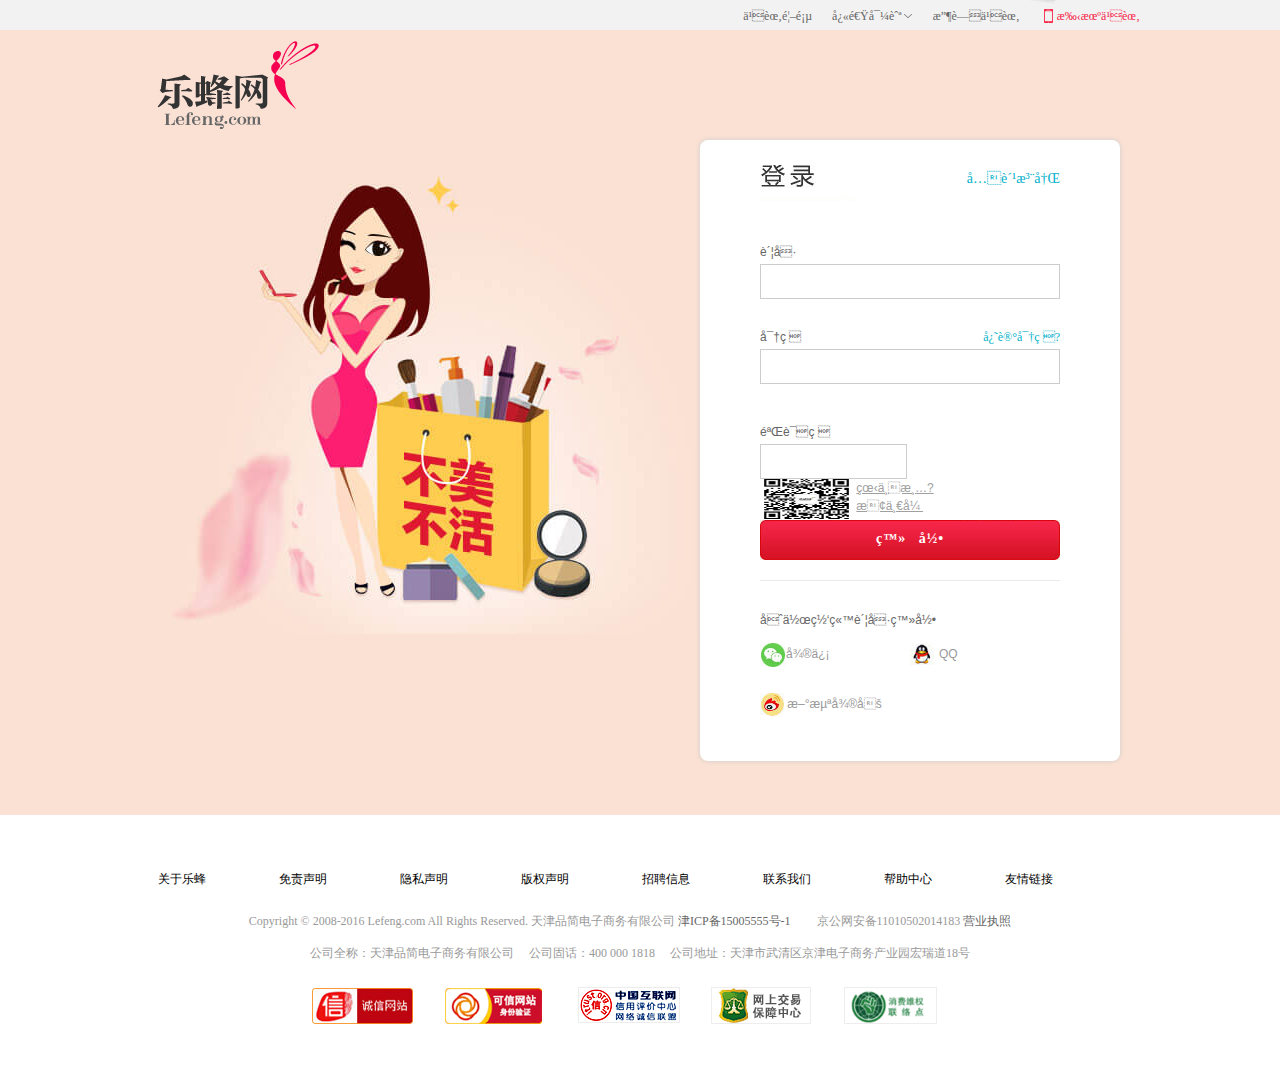
<file: login.html>
<!DOCTYPE html>
<html>
<head>
    <meta charset=UTF-8/>
    <title>蜂购全球-乐蜂网</title>
    <meta name="keywords" content="乐蜂网,乐蜂,化妆品网站,商品特卖,特卖网,特卖">
    <script src="js/jquery-1.11.1.js"></script>
    <link rel="stylesheet" type="text/css" href="css/public.css">
    <link rel="stylesheet" type="text/css" href="css/login.css">
    <script type="text/javascript" src="js/public.js"></script>
    <script type="text/javascript" src="js/login.js"></script>
    <script type="text/javascript" src="js/cookie.js"></script>
</head>
<body class="bodyBk login">
<div class="Chead-info">
	<div class="Chead-info-box">
	<!--手机乐蜂 --> 
		<a class="Chead-app" href="javascript:;" mars_sead="lpc_top_diqu">手机乐蜂</a> 
		<div class="Chead-appDown" style="display:none;">
			<div>
				<img src="images/xz_icon_for_lf.jpg" height="112" width="112"> 
				<h6>
					<b class="i1"></b><b class="i2"></b>客户端
				</h6>
			</div>
			<span class="fast-nav turl">
				<a class="Chead-app" href="javascript:;" mars_sead="lpc_top_diqu">手机乐蜂</a>
			</span>
		</div>
	<!-- 收藏乐蜂 --> 
		<span class="Chead-save" id="Chead-save">收藏乐蜂</span>
	<!-- 快速导航 -->
		<span class="fast-nav turl" id="Chead_fastnav">快速导航<i></i></span> 
		<div class="Chead-floatmenu" style="display:none;">
			<div id="floatmenucon">
				<a href="other.html" mars_sead="lpc_top_diqu">帮助中心</a> 
				<a href="other.html" mars_sead="lpc_top_diqu">联系客服</a> 
				<a href="other.html" mars_sead="lpc_top_diqu">商务合作</a> 
				<h6>
					<img src="images/wx_icon_for_lf.jpg" height="112" width="112"> 
					<b>惊喜码上来</b> 
				</h6>
			</div>
		<span class="fast-nav turl" style="color:#666;">快速导航<i></i></span> 
	</div>
		<a class="turl" href="index.html" mars_sead="lpc_top_diqu">乐蜂首页</a> 
	</div>
</div>


<div class="Logo-r">
    <div class="Logo-info-r">
        <a href="index.html"></a>
    </div>
</div>
<div class="loginBk">
    <div class="warp">
    	<input type="hidden" id="errorCode" name="errorCode" value="">
    	<input type="hidden" id="code" name="code" value="50001">
    	<input type="hidden" id="msg" name="msg" value="校验码安全警告">
    <form id="loginform" method="post" name="loginform" action="index.html">
        <input type="hidden" id="sessionId" name="sessionId" value="729fa237d4">
        <input type="hidden" id="returnUrl" name="returnUrl" value="other.html">
        <div class="css3 loginContent">
            <div class="loginTitle">
            	<span class="lc2"></span>
            	<span class="lcr">
            		<a id="reg_link" href="register.html">免费注册</a></span>
            </div>
            <ul class="loginInput">
            	<div class="mailtips" id="mailtips" style="display:none;"></div>
                <li class="mailwrap">
                	<h2>账号</h2>
                    <input type="text" name="loginName" id="
                    	loginName" stu="1" value="" tabindex="1" autocomplete="off">
                    <div class="focus_text loginNameFlag
                    	successShowFlag" id="loginNameSuccessShow" style="display: none;">
                    </div> 
                  	<div class="errorIcon loginNameFlag" id="
                  		loginNameSuccessPic" style="display: none;">
                  	</div>
                  	<div class="errorTips error loginNameFlag" id=
                  		"loginNameErrorShow" style="display: none;">
                  	</div>
                  	<div class="errorIcon no loginNameFlag" id="
                  		loginNameErrorPic" style="display: none;">
                  	</div>
                </li>
                <li class="pwwrap">
                	<h2>密码</h2>
                	<div class="newsTips">
                		<a target="_blank" href="register.html">忘记密码?</a>
                	</div>
                    <input type="password" name="passwd" id="
                    	passwd" stu="2" value="" tabindex="2">
                    <div class="focus_text passwdFlag 
                    	successShowFlag" id="passwdSuccessShow" style="display: none;">
                    </div> 
                  	<div class="errorIcon passwdFlag" id="
                  		passwdSuccessPic" style="display: none;">
                  	</div>
                  	<div class="errorTips error passwdFlag" id="
                  		passwdErrorShow" style="display: none;">
                  	</div>
                  	<div class="errorIcon no passwdFlag" id="
                  		passwdErrorPic" style="display: none;">
                  	</div>
	            </li>
	            <li class="yzmwrap" id="yzmSpan" style="">
					<h2>验证码</h2>
					<input type="text" name="yzm" id="yzm"
						maxlength="4">
					<span> 
                        <a href="javaScript:;" id="yzmPic">
           	<!-- 图片验证码 -->
                        	<img id="yzmPicImg" height="40" width="85" src="images/wx_icon_for_lf.jpg"></a> 
                    	<a href="javaScript:;" id="changeYzm">看不清?<br>换一张</a> 
                    </span>
                    <div class="focus_text yzmFlag successShowFlag
                    	" id="yzmSuccessShow" style="display: none;">
                    </div> 
                  	<div class="errorIcon yzmFlag" id="
                  		yzmSuccessPic" style="display: none;">
                  	</div>
                  	<div class="errorTips error yzmFlag" id="
                  		yzmErrorShow" style="display: none;">
                  	</div>
                  	<div class="errorIcon no yzmFlag" id="
                  		yzmErrorPic" style="display: none;">
                  	</div>
								
				</li>
                <li class="buttonwrap">
                	<a href="javaScript:;" id="formSubmit">登 录</a></li>
                <li class="partners">
					<p>合作网站账号登录</p>
                  	<span class="par_9">
                  		<a href="javaScript:;" id="weiXinLogin"><i></i>微信</a></span>
                  	<span class="par_2">
                  		<a href="javaScript:;" id="qqLogin"><i></i>QQ</a></span>
                  	<span class="par_3">
                  		<a href="javaScript:;" id="sinaLogin"><i></i> 新浪微博</a></span>
                  	<span class="par_1" style="display: none;">
                  		<a href="javaScript:;" id="alipayLogin"><i></i> 支付宝</a></span>
               </li>    
            </ul>            
        	</div>
		</form>
    </div>    
</div>
<!--页尾-->
<div class="Cfooter loginfooter">
	<div class="Cfooter-cr">
		<a rel="nofollow" target="_blank" href="details.html">  
            关于乐蜂</a> 
        <a rel="nofollow" target="_blank" href="details.html">
            免责声明</a> 
        <a rel="nofollow" target="_blank" href="details.html">
            隐私声明</a> 
        <a rel="nofollow" target="_blank" href="details.html">
            版权声明</a> 
        <a rel="nofollow" target="_blank" href="details.html">
            招聘信息</a> 
        <a rel="nofollow" target="_blank" href="details.html">
            联系我们</a> 
        <a rel="nofollow" target="_blank" href="details.html">
            帮助中心</a> 
        <a rel="nofollow" target="_blank" href="details.html">
            友情链接</a> <br />
		<span>Copyright <b>&copy;</b> 2008-2016 Lefeng.com All 
            Rights Reserved.</span> 
        <span>乐蜂（上海）信息技术有限公司</span> 
        <a target="_blank" href="other.html">津ICP备15005555号-1</a>
            &nbsp;&nbsp;
        <span>京公网安备11010502014183</span> 
        <a rel="nofollow" target="_blank" href="other.html">营业执照</a> 
		<div class="Cfooter-cr-img">
			<a id="___szfw_logo___" class="cxwz" rel="nofollow" target="_blank" href="other.html"></a> 
            <a class="kxwz" rel="nofollow" target="_blank" href="other.html"></a> 
            <a class="pjzxlm" rel="nofollow" target="_blank" href="other.html"></a>
            <a class="itrust" rel="nofollow" target="_blank" href="other.html">中国互联网信用评价中心</a> 
            <a href="other.html" target="_blank" rel="nofollow" class="xfwq"></a> 
		</div>
	</div>
</div>
<!--页尾-->
</body>
</html>
</file>
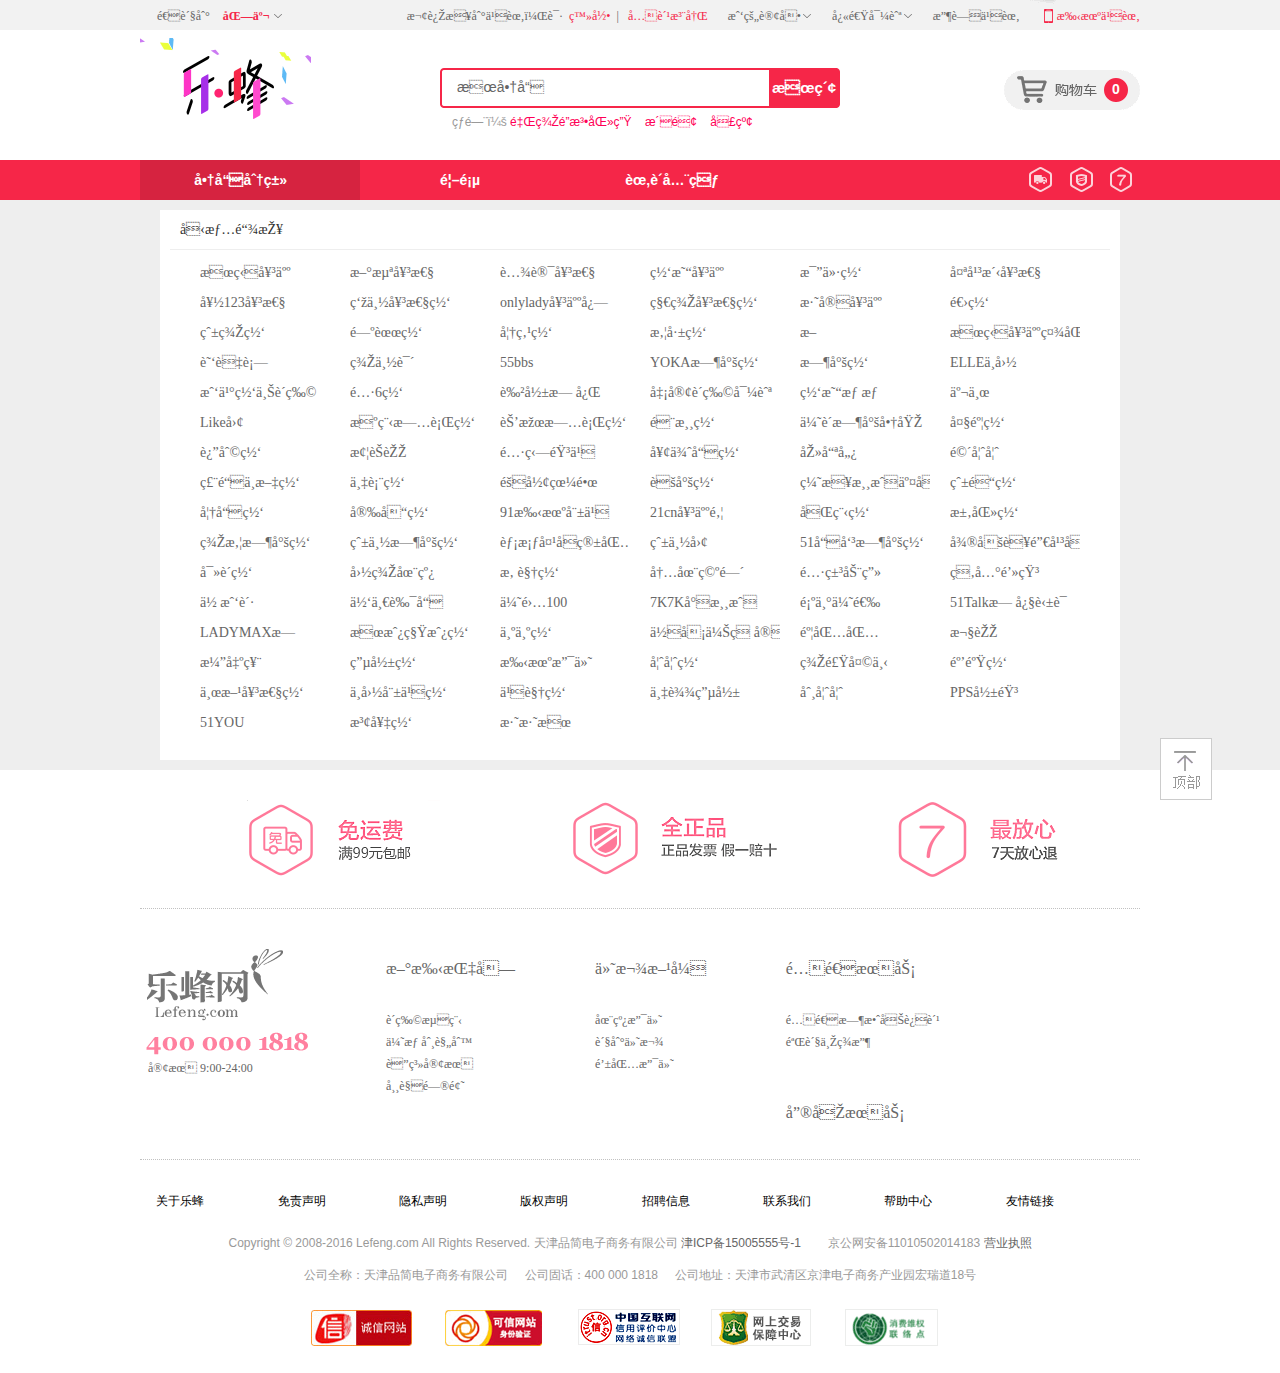
<file: other.html>
<!DOCTYPE html>
<html>
<head>
    <meta charset=UTF-8/>
    <title>蜂购全球-乐蜂网</title>
    <meta name="keywords" content="乐蜂网,乐蜂,化妆品网站,商品特卖,特卖网,特卖">
    <script src="js/jquery-1.11.1.js"></script>
    <link rel="stylesheet" type="text/css" href="css/public.css">
    <link rel="stylesheet" type="text/css" href="css/other.css">
    <script type="text/javascript" src="js/public.js"></script>
    <script type="text/javascript" src="js/other.js"></script>
</head>
<body class="bodyBk login">
<div class="Chead">
    <div class="Chead-info">
        <div class="Chead-info-box">
            <a class="Chead-app" href="list.html">手机乐蜂</a>
            <div class="Chead-appDown" style="display:none;">
                <div>
                    <img src="images/xz_icon_for_lf.jpg" height="112" width="112">
                    <h6>
                        <b class="i1"></b><b class="i2"></b>客户端
                    </h6>
                </div>
                <span class="fast-nav turl"><a class="Chead-app" href="list.html">手机乐蜂</a></span>
            </div>
            <span class="Chead-save" id="Chead-save">收藏乐蜂</span> <span class="fast-nav turl" id="Chead_fastnav">快速导航<i></i></span>
            <div class="Chead-floatmenu" style="display:none;">
                <div id="floatmenucon">
                    <a href="helpCenter" mars_sead="lpc_top_diqu">帮助中心</a>
                    <a href="list.html" mars_sead="lpc_top_diqu">联系客服</a> 
                    <a href="list.html" mars_sead="lpc_top_diqu">商务合作</a>
                    <h6>
                        <img src="images/wx_icon_for_lf.jpg" height="112" width="112"> <b>惊喜码上来</b>
                    </h6>
                </div>
                <span class="fast-nav turl" style="color:#666666;">快速导航<i></i></span>
            </div>
            <a class="turl Chead_myh" href="order" id="Chead_myh" mars_sead="lpc_top_order">我的订单<i></i></a>
            <div class="Chead-myhome" style="display: none;">
                <a class="turl" href="order.com/" mars_sead="lpc_top_diqu">我的订单<i></i></a> 
                <a href="css/queryMyWalletInfo" mars_sead="lpc_top_pay">我的钱包</a> 
                <a href="list.html" mars_sead="lpc_top_quan">我的礼券</a>
            </div>
            <span class="Chead-welcome">欢迎来到乐蜂，请&nbsp;
                <a href="http://passport.lefeng.com/toLogin" mars_sead="lpc_top_name">登录</a>&nbsp; | &nbsp;
                <a href="http://passport.lefeng.com/toRegister" mars_sead="lpc_top_diqu">免费注册</a></span> 送货到
            <a href="list.html" class="areaSellBtn" mars_sead="lpc_top_diqu"><i class="up"></i>北京</a>
            <div class="areaSell" style="display: none;">
                <ul>
                    <li>
                        <a href="list.html" pid="104103" warehouse="VIP_HZ" mars_sead="lpc_top_diqu">湖南</a> </li>
                    <li>
                        <a href="list.html" pid="104102" warehouse="VIP_HZ" mars_sead="lpc_top_diqu">湖北</a> </li>
                    <li>
                        <a href="list.html" pid="104101" warehouse="VIP_HZ" mars_sead="lpc_top_diqu">河南</a> </li>
                    <li>
                        <a href="list.html" pid="103106" warehouse="VIP_HZ" mars_sead="lpc_top_diqu">江西</a> </li>
                    <li>
                        <a href="list.html" pid="106101" warehouse="VIP_HZ" mars_sead="lpc_top_diqu">陕西</a>
                    </li>
                    <li>
                        <a href="list.html" pid="105101" warehouse="VIP_CD" mars_sead="lpc_top_diqu">四川</a>
                    </li>
                    <li>
                        <a href="list.html" pid="105102" warehouse="VIP_CD" mars_sead="lpc_top_diqu">贵州</a>
                    </li>
                    <li>
                        <a href="list.html" pid="105103" warehouse="VIP_CD" mars_sead="lpc_top_diqu">云南</a>
                    </li>
                    <li>
                        <a href="list.html" pid="105100" warehouse="VIP_CD" mars_sead="lpc_top_diqu">重庆</a>
                    </li>
                    <li>
                        <a href="list.html" pid="105104" warehouse="VIP_CD" mars_sead="lpc_top_diqu">西藏</a>
                    </li>
                    <li>
                        <a href="list.html" pid="104104" warehouse="VIP_NH" mars_sead="lpc_top_diqu">广东</a>
                    </li>
                    <li>
                        <a href="list.html" pid="104105" warehouse="VIP_NH" mars_sead="lpc_top_diqu">广西</a>
                    </li>
                    <li>
                        <a href="list.html" pid="104106" warehouse="VIP_NH" mars_sead="lpc_top_diqu">海南</a>
                    </li>
                    <li>
                        <a href="list.html" pid="101101" warehouse="VIP_BJ" mars_sead="lpc_top_diqu">北京</a>
                    </li>
                    <li>
                        <a href="list.html" pid="101103" warehouse="VIP_BJ" mars_sead="lpc_top_diqu">河北</a>
                    </li>
                    <li>
                        <a href="list.html" pid="101105" warehouse="VIP_BJ" mars_sead="lpc_top_diqu">内蒙古</
                    > </li>
                    <li>
                        <a href="list.html" pid="101104" warehouse="VIP_BJ" mars_sead="lpc_top_diqu">山西</a>
                    </li>
                    <li>
                        <a href="list.html" pid="101102" warehouse="VIP_BJ" mars_sead="lpc_top_diqu">天津</a>
                    </li>
                    <li>
                        <a href="list.html" pid="103102" warehouse="VIP_SH" mars_sead="lpc_top_diqu">江苏</a>
                    </li>
                    <li>
                        <a href="list.html" pid="103107" warehouse="VIP_SH" mars_sead="lpc_top_diqu">山东</a>
                    </li>
                    <li>
                        <a href="list.html" pid="103101" warehouse="VIP_SH" mars_sead="lpc_top_diqu">上海</a>
                    </li>
                    <li>
                        <a href="list.html" pid="103105" warehouse="VIP_NH" mars_sead="lpc_top_diqu">福建</a>
                    </li>
                    <li>
                        <a href="list.html" pid="103103" warehouse="VIP_SH" mars_sead="lpc_top_diqu">浙江</a>
                    </li>
                    <li>
                        <a href="list.html" pid="103104" warehouse="VIP_SH" mars_sead="lpc_top_diqu">安徽</a>
                    </li>
                    <li>
                        <a href="list.html" pid="102101" warehouse="VIP_BJ" mars_sead="lpc_top_diqu">辽宁</a>
                    </li>
                    <li>
                        <a href="list.html" pid="102103" warehouse="VIP_BJ" mars_sead="lpc_top_diqu">黑龙江</
                    > </li>
                    <li>
                        <a href="list.html" pid="102102" warehouse="VIP_BJ" mars_sead="lpc_top_diqu">吉林</a>
                    </li>
                    <li>
                        <a href="list.html" pid="106105" warehouse="VIP_CD" mars_sead="lpc_top_diqu">新疆</a>
                    </li>
                    <li>
                        <a href="list.html" pid="106102" warehouse="VIP_CD" mars_sead="lpc_top_diqu">甘肃</a>
                    </li>
                    <li>
                        <a href="list.html" pid="106104" warehouse="VIP_CD" mars_sead="lpc_top_diqu">宁夏</a>
                    </li>
                    <li>
                        <a href="list.html" pid="106103" warehouse="VIP_CD" mars_sead="lpc_top_diqu">青海</a>
                    </li>
                </ul>
                <span>送货到<a href="list.html" class="areaSellBtn" mars_sead="lpc_top_diqu"><i class="up"></i>北京</a></span>
            </div>
        </div>
    </div>
<div class="Chead-main">
    <div class="Chead-logo">
        <a href="list.html"></a>
    </div>
    <!--搜索-->
        <div id="Chead_search" class="Chead-search">
            <div class="search-input">
                <strong id="search-submit" class="search-submit" mars_sead="lpc_idx_so_b">搜索</strong>
                <input autocomplete="off" id="search" value="搜商品" type="text">
                <div id="auto" class="searchtip" style="display: none;">
                </div>
            <p>热门：
                <a class="highlight" href="list.html">里美魔法医生</a>
                <a class="highlight" href="">洁面</a>
                <a class="highlight" href="">口红</a>
            </p></div>
            <p id="hotp"><br></p>
        </div>
        <!--购物车-->
        <div class="Chead-shopping-wrap">
            <div class="Chead-shopping" id="Chead-shopping">
                <div class="shopping-btn">
                    <strong>0</strong>
                </div>
                <div class="shopping-list" style="display: none;">
                    <div class="shopping-list-title">
                        <strong>0</strong>
                    </div>
                    <div class="shopping-list-pro noshop" style="height: 30px;">您的购物车还没有商品，<br>     赶紧去选购吧！</div>
                    <div class="shopping-list-pro haveshop" style="display:none;">
                        <i></i>
                        <div class="shopping-list-bar" id="shopping_list_info"></div>
                        <p>
                            共<b id="totalProduct" class="countnum">0</b>件商品
                        </p>
                        <p>
                            <span>共计：<b id="totalMoney" class="countprice"></b></span>
                        </p>
                            <a class="goshopping" href="order.html">去购物车结算</a>
                    </div>
                </div>
            </div>
        </div>
        <div class="Cnav-main">
            <div class="Cnav-menu-btn active">
                <a href="javascript:"> 商品分类 </a> <i></i>
            </div>
            <div class="Cnav-one">
                <a href="list.html" mars_sead="lpc_dh_xstm">首页</a>
                <a href="list.html" target="_blank" mars_sead="lpc_dh_mzsc">蜂购全球</a>
            </div>
            <div class="Cnav-right">
                <a href="list.html" target="_blank" class="Cnav-right-icon-1"></a>
                <a href="list.html" target="_blank" class="Cnav-right-icon-2"></a>
                <a href="list.html" target="_blank" class="Cnav-right-icon-3"></a>
            </div>
        </div>
    </div>
<div class="fl-main">
    <div class="float-list" style="display:block">
        <div class="orderDivId">
		<dl id="webf0">
            <dt>
                <strong class="class-1">
                    <img src="images/c97f849b-37c7-4deb-8b21-cabe17ae8342.png" style="display: block;">护肤用品
                </strong>
                <p>
                    <a href="list.html" target="_blank">
                            面膜</a>
                    <a href="list.html" target="_blank">
                            防晒隔离</a>
                    <a href="list.html" target="_blank">
                            护肤套装</a>
                    <a href="list.html" target="_blank">
                            洁面</a>
                    <a href="list.html" target="_blank">
                            面部护肤</a>
                    <a href="list.html" target="_blank">
                            眼部护理</a>
                </p>
        </dt>
        <dd>
            <ul>
                <li>
                    <strong>
                        <a href="list.html" target="_blank">
                            面膜 &gt; </a>
                    </strong>
                    <div class="float-list-cont">
                        <a href="list.html" target="_blank">
                            面贴膜  </a>
                        <a href="list.html" target="_blank">
                            免洗面膜  </a>
                        <a href="list.html" target="_blank">
                            眼膜  </a>
                        <a href="list.html" target="_blank">
                            泥膜  </a>
                        <a href="list.html" target="_blank">
                            泡泡面膜  </a>
                        <a href="list.html" target="_blank">
                            鼻膜鼻贴  </a>
                    </div>
                </li>
                <li>
                    <strong>
                        <a href="list.html" target="_blank">
                            护肤套装 &gt; </a>
                    </strong>
                    <div class="float-list-cont">
                        <a href="list.html" target="_blank">
                            护肤套装  </a>
                    </div>
                </li>
                <li>
                    <strong>
                        <a href="list.html" target="_blank">
                            面部护肤 &gt; </a>
                    </strong>
                    <div class="float-list-cont">
                        <a href="list.html" target="_blank">
                            面霜  </a>
                        <a href="list.html" target="_blank">
                            乳液  </a>
                        <a href="list.html" target="_blank">
                            爽肤水  </a>
                        <a href="list.html" target="_blank">
                            精华  </a>
                        <a href="list.html" target="_blank">
                            喷雾  </a>
                    </div>
                </li>
            </ul>
            <ul>
                <li>
                    <strong>
                        <a href="list.html" target="_blank">
                            防晒隔离 &gt; </a>
                    </strong>
                        <div class="float-list-cont">
                        <a href="list.html" target="_blank">
                            防晒乳  </a>
                        <a href="list.html" target="_blank">
                            防晒喷雾  </a>
                        <a href="list.html" target="_blank">
                            隔离乳  </a>
                    </div>
                </li>
                <li>
                    <strong>
                        <a href="list.html" target="_blank">
                            洁面 &gt; </a>
                    </strong>
                    <div class="float-list-cont">
                        <a href="list.html" target="_blank">
                            洁面乳    </a>
                        <a href="list.html" target="_blank">
                            洁面膏    </a>
                        <a href="list.html" target="_blank">
                            洁面皂    </a>
                    </div>
                </li>
                <li>
                    <strong>
                        <a href="list.html" target="_blank">
                            眼部护理 &gt; </a>
                    </strong>
                    <div class="float-list-cont">
                        <a href="list.html" target="_blank">
                            眼霜    </a>
                        <a href="list.html" target="_blank">
                            眼膜    </a>
                        <a href="list.html" target="_blank">
                            眼部精华    </a>
                        <a href="list.html" target="_blank">
                            眼部护理套装    </a>
                    </div>
                </li>
            </ul>
        </dd>
    </dl>
    <dl id="webf1">
        <dt>
            <strong class="class-2">
                <img src="images/3c91b622-85bb-4cba-b35d-13e0af9c93c1.png">彩妆用品
            </strong>
        <p>
            <a href="list.html" target="_blank">
                底妆  </a>
            <a href="list.html" target="_blank">
                眼妆  </a>
            <a href="list.html" target="_blank">
                唇妆  </a>
            <a href="list.html" target="_blank">
                卸妆  </a>
            <a href="list.html" target="_blank">
                美甲  </a>
            <a href="list.html" target="_blank">
                彩妆套装  </a>
        </p>
    </dt>
    <dd>
        <ul>
            <li>
                <strong>
                    <a href="list.html" target="_blank">
                        底妆 &gt; </a>
                </strong>
                <div class="float-list-cont">
                    <a href="list.html" target="_blank">
                        BB霜  </a>
                    <a href="list.html" target="_blank">
                        CC霜  </a>
                    <a href="list.html" target="_blank">
                        粉底液  </a>
                    <a href="list.html" target="_blank">
                        粉饼  </a>
                    <a href="list.html" target="_blank">
                        腮红  </a>
                    <a href="list.html" target="_blank">
                        蜜粉散粉  </a>
                    <a href="list.html" target="_blank">
                        妆前乳  </a>
                </div>
            </li>
            <li>
                <strong>
                    <a href="list.html" target="_blank">
                        唇妆 &gt; </a>
                </strong>
                <div class="float-list-cont">
                    <a href="list.html" target="_blank">
                        唇彩   </a>
                    <a href="list.html" target="_blank">
                        唇蜜   </a>
                    <a href="list.html" target="_blank">
                        口红   </a>
                </div>
            </li>
            <li>
                <strong>
                    <a href="list.html" target="_blank">
                        美甲 &gt; </a>
                </strong>
                <div class="float-list-cont">
                    <a href="list.html" target="_blank">
                        指甲油  </a>
                    <a href="list.html" target="_blank">
                        卸甲水  </a>
                    <a href="list.html" target="_blank">
                        指甲护理  </a>
                </div>
            </li>
        </ul>
        <ul>
            <li>
                <strong>
                    <a href="list.html" target="_blank">
                        眼妆 &gt; </a>
                </strong>
                <div class="float-list-cont">
                    <a href="list.html" target="_blank">
                        睫毛膏   </a>
                    <a href="list.html" target="_blank">
                        眼线笔   </a>
                    <a href="list.html" target="_blank">
                        眼线液   </a>
                    <a href="list.html" target="_blank">
                        眼影   </a>
                    <a href="list.html" target="_blank">
                        眉笔   </a>
                    <a href="list.html" target="_blank">
                        眉粉   </a>
                </div>
            </li>
            <li>
                <strong>
                    <a href="list.html" target="_blank">
                        卸妆 &gt; </a>
                </strong>
                <div class="float-list-cont">
                    <a href="list.html" target="_blank">
                        卸妆水  </a>
                    <a href="list.html" target="_blank">
                        卸妆油  </a>
                    <a href="list.html" target="_blank">
                        卸妆乳  </a>
                    <a href="list.html" target="_blank">
                        眼唇卸妆  </a>
                </div>
            </li>
            <li>
                <strong>
                    <a href="list.html" target="_blank">
                        彩妆套装 &gt; </a>
                </strong>
                <div class="float-list-cont">
                    <a href="list.html" target="_blank">
                        彩妆套装    </a>
                </div>
            </li>
        </ul>
    </dd>
</dl>
<dl id="webf2">
    <dt>
        <strong class="class-3"><img src="images/8cbcff4d-84db-4ee5-9bf8-cfeef879424b.png">美容工具</strong>
    <p>
        <a href="list.html" target="_blank">
            美容工具        </a>
        <a href="list.html" target="_blank">
            美妆工具        </a>
        <a href="list.html" target="_blank">
            美发工具        </a>
        <a href="list.html" target="_blank">
            美甲工具        </a>
        <a href="list.html" target="_blank">
            洁面工具        </a>
        <a href="list.html" target="_blank">
            化妆工具        </a>
    </p>
    </dt>
    <dd>
        <ul>
            <li>
                <strong>
                    <a href="list.html" target="_blank">
                        美容工具 &gt; 
                    </a>
                </strong>
                <div class="float-list-cont">
                    <a href="list.html" target="_blank">
                        美容工具    </a>
                </div>
            </li>
            <li>
                <strong>
                    <a href="list.html" target="_blank">
                        美发工具 &gt; </a>
                </strong>
                <div class="float-list-cont">
                    <a href="list.html" target="_blank">
                        美发梳    </a>
                </div>
            </li>
            <li>
                <strong>
                    <a href="list.html" target="_blank">
                        洁面工具 &gt; </a>
                </strong>
                <div class="float-list-cont">
                    <a href="list.html" target="_blank">
                        洁面工具   </a>
                </div>
            </li>
        </ul>
        <ul>
            <li>
                <strong>
                    <a href="list.html" target="_blank">
                        美妆工具 &gt; </a>
                </strong>
                <div class="float-list-cont">
                    <a href="list.html" target="_blank">
                        美妆工具   </a>
                </div>
            </li>
            <li>
                <strong>
                    <a href="list.html" target="_blank">
                        美甲工具 &gt; </a>
                </strong>
                <div class="float-list-cont">
                    <a href="list.html" target="_blank">
                        美甲工具    </a>
                </div>
            </li>
            <li>
                <strong>
                    <a href="list.html" target="_blank">
                        化妆工具 &gt; </a>
                </strong>
                <div class="float-list-cont">
                    <a href="list.html" target="_blank">
                        化妆工具    </a>
                </div>
            </li>
        </ul>
    </dd>
</dl>
<dl id="webf3" class="class-4-dl">
    <dt>
        <strong class="class-4">
            <img src="images/6a4e12f4-bea7-4dc2-9eff-6b0196e328a7.png">香水香氛
        </strong>
        <p>
            <a href="list.html" target="_blank">
                        香水套装   </a>
            <a href="list.html" target="_blank">
                        女士香水   </a>
            <a href="list.html" target="_blank">
                        男士香水   </a>
            <a href="list.html" target="_blank">
                        淡香水   </a>
            <a href="list.html" target="_blank">
                        香氛精油   </a>
            <a href="list.html" target="_blank">
                        走珠香水   </a>
        </p>
        </dt>
        <dd>
        <ul>
            <li>
                <strong>
                    <a href="list.html" target="_blank">
                        香水套装 &gt; </a>
                </strong>
                <div class="float-list-cont">
                    <a href="list.html" target="_blank">
                        香水套装   </a>
                </div>
            </li>
            <li>
                <strong>
                    <a href="list.html" target="_blank">
                        男士香水 &gt; </a>
                </strong>
                <div class="float-list-cont">
                    <a href="list.html" target="_blank">
                        男士香水   </a>
                </div>
            </li>
            <li>
                <strong>
                    <a href="list.html" target="_blank">
                        香氛精油 &gt; </a>
                </strong>
                <div class="float-list-cont">
                    <a href="list.html" target="_blank">
                        单方精油    </a>
                    <a href="list.html" target="_blank">
                        复方精油    </a>
                    <a href="list.html" target="_blank">
                        基底精油    </a>
                </div>
            </li>
        </ul>
        <ul>
            <li>
                <strong>
                    <a href="list.html" target="_blank">
                        女士香水 &gt; </a>
                </strong>
                <div class="float-list-cont">
                    <a href="list.html" target="_blank">
                        女士香水   </a>
                </div>
            </li>
            <li>
                <strong>
                    <a href="list.html" target="_blank">
                        淡香水 &gt; </a>
                </strong>
                <div class="float-list-cont">
                    <a href="list.html" target="_blank">
                        淡香水  </a>
                </div>
            </li>
            <li>
                <strong>
                    <a href="list.html" target="_blank">
                        走珠香水 &gt; </a>
                </strong>
                <div class="float-list-cont">
                    <a href="list.html" target="_blank">
                        走珠香水  </a>
                </div>
            </li>
        </ul>
        </dd>
    </dl>
    <dl id="webf4" class="class-5-dl">
        <dt>
            <strong class="class-5">
                <img src="images/8592564a-b2ed-4e40-a777-c53b78714af5.png">个人护理
            </strong>
            <p>
                <a href="list.html" target="_blank">
                        头发护理    </a>
                <a href="list.html" target="_blank">
                        身体护理    </a>
                <a href="list.html" target="_blank">
                        口腔护理    </a>
                <a href="list.html" target="_blank">
                        手足护理    </a>
                <a href="list.html" target="_blank">
                        美体瘦身    </a>
                <a href="list.html" target="_blank">
                        胸部护理    </a>
            </p>
        </dt>
        <dd>
        <ul>
            <li>
                <strong>
                    <a href="list.html" target="_blank">
                            头发护理 &gt; </a>
                </strong>
                <div class="float-list-cont">
                    <a href="list.html" target="_blank">
                        洗护套装  </a>
                    <a href="list.html" target="_blank">
                        洗发水  </a>
                    <a href="list.html" target="_blank">
                        护发素  </a>
                    <a href="list.html" target="_blank">
                        发膜  </a>
                    <a href="list.html" target="_blank">
                        定型啫喱  </a>
                    <a href="list.html" target="_blank">
                        定型喷雾  </a>
                    <a href="list.html" target="_blank">
                        发蜡  </a>
                </div>
            </li>
            <li>
                <strong>
                    <a href="list.html" target="_blank">
                        口腔护理 &gt; </a>
                </strong>
                <div class="float-list-cont">
                    <a href="list.html" target="_blank">
                        牙膏    </a>
                    <a href="list.html" target="_blank">
                        牙刷    </a>
                    <a href="list.html" target="_blank">
                        漱口水    </a>
                    <a href="list.html" target="_blank">
                        牙线    </a>
                    <a href="list.html" target="_blank">
                        口腔护理套装    </a>
                </div>
            </li>
            <li>
                <strong>
                    <a href="list.html" target="_blank">
                        美体瘦身 &gt; </a>
                </strong>
                <div class="float-list-cont">
                    <a href="list.html" target="_blank">
                        美体瘦身  </a>
                    <a href="list.html" target="_blank">
                        美体仪  </a>
                </div>
            </li>
        </ul>
        <ul>
            <li>
                <strong>
                    <a href="list.html" target="_blank">
                        身体护理 &gt; </a>
                </strong>
                <div class="float-list-cont">
                    <a href="list.html" target="_blank">
                        沐浴露 </a>
                    <a href="list.html" target="_blank">
                        身体乳 </a>
                    <a href="list.html" target="_blank">
                        脱毛膏 </a>
                    <a href="list.html" target="_blank">
                        身体护理套装  </a>
                    <a href="list.html" target="_blank">
                        沐浴套装    </a>
                </div>
            </li>
            <li>
                <strong>
                    <a href="list.html" target="_blank">
                        手足护理 &gt; </a>
                </strong>
                <div class="float-list-cont">
                    <a href="list.html" target="_blank">
                        护手霜   </a>
                    <a href="list.html" target="_blank">
                        护足霜   </a>
                    <a href="list.html" target="_blank">
                        足膜   </a>
                    <a href="list.html" target="_blank">
                        足部护理   </a>
                </div>
            </li>
            <li>
                <strong>
                    <a href="list.html" target="_blank">
                        胸部护理 &gt; </a>
                </strong>
                <div class="float-list-cont">
                    <a href="list.html"> 胸部护理 </a>
                </div>
            </li>
        </ul>
        </dd>
    </dl>
            <a class="class-more-tips" target="_blank" href="http://list.lefeng.com/"><i></i></a>
            <a class="class-more-btn" target="_blank" href="http://list.lefeng.com/">查看全部分类 &gt;&gt;</a>
        </div>
    </div>
    </div>
</div>

<div class="scroll-to-top" id="scroll-to-top" style="display: block;"><i></i></div>

<!--顶通-->
<!-- header  结束-->

<div class="fpgg">
	<div class="yqlj_container">
	<div class="yqlj_content">
		<p class="yqlj">
			<em>友情链接</em>
		</p>
		<div class="yqlj_ljinfo">
	<ul>
	<li>
		<a target="_blank" href="index.html">搜狐女人</a> 
	</li>
	<li>
		<a target="_blank" href="index.html">新浪女性</a> 
	</li>
	<li>
		<a target="_blank" href="index.html">腾讯女性</a> 
	</li>
	<li>
		<a target="_blank" href="index.html">网易女人</a> 
	</li>
	<li>
		<a target="_blank" href="index.html">比价网</a> 
	</li>
	<li>
		<a target="_blank" href="index.html">太平洋女性</a> 
	</li>
	<li>
		<a target="_blank" href="index.html">好123女性</a> 
	</li>
	<li>
		<a target="_blank" href="index.html">瑞丽女性网</a> 
	</li>
	<li>
		<a target="_blank" href="index.html">onlylady女人志</a> 
	</li>
	<li>
		<a target="_blank" href="index.html">秀美女性网</a> 
	</li>
	<li>
		<a target="_blank" href="index.html">淘宝女人</a> 
	</li>
	<li>
		<a target="_blank" href="index.html">逛网</a> 
	</li>
	<li>
		<a target="_blank" href="index.html">爱美网</a> 
	</li>
	<li>
		<a target="_blank" href="index.html">闺蜜网</a> 
	</li>
	<li>
		<a target="_blank" href="index.html">妆点网</a> 
	</li>
	<li>
		<a target="_blank" href="index.html">悦己网</a> 
	</li>
	<li>
		<a target="_blank" href="index.html">新浪女性论坛</a> 
	</li>
	<li>
		<a target="_blank" href="index.html">搜狐女人社区</a> 
	</li>
	<li>
		<a target="_blank" href="index.html">蘑菇街</a> 
	</li>
	<li>
		<a target="_blank" href="index.html">美丽说</a> 
	</li>
	<li>
		<a target="_blank" href="index.html">55bbs</a> 
	</li>
	<li>
		<a target="_blank" href="index.html">YOKA时尚网</a> 
	</li>
	<li>
		<a target="_blank" href="index.html">时尚网</a> 
	</li>
	<li>
		<a target="_blank" href="index.html">ELLE中国</a> 
	</li>
	<li>
		<a target="_blank" href="index.html">我买网上购物</a> 
	</li>
	<li>
		<a target="_blank" href="index.html">酷6网</a> 
	</li>
	<li>
		<a target="_blank" href="index.html">色影无忌</a> 
	</li>
	<li>
		<a target="_blank" href="index.html">凡客购物导航</a> 
	</li>
	<li>
		<a target="_blank" href="index.html">网易惠惠</a> 
	</li>
	<li>
		<a target="_blank" href="index.html">京东</a> 
	</li>
	<li>
		<a target="_blank" href="index.html">Like团</a> 
	</li>
	<li>
		<a target="_blank" href="index.html">携程旅行网</a> 
	</li>
	<li>
		<a target="_blank" href="index.html">芒果旅行网</a> 
	</li>
	<li>
		<a target="_blank" href="index.html">遨游网</a> 
	</li>
	<li>
		<a target="_blank" href="index.html">优购时尚商城</a> 
	</li>
	<li>
		<a target="_blank" href="index.html">大麦网</a> 
	</li>
	<li>
		<a target="_blank" href="index.html">返利网</a> 
	</li>
	<li>
		<a target="_blank" href="index.html">梦芭莎</a> 
	</li>
	<li>
		<a target="_blank" href="index.html">酷狗音乐</a> 
	</li>
	<li>
		<a target="_blank" href="index.html">奢侈品网</a> 
	</li>
	<li>
		<a target="_blank" href="index.html">去哪儿</a> 
	</li>
	<li>
		<a target="_blank" href="index.html">驴妈妈</a> 
	</li>
	<li>
		<a target="_blank" href="index.html">磨铁中文网</a> 
	</li>
	<li>
		<a target="_blank" href="index.html">万表网</a> 
	</li>
	<li>
		<a target="_blank" href="index.html">隐形眼镜</a> 
	</li>
	<li>
		<a target="_blank" href="index.html">聚尚网</a> 
	</li>
	<li>
		<a target="_blank" href="index.html">缘来游戏交友</a> 
	</li>
	<li>
		<a target="_blank" href="index.html">爱靓网 </a> 
	</li>
	<li>
		<a target="_blank" href="index.html">妆品网</a> 
	</li>
	<li>
		<a target="_blank" href="index.html">安卓网</a> 
	</li>
	<li>
		<a target="_blank" href="index.html">91手机娱乐</a> 
	</li>
	<li>
		<a target="_blank" href="index.html">21cn女人邦</a> 
	</li>
	<li>
		<a target="_blank" href="index.html">同程网</a> 
	</li>
	<li>
		<a target="_blank" href="index.html">求医网</a> 
	</li>
	<li>
		<a target="_blank" href="index.html">美悦时尚网</a> 
	</li>
	<li>
		<a target="_blank" href="index.html">爱丽时尚网</a> 
	</li>
	<li>
		<a target="_blank" href="index.html">胡桃夹子箱包</a> 
	</li>
	<li>
		<a target="_blank" href="index.html">爱丽团</a> 
	</li>
	<li>
		<a target="_blank" href="index.html">51品味时尚网</a> 
	</li>
	<li>
		<a target="_blank" href="index.html">微博营销平台</a> 
	</li>
	<li>
		<a target="_blank" href="index.html">寻购网</a> 
	</li>
	<li>
		<a target="_blank" href="index.html">国美在线</a> 
	</li>
	<li>
		<a target="_blank" href="index.html">悠视网</a> 
	</li>
	<li>
		<a target="_blank" href="index.html">内在空间</a> 
	</li>
	<li>
		<a target="_blank" href="index.html">酷米动画</a> 
	</li>
	<li>
		<a target="_blank" href="index.html">珂兰钻石</a> 
	</li>
	<li>
		<a target="_blank" href="index.html">你我贷</a> 
	</li>
	<li>
		<a target="_blank" href="index.html">佑一良品</a> 
	</li>
	<li>
		<a target="_blank" href="index.html">优雅100</a> 
	</li>
	<li>
		<a target="_blank" href="index.html">7K7K小游戏</a> 
	</li>
	<li>
		<a target="_blank" href="index.html">顺丰优选</a> 
	</li>
	<li>
		<a target="_blank" href="index.html">51Talk无忧英语</a> 
	</li>
	<li>
		<a target="_blank" href="index.html">LADYMAX时尚网</a>	 
	</li>
	<li>
		<a target="_blank" href="index.html">搜房租房网</a> 
	</li>
	<li>
		<a target="_blank" href="index.html">为为网</a> 
	</li>
	<li>
		<a target="_blank" href="index.html">佐卡伊珠宝网</a> 
	</li>
	<li>
		<a target="_blank" href="index.html">麦包包</a> 
	</li>
	<li>
		<a target="_blank" href="index.html">欧莎</a> 
	</li>
	<li>
		<a target="_blank" href="index.html">演出票</a> 
	</li>
	<li>
		<a target="_blank" href="index.html">电影网</a> 
	</li>
	<li>
		<a target="_blank" href="index.html">手机支付</a> 
	</li>
	<li>
		<a target="_blank" href="index.html">妈妈网</a> 
	</li>
	<li>
		<a target="_blank" href="index.html">美食天下</a> 
	</li>
	<li>
		<a target="_blank" href="index.html">麒麟网</a> 
	</li>
	<li>
		<a target="_blank" href="index.html">东方女性网</a> 
	</li>
	<li>
		<a target="_blank" href="index.html">中国娱乐网</a> 
	</li>
	<li>
		<a target="_blank" href="index.html">乐视网</a> 
	</li>
	<li>
		<a target="_blank" href="index.html">万达电影</a> 
	</li>
	<li>
		<a target="_blank" href="index.html">券妈妈</a> 
	</li>
	<li>
		<a target="_blank" href="index.html">PPS影音</a> 
	</li>
	<li>
		<a target="_blank" href="index.html">51YOU</a> 
	</li>
	<li>
		<a target="_blank" href="index.html">波奇网</a> 
	</li>
	<li>
		<a target="_blank" href="index.html">淘淘搜</a> 
	</li>
	</ul>
		</div>
	</div>
	</div>  
</div>

<!--加入购物车成功-->
<div class="alt-succ" id="addsuccess" style="display:none;">
    <div class="sum">
        <h3>该商品已成功放入购物车</h3>
        <p>购物车共 <b>1</b> 件商品&nbsp;&nbsp;合计：<b></b> 元</p>
        <p><a class="pay" href="http://shopping.lefeng.com/showCart">去结算</a><a href="javascript:;">&lt;&lt;继续购物</a></p>
        <span class="succ-ico"></span>
    </div>
    <a class="succ-close" href="javascript:;">关闭</a>
</div>
<!--加入购物车失败-->
<div class="alt-succ failure" style="display: none;">
    <div class="sum">
        <h3><span class="succ-ico"></span>加入购物车失败请稍后再试</h3>
    </div>
    <a class="succ-close" href="javascript:;">关闭</a>
</div>

<div class="Cfooter">
	<div class="Cfooter_service">
		<ul class="w1000">
			<li class="li01" onclick="window.open(&#39;#notice/205&#39;)">
				<br>
			</li>
			<!--免运费-->
			<li class="li02" onclick="window.open(&#39;#notice/205&#39;)">
				<br>
			</li>
			<!--全正品-->
			<li class="li03" onclick="window.open(&#39;#notice/205&#39;)">
				<br>
			</li>
			<!--最放心-->
		</ul>
	</div>
	<div class="Cfooter-info">
		<dl class="w1000">
			<dt>
				<strong></strong><em>客服 9:00-24:00</em> 
			</dt>
			<dd>
				<strong>新手指南</strong> <a target="_blank" href="list.html">购物流程</a> <a target="_blank" href="list.html">优惠券规则</a> <a target="_blank" href="list.html">联系客服</a> <a target="_blank" href="list.html">常见问题</a> 
			</dd>
			<dd>
				<strong>付款方式</strong> <a target="_blank" href="list.html">在线支付</a> <a target="_blank" href="list.html">货到付款</a> <a target="_blank" href="list.html">钱包支付</a> 
			</dd>
			<dd>
				<strong>配送服务</strong> <a target="_blank" href="list.html">配送时效及运费</a> <a target="_blank" href="list.html">验货与签收</a> 
			</dd>
			<dd>
				<strong>售后服务</strong> <a target="_blank" href="list.html">退货政策</a> <a target="_blank" href="list.html">退货流程</a> <a target="_blank" href="list.html">退款方式及时效</a> 
			</dd>
			<dd class="f-sao1">
				<strong>乐蜂网微信</strong><b></b> 
			</dd>
		</dl>
	</div>
	<div class="Cfooter-cr">
        <div class="Cfooter-cr-a">
            <a rel="nofollow" target="_blank" href="list.html">
                关于乐蜂</a> 
            <a rel="nofollow" target="_blank" href="list.html">
                免责声明</a> 
            <a rel="nofollow" target="_blank" href="list.html">
                隐私声明</a> 
            <a rel="nofollow" target="_blank" href="list.html">
                版权声明</a> 
            <a rel="nofollow" target="_blank" href="list.html">
                招聘信息</a> 
            <a rel="nofollow" target="_blank" href="list.html">联系我们</a> 
            <a rel="nofollow" target="_blank" href="list.html">帮助中心</a> 
            <a rel="nofollow" target="_blank" href="list.html">
                友情链接</a> 
        </div>
        <span>Copyright <b>©</b> 2008-2016 Lefeng.com All Rights Reserved.</span> 
        <span>天津品简电子商务有限公司</span> <a target="_blank" href="list.html">津ICP备15005555号-1</a>&nbsp;&nbsp;
        <span>京公网安备11010502014183</span> <a rel="nofollow" target="_blank" href="list.html">营业执照</a>
        <div class="Cfooter-cr-info"> 
            <span>公司全称：天津品简电子商务有限公司  </span> &nbsp; &nbsp; 
            <span>公司固话：400 000 1818   </span> &nbsp; &nbsp; 
            <span>公司地址：天津市武清区京津电子商务产业园宏瑞道18号</span> 
        </div>
        <div class="Cfooter-cr-img"> 
            <a id="___szfw_logo___" class="cxwz" rel="nofollow" target="_blank" href="list.html"></a> 
            <a class="kxwz" rel="nofollow" target="_blank" href="list.html"></a> 
            <a class="pjzxlm" rel="nofollow" target="_blank" href="list.html"></a>     
            <a class="itrust" rel="nofollow" target="_blank" href="list.html">中国互联网信用评价中心</a> 
            <a href="list.html" target="_blank" rel="nofollow" class="xfwq"></a> 
        </div></div>
</div>
<!--页尾-->
</div>
<style>
    .BoxLoading{
        background-image: url(images/boxloading.gif) !important;
        background-position: center center !important;
        background-repeat: no-repeat !important;
    }
</style>
</body>
</html>
</file>
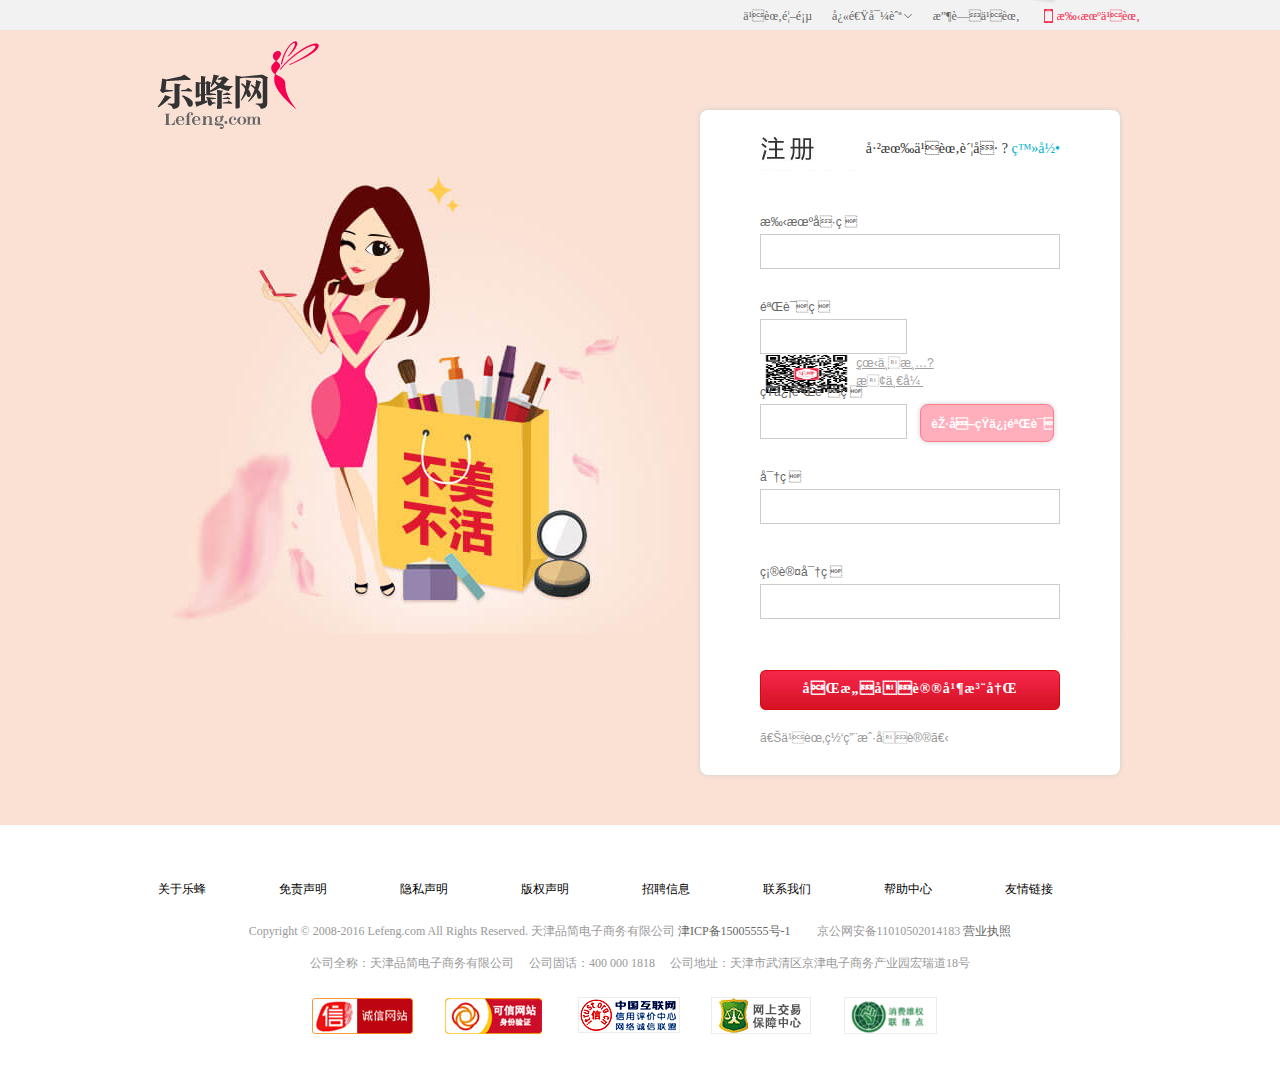
<file: register.html>
<!DOCTYPE html>
<html>
<head>
    <meta charset=UTF-8/>
    <title>蜂购全球-乐蜂网</title>
    <meta name="keywords" content="乐蜂网,乐蜂,化妆品网站,商品特卖,特卖网,特卖">
    <script src="js/jquery-1.11.1.js"></script>
    <link rel="stylesheet" type="text/css" href="css/public.css">
    <link rel="stylesheet" type="text/css" href="css/register.css">
    <script type="text/javascript" src="js/public.js"></script>
    <script type="text/javascript" src="js/register.js"></script>
</head>
<body class="bodyBk login">
<div class="Chead-info">
	<div class="Chead-info-box">
	<!-- 手机乐蜂 -->
		<a class="Chead-app" href="javascript:;" mars_sead="lpc_top_diqu">手机乐蜂</a> 
		<div class="Chead-appDown" style="display:none;">
			<div>
				<img src="images/xz_icon_for_lf.jpg" height="112" width="112"> 
				<h6>
					<b class="i1"></b><b class="i2"></b>客户端
				</h6>
			</div>
			<span class="fast-nav turl">
				<a class="Chead-app" href="javascript:;" mars_sead="lpc_top_diqu">手机乐蜂</a>
			</span>
		</div>
	<!-- 收藏乐蜂 --> 
		<span class="Chead-save" id="Chead-save">收藏乐蜂</span>
	<!-- 快速导航 -->
		<span class="fast-nav turl" id="Chead_fastnav">快速导航<i></i></span> 
		<div class="Chead-floatmenu" style="display:none;">
			<div id="floatmenucon">
				<a href="other.html" mars_sead="lpc_top_diqu">帮助中心</a> 
				<a href="other.html" mars_sead="lpc_top_diqu">联系客服</a> 
				<a href="other.html" mars_sead="lpc_top_diqu">商务合作</a> 
				<h6>
					<img src="images/wx_icon_for_lf.jpg" height="112" width="112"> 
					<b>惊喜码上来</b> 
				</h6>
			</div>
		<span class="fast-nav turl" style="color:#666;">快速导航<i></i></span> 
	</div>
		<a class="turl" href="index.html" mars_sead="lpc_top_diqu">乐蜂首页</a> 
	</div>
</div>


<div class="Logo-r">
    <div class="Logo-info-r">
        <a href="index.html"></a>
    </div>
</div>
<div class="loginBk">
    <div class="warp">
		<div class="css3 loginContent">
            <div class="loginTitle">
               <span class="lc1"></span>
               <span class="lcr">已有乐蜂账号 ? <a href="login.html">登录</a></span>
            </div>
			<ul class="loginInput">
              	<div class="mailtips" style="display:none;"></div>
                <li class="mailwrap nobk">
                  	<h2>手机号码</h2>
                  	<input type="text" value="" name="mobileNo" id="mobileNo" maxlength="11">
                  	<div class="focus_text mobileNoFlag successShowFlag" id="mobileNoSuccessShow" style="display: none;">请输入手机号</div> 
                  	<div class="errorIcon mobileNoFlag" id="mobileNoSuccessPic" style="display: none;"></div>
                  	<div class="errorTips error mobileNoFlag" id="mobileNoErrorShow" style="display: none;">手机格式有误，请重新输入</div>
                  	<div class="errorIcon no mobileNoFlag" id="mobileNoErrorPic" style="display: none;"></div>
                </li>    
            <!--图形验证码开始 -->
		        <li class="yzmwrap" id="yzmSpan">
					<h2>验证码</h2>
					<input type="text" name="yzm" id="yzm" maxlength="4">
					<span> 
                        <a href="javaScript:;" id="yzmPic">
                        	<img id="yzmPicImg" height="40" width="85" src="images/xz_icon_for_lf.jpg"></a> 
                    	<a href="javaScript:;" id="changeYzm">看不清?<br>换一张</a> 
                    </span>
                    <input type="hidden" id="picUUID" value="edad23e43a984f7c873dd01523352f04">
                    <div class="focus_text yzmFlag successShowFlag" id="yzmSuccessShow" style="display: none;"></div> 
                  	<div class="errorIcon yzmFlag" id="yzmSuccessPic" style="display: none;"></div>
                  	<div class="errorTips error yzmFlag" id="yzmErrorShow" style="display: none;"></div>
                  	<div class="errorIcon no yzmFlag" id="yzmErrorPic" style="display: none;"></div>
                </li>
			<!--图形验证码结束 -->
                <li class="yzmwrap">
			      	<h2>短信验证码</h2>
			      	<input id="mobileYzm" name="mobileYzm" type="text" value="" maxlength="6" disabled="disabled">
			      	<span mode="1" class="hide">
			        	<a href="javaScript:;">
			        		<img height="40" width="85" src="images/xz_icon_for_lf.jpg"></a>
			        	<a href="###">看不清?<br>换一张</a>
		          	</span>
                 	<span mode="2">
			        	<input name="sendSmsBtn" id="sendSmsBtn" type="button" class="sendSmsBtn" value="获取短信验证码">
		          	</span>
		          	<div class="focus_text mobileYzmFlag successShowFlag" id="mobileYzmSuccessShow" style="display: none;"></div> 
                  	<div class="errorIcon mobileYzmFlag" id="mobileYzmSuccessPic" style="display: none;"></div>
                  	<div class="errorTips error mobileYzmFlag" id="mobileYzmErrorShow" style="display: none;">手机验证码错误</div>
                  	<div class="errorIcon no mobileYzmFlag" id="mobileYzmErrorPic" style="display: none;"></div>
                  	<input type="hidden" value="" name="ssid" id="ssid">
		        </li>
		        
			    <li class="pwwrap">
			      <h2>密码</h2>
			      <input type="password" name="passwd" id="passwd" value="" maxlength="20" minlength="6">
			      <div class="level" style="display:none;">安全强度<b class="cl1 clFlag" id="cl1">弱</b><b class="cl2 clFlag" id="cl2">中</b><b class="cl3 clFlag" id="cl3">强</b></div>
                  <div class="focus_text passwdFlag successShowFlag" id="passwdSuccessShow" style="display: none;">8-20位字符，推荐字母、数字和符号组合的密码</div> 
                  <div class="errorIcon passwdFlag" id="passwdSuccessPic" style="display: none;"></div>
                  <div class="errorTips error passwdFlag" id="passwdErrorShow" style="display: none;">密码错误</div>
                  <div class="errorIcon no passwdFlag" id="passwdErrorPic" style="display: none;"></div>
		        </li>
			    <li class="pwwrap">
			      <h2>确认密码</h2>
			      <input type="password" name="passwd1" id="passwd1" value="" maxlength="20" minlength="6">
                  <div class="focus_text passwd1Flag successShowFlag" id="passwd1SuccessShow" style="display: none;">请再次输入密码</div> 
                  <div class="errorIcon passwd1Flag" id="passwd1SuccessPic" style="display: none;"></div>
                  <div class="errorTips error passwd1Flag" id="passwd1ErrorShow" style="display: none;">两次密码不一致</div>
                  <div class="errorIcon no passwd1Flag" id="passwd1ErrorPic" style="display: none;"></div>
		        </li>
			    <li class="buttonwrap"><a href="javaScript:;" id="registerBtn">同意协议并注册</a></li>
			    <li class="msgwrap"><div><a href="other.html" target="_blank">《乐蜂网用户协议》 <br> <br> <br> <br></a></div></li>
		     </ul>
		   </div>
    </div>    
</div>

<!--页尾-->
<div class="Cfooter loginfooter">
	<div class="Cfooter-cr">
		<a rel="nofollow" target="_blank" href="details.html">  
            关于乐蜂</a> 
        <a rel="nofollow" target="_blank" href="details.html">
            免责声明</a> 
        <a rel="nofollow" target="_blank" href="details.html">
            隐私声明</a> 
        <a rel="nofollow" target="_blank" href="details.html">
            版权声明</a> 
        <a rel="nofollow" target="_blank" href="details.html">
            招聘信息</a> 
        <a rel="nofollow" target="_blank" href="details.html">
            联系我们</a> 
        <a rel="nofollow" target="_blank" href="details.html">
            帮助中心</a> 
        <a rel="nofollow" target="_blank" href="details.html">
            友情链接</a> <br />
		<span>Copyright <b>&copy;</b> 2008-2016 Lefeng.com All 
            Rights Reserved.</span> 
        <span>乐蜂（上海）信息技术有限公司</span> 
        <a target="_blank" href="other.html">津ICP备15005555号-1</a> &nbsp;&nbsp;
        <span>京公网安备11010502014183</span> 
        <a rel="nofollow" target="_blank" href="other.html">营业执照</a> 
		<div class="Cfooter-cr-img">
			<a id="___szfw_logo___" class="cxwz" rel="nofollow" target="_blank" href="other.html"></a> 
            <a class="kxwz" rel="nofollow" target="_blank" href="other.html"></a> 
            <a class="pjzxlm" rel="nofollow" target="_blank" href="other.html"></a>
            <a class="itrust" rel="nofollow" target="_blank" href="other.html">中国互联网信用评价中心</a> 
            <a href="other.html" target="_blank" rel="nofollow" class="xfwq"></a> 
		</div>
	</div>
</div>
<!--页尾-->
</body>
</html>
</file>
<file: css/public.css>
@charset "utf-8";
html{background-attachment:fixed;}
body{color:#666;font-size:12px; font-family:  tahoma,arial;background:#f5f5f5;background-attachment:fixed;min-width:1000px;}
body.dealBK{background:#4c0101 !important;}
body{width:100%;}
body,div,dl,dt,dd,ul,ol,li,h1,h2,h3,h4,h5,h6,form,input,textarea,p,th,td,tr,table,tbody{margin:0;padding:0;}
table{border-collapse: collapse; border-spacing: 0;}
ol,ul,li{list-style-type:none;}
img{border:0 none;}
h1,h2,h3,h4,h5,h6{font-size:12px;font-weight:normal;}
b,em{font-style:normal;font-weight:normal;}
a{color:#666;text-decoration:none;}
.clearfloat:after{display:block;clear:both;content:"";visibility:hidden;height:0}
.clearfloat{zoom:1}
*:focus { outline: none!important;}
/*公共箭头样式*/
.areaSellBtn i,.fxb-title a i{display: inline-block;width: 0;height: 0;font-size: 0;overflow: hidden;}
/*公共背景图片*/
.Chead-app,.Cfooter_service ul li,.Cfooter-info dt strong, .Cfooter-cr-img a,.search-input,.Chead-logo a, .nav_l,.Cfooter-info .f-sao1 b, .Cfooter-info .f-sao2 b, .shopping-btn, .shopping-list .goshopping,.shopping-list-title, .float-list-btn i,.Chead-appDown div h6 b,.Chead-appDown div a,.top-list .orderDivId dl dt strong,.Cnav-starp dt b, .Chead-tip-arrow, #Chead_tip_close{background:url(../images/a75e8782863e3748a627deaddf81037a.png) no-repeat;}
.Chead-tip-arrow,.arrow-down,.first-ad h3 a i,.float-list-btn i,.shopping-list i,.Chead-info i,.nav-tab b.on i{display:inline-block;width:0;height:0;font-size:0;overflow:hidden;}

.Chead{background:url([data-uri]) repeat-x bottom #fff; height: 200px;}



/*导航-副导航*/
.Chead-info{height:30px;line-height:32px; background:#f2f2f2; position:relative; z-index:132;}
.Chead-info-box{width:1000px; margin:0 auto; position:relative;text-indent: 17px; z-index:96; font-family:"\5B8B\4F53";}
.Chead-app{float:right;padding: 0 0 0 10px;  background-position: -527px -248px;cursor:pointer; color:#f52648!important;}
.Chead-appDown{position:absolute;right:-50px;width:171px;height:249px;background-repeat: no-repeat; background-image: none; z-index: 99; display: none; text-indent:0}
.Chead-appDown div{position:absolute; top:28px;border: 1px solid #dfdfdf; width:137px;padding-top: 6px; background:#fff;left: -6px;}
.Chead-appDown div img{display: block; margin: 10px auto; width:auto !important;}
.Chead-appDown div h6{ text-align: center; }
.Chead-appDown div h6 b{display: inline-block; width:20px; height: 22px; vertical-align: middle; margin-right: 5px;}
.Chead-appDown div h6 b.i1{ background-position:-536px -285px}
.Chead-appDown div h6 b.i2{ background-position:-536px -316px}
.Chead-appDown div a{width:80px; height: 30px; display: block; margin: 10px auto; text-align:center; color:#fff; background-position:-304px -43px;}
.Chead-appDown div a:hover{background-position:-304px -170px;}
.Chead-appDown span.turl{display:block; position:absolute; top:0; width:80px; height:29px;background: #fff;border-left: 1px solid #dfdfdf;border-right: 1px solid #dfdfdf; right:18px ; }
.Chead-appDown span.turl a{padding: 0 0 0 24px; background-position:-530px -248px}
.Chead-save,.Chead-welcome,.Chead-info .turl{position:relative;float:right;margin:0 20px 0 0;cursor:pointer; text-indent:0;}
.Chead-save{margin-right:10px;}

.Chead-welcome a,.Chead-welcome b{color:#f52648;}
.Chead-info .fast-nav,.Chead_myh{padding:0 11px 0 0;}
.Chead-myhome,.Chead-fxb{position:absolute;background:#fff;z-index:99;top:0; overflow:hidden; border:1px solid #dfdfdf; padding-bottom:4px;}
.Chead-myhome{width:77px;}
.Chead-fxb{width:88px;}
.Chead-myhome,.Chead-fxb{display:none;}
.Chead-myhome{right:220px;}
.Chead-fxb{right:216px;}
.Chead-myhome i,.Chead-fxb i{position:absolute;top:-10px;left:40px;z-index:99;border:4px dashed transparent;border-bottom:4px solid #ded8cd;}
.Chead-tip-arrow, .arrow-down, .first-ad h3 a i, .float-list-btn i, .Chead-info i, .nav-tab b.on i,.Cnav-one a i{display: inline-block;width: 0;height: 0;font-size: 0;overflow: hidden;}
.Chead-myhome a,.Chead-fxb a{color:#333;text-indent: 5px;display: block; line-height:2;text-indent: 8px;margin-bottom:4px;}
.Chead-info .Chead-myhome .turl i{left: 50px;top: 11px;}
.Chead-info .Chead-fxb .turl i{left: 65px;top: 11px;}
.Chead-info .Chead-myhome .turl{margin: 2px 21px 11px 0;}
.Chead-info .Chead-fxb .turl{margin: 2px 20px 11px 0;}
.Chead-myhome a:hover,.Chead-fxb a:hover{color:#f52648;}

.Chead-info .turl i{display: inline-block; background-image: url(../images/23122da223a7da5293a116c8f07f19d6.png); background-repeat: no-repeat; background-position: -96px 0; width: 8px; height: 4px; border: none; position:absolute;top:14px;right:1px; }

#fxbmain{ padding:0 5px 0 0;}
#fxbmain i{right:-7px !important;}
.Chead-floatmenu{display:none;position:absolute;right:224px;top:0;height:269px;right:224px\0}
.Chead-floatmenu div{position:absolute; top:29px; border: 1px solid #dfdfdf; width:137px;padding-top: 6px; background:#fff;left:17px\0;}

.Chead-floatmenu div a{float:left;}
.Chead-floatmenu span.turl{position:absolute; top:0; width:64px; position:absolute; left:0; left:17px\9;background: #fff;border-left: 1px solid #dfdfdf;border-right: 1px solid #dfdfdf;text-indent: 11px;}
.Chead-floatmenu a{display:inline;float:left;width:66px;height:28px;overflow:hidden;color:#333; text-indent:12px;}
.Chead-floatmenu a:hover{color:#f52648;}
.Chead-floatmenu .turl i{right: 6px;}
.Chead-floatmenu h6{ width:137px; text-align:center; height:158px; overflow:hidden; color:#f52648; text-indent:0}
.Chead-floatmenu h6 img{display:block; margin:12px auto 6px auto; width:auto !important;}
.Chead-floatmenu h6 b{display:block; line-height:20px;}
@-moz-document url-prefix(){.Chead-floatmenu{right:207px} /*All Firefox 火狐*/}
.nav-bk{ background:url([data-uri]) bottom right;_background:url([data-uri]) bottom right; width:325px; height:52px; position:absolute; left:430px; top:38px;}
/*区域销售*/
.areaSellBtn{display:inline-block; *zoom:1; *display:inline; padding:0 10px; color:#f52648; font-weight:bold; position:relative;  text-indent:0}
.areaSellBtn i{position: absolute; }
.areaSellBtn i.up{top: 14px;right: -2px;  display: inline-block; background-image: url(../images/23122da223a7da5293a116c8f07f19d6.png); background-repeat: no-repeat; background-position: -96px 0; width: 8px; height: 4px; }
.areaSellBtn i.down{top: 8px;right: -2px;border-bottom: 4px solid #f52648;}
.areaSell{position:absolute; left:6px; top:-1px; min-width:117px; z-index:100; display:none; }
.areaSell span{ display:block; width:97px; padding:0 10px; height:29px; border-left:1px solid #dfdfdf;background:#fff; border-right:1px solid #dfdfdf;position: absolute;left: 0;top: 1px; text-indent:0}
.areaSell ul{width:311px; height:216px; overflow:hidden; background:#fff; border:1px solid #dfdfdf;background:#fff;position: absolute;left: 0;top: 29px; padding:15px 0 10px 0;}
.areaSell ul li{float:left; width:58px; text-indent:22px;}
.areaSell ul li a:hover{color:#f52648;}


.Chead-main{position:relative; width:1000px; height:170px;margin:0 auto;z-index:120;  }
/*LOGO*/
.Chead-logo{position: absolute; top:8px; left:0; width:180px;height:90px;z-index: 95;}
.Chead-logo a { width: 171px;  height: 88px; display: inline-block; background: transparent url(../images/1f8e4d066afc4d8672663de9e3e83b36.gif) no-repeat;}
.Chead-logo img{display: none;}
/*搜索*/
.Chead-search{ position:relative;z-index:95;display:inline;float:left;width:400px;height:58px; margin:31px 0 0 300px; }
.search-input{ background-image: url(../images/23122da223a7da5293a116c8f07f19d6.png); background-repeat: no-repeat; background-position:0 -443px; height: 40px;margin-top: 5px;position:relative;width:400px;height:40px; }
.search-input input{float:left;width:298px;height:27px;padding:6px 10px 5px 17px; line-height:27px;background:none;border:none;color:#666;font-size:14px;outline:0 none;}
.search-submit{position:absolute;right:0;top:0;width:72px;height:40px;cursor:pointer;overflow:hidden;color:#fff; font-size:15px; line-height: 40px; text-align: center; }
.search-input .searchtip{display:none; float:none; left:1px; top:40px; height:auto; width:327px!important; color:#666; border: 1px solid rgb(222, 212, 213); position: absolute; z-index: 9999; padding: 5px 0px; background: rgb(255, 255, 255); border-top: none;}
.search-input .searchtip strong{padding:0 6px;line-height:22px;color:#999; }
.search-input .searchtip span{display: none;}
.search-input .searchtip div{background:#fff;border:none;width: 327px; padding: 0; float: left; overflow: hidden; line-height: 28px; color: rgb(102, 102, 102); cursor: pointer; }
.search-input .searchtip ul{list-style:none; clear: both; overflow: hidden;}
.search-input .searchtip ul.on{background-color: rgb(245, 245, 245);}
.search-input .searchtip ul li.r{float:right;padding-right: 6px;}
.search-input .searchtip ul li.l{float:left; padding-left: 6px;}
.search-input .searchtip ul li b{color:#f00;}
.search-input .searchtip ul li.li01{ float:left}
.search-input .searchtip ul li.li02{ float:right;text-align:right;color:#999;}
.search-input .searchtip ul li.li02 span{ color:#f00;}

.search-input.active{background-position:0 -483px;}

.Chead-search p{text-indent:1em;width:360px;overflow:hidden; float: left}
.Chead-search p,.Chead-search p a{line-height:33px;color:#999; overflow:hidden;}
.Chead-search p a{margin:0 10px 0 0;}
.Chead-search p a:hover,.Chead-search p a:active{color:#f52648;}
.Chead-search p a.highlight {
	color: #ff0056;
}

/*购物车*/
.Chead-shopping-wrap{float:right; position:relative; z-index:97}
.Chead-shopping{position: absolute;right: 0; top: 38px; z-index: 98; }
.shopping-btn{ width:136px; height:42px; background-image: url(../images/23122da223a7da5293a116c8f07f19d6.png);  background-position:0 -112px ; cursor: pointer; }

.shopping-btn strong{margin-right:10px\9;}
.shopping-list{ position:absolute; top:0; right:1px; width:300px; /*filter:alpha(opacity=95);opacity:0.95;*/display:none; z-index: 100; filter:\9;}
.shopping-list-title{ background-image: url(../images/23122da223a7da5293a116c8f07f19d6.png); background-position:0 -156px; width:300px; height:42px; _overflow:hidden; cursor: pointer;  }


.shopping-btn strong,.shopping-list-title strong{
    line-height: 1em; font: bold 14px/41px Arial;color: #fff; position: relative; width:30px; height: 20px; left: 97px; top:12px;  display: inline-block; text-align: center; margin-right: 8px; text-indent:0; line-height: 1em;}

.shopping-list-title strong{ left:262px; }

.shopping-list-pro{background:#fff; width:278px; padding:10px; border-left:1px solid #dfdfdf; border-bottom:1px solid #dfdfdf; border-right:1px solid #dfdfdf; position:relative;}
.noshop{width: 298px;padding: 30px 0; text-align:center;}
.shopping-list-bar{max-height:490px; margin-bottom:10px;_height:expression(this.scrollHeight > 490 ? "490px" : "auto");}
.shopping-list-barOn{width:291px; width:288px\9; _width:278px;}
.shopping-list-barOn dl{width:275px; _width:258px;}
.shopping-list-barOn dl dd.shopping-pro{width:100px}
.shopping-list-barOn dl dd.shopping-price{width:87px;}
.jscroll-e,.jscroll-h{-moz-border-radius: 5px;-webkit-border-radius: 5px;border-radius:5px;}
.jscroll-e{right:3px\9;}
.shopping-list dl{height:67px;padding:13px 5px;border-bottom:1px dotted #c1c1c1;; overflow:hidden;}
.shopping-list dl dt{float:left;width:53px;height:67px; text-indent:0}
.shopping-list dl dt img{width:53px;height:67px;border: 1px solid #f3f3f3;}
.shopping-list dd{float:left;height:60px; line-height:20px;overflow:hidden;}
.shopping-list dd a{color:#666;}
.shopping-list .shopping-pro{width:110px;padding:0 10px; text-indent:0}
.shopping-list .shopping-price{width:85px;text-align:right;color:#333;}
.shopping-list .shopping-price em{font-weight:bold; font-size: 12px;color:#f52648;}
.shopping-list .shopping-price a{display:block;font-weight:normal;color:#999;text-decoration:underline;}
.shopping-list p{font-family:Microsoft YaHei;color:#666;}
.shopping-list p b{padding:0 1px;color:#e9254b;font-weight:bold;}
.shopping-list p span b{font:bold 22px Microsoft YaHei;vertical-align: -9%;}
.shopping-list p span b em{font:bold 14px times;}
.shopping-list .goshopping{display: block;float: right;margin-top: -36px; width:100px; height:30px;  background-position: -304px -84px; text-align:center; line-height:30px; color:#fff; text-indent:0; _zoom:1; _display:inline;}













.Cnav-main{width:1000px;height:40px;position:absolute;bottom:0;_bottom:-1px;left:0; z-index:90; background:#f52648;}
.nav_l{width:251px; height:27px; position:absolute; left:-16px; bottom:13px; background-position:-304px 0;}
.Cnav-one{height:40px; float: left; overflow:hidden; text-indent:0; display:inline;}
.Chead-search-t{float: right;}
.Cnav-one a{width: 200px; height: 40px; line-height: 40px;display:inline-block; position: relative; *zoom:1;  color:#fff; font-weight: bold; text-align: center; font-size: 14px; margin-right:12px; *margin-right:16px; overflow:hidden; float:left; text-decoration:none;}
.Cnav-one a:hover,.Cnav-one a.on{background: #df1738;}
.Cnav-one a i{  top:15px; display: inline-block;  background-image: url(../images/23122da223a7da5293a116c8f07f19d6.png);  background-position:-96px -4px; width: 8px; height: 5px;  position:absolute; right:10px; }


.fxbNav{position:absolute;left:305px;top:5px;width:120px;height:35px;z-index:90;text-align:center;line-height:24px;overflow:hidden;}
.fxbNav .fxbmain{position:relative;left:-5px;line-height:29px;height:36px;display:block;}
.fxbNav .fxbBtn{display:none;overflow:hidden;}
.fxbNavon{height:auto;padding:0 0 10px;background:#f1ebde;border-radius:5px;filter:alpha(opacity=95);opacity:0.95;}
.fxbNavon .fxbmain{color:#e9254b!important;}
.fxbNavon a:hover{color:#ca8519;}
.arrow-down{position:absolute;top:12px;right:10px;border:5px dashed transparent;border-top:5px solid #999;}
.fxbNavon .arrow-down{top:7px;border:5px dashed transparent;border-bottom:5px solid #999;}
/*更多明星*/
.Cnav-starp{position:absolute;right:0;top:97px;width:240px;z-index:90; display:none;}
.Cnav-starp dt{height:40px;line-height:40px;text-indent:83px;font:bold 14px/40px '\5B8B\4F53';color:#fff;cursor:pointer;letter-spacing:1px;}
.Cnav-starp dt b{position:absolute;top:12px;left:57px;width:18px;height:17px;background-position:-479px -373px;}
.Cnav-starp dt i{position:absolute;top:0;right:0;width:8px;height:8px;background-position:-85px -63px;overflow:hidden; display:none}
.Cnav-starp dd{display:none;padding:0px 0 4px;height:auto;overflow:hidden; background:#fff;}
.Cnav-starp dd a{float:left;width:120px;height:100px;color:#ff8099;text-align:center;line-height:103px;overflow:hidden;}
.Cnav-starp dd a:hover{color:#f06580}
.Cnav-starp-on dt i{background-position:-85px -43px;}
.Cnav-starp-on dt{background:#df1738;}
.Cnav-starp-on dd{display:block;}
/*商场美妆*/

.top-list{position:absolute;width:738px; height:315px; padding:0 19px; left:50%; ﻿line-height: 1.5em; margin-left:-369px; top:40px; background:#fff; border:1px solid #dfdfdf; z-index:111;box-shadow: 0px 1px 3px #dfdfdf; display:none; text-indent:0}
.top-list .float-list-btn{display:none;}
.top-list .orderDivId dl{ float:left; width:215px; height:125px; overflow:hidden;margin:20px 15px 0 15px;}
.top-list .orderDivId dl dt strong{border-bottom:1px dotted #dfdfdf; display:block; line-height:34px; text-indent:22px; font-size:14px;color:#333; font-weight:bold;}
.top-list .orderDivId dl.webf0 dt strong{background-position:-538px -343px}
.top-list .orderDivId dl.webf1 dt strong{background-position:-538px -378px}
.top-list .orderDivId dl.webf2 dt strong{background-position:-538px -413px}
.top-list .orderDivId dl.webf3 dt strong{background-position:-538px -448px}
.top-list .orderDivId dl.webf4 dt strong{background-position:-538px -483px}
.top-list .orderDivId dl.webf5 dt strong{background-position:-535px -518px}
.top-list .orderDivId dl dt p a{display:inline-block; margin:10px 20px 0 0;color:#666}
.top-list .orderDivId dl dt p a:hover{color:#f52648!important}
.orderDivId strong img{display: inline-block !important; vertical-align: text-bottom; margin-right: 10px; width: auto !important;}
.top-list .float-list p.minp{display:none;}
.top-list .minp{ display:none}


.Cnav-right{float: right; }
.Cnav-right>a{display: inline-block; width: 23px; height: 25px; margin: 7px; background-image: url(../images/23122da223a7da5293a116c8f07f19d6.png); background-repeat: no-repeat;}
.Cnav-right-icon-1{ background-position: -96px -13px !important;}
.Cnav-right-icon-2{ background-position: -119px -13px !important;}
.Cnav-right-icon-3{ background-position: -142px -13px !important;}


/*头部结束*/




/*面包屑*/
.path{line-height:33px; text-indent:10px;}
.product-info{background:url([data-uri]) no-repeat 0 20px #fff; height:212px; padding:58px 50px 0 50px; margin-bottom:10px;}






/*footer css*/

.w1000{width:1000px;margin:0px auto; overflow:hidden;}
.w1000 li:hover{cursor:pointer;}
.Cfooter{clear:both;background:#fff; overflow:hidden; }

.Cfooter_service ul{height: 138px; border-bottom:1px dotted #c1c1c1;}
.Cfooter_service ul li{ display:inline-block; background-image: url(../images/23122da223a7da5293a116c8f07f19d6.png); background-repeat: no-repeat; height: 79px;  width:215px; margin:30px auto; margin-left: 107px; }
.Cfooter_service ul li.li01{background-position: 0 -197px;}
.Cfooter_service ul li.li02{background-position: 0 -278px;}
.Cfooter_service ul li.li03{background-position: 0 -359px;}

.Cfooter-info{height:250px;  font-family:Microsoft YaHei;}
.Cfooter-info dl{height:250px; border-bottom:1px dotted #c1c1c1;}
.Cfooter-info dt{float:left;width:216px; padding:30px 30px 0 0;}
.Cfooter-info dt strong{display:block; width:174px; height:112px;   background-position: -315px -259px; margin-top:10px;}
.Cfooter-info dt em{display:block; text-indent: 8px; }
.Cfooter-info dd{float:left;padding:20px 65px 0 0;}
.Cfooter-info dd strong{font-size:16px;line-height:80px;font-weight:normal;}
.Cfooter-info dd a{display:block; line-height:22px;}
.Cfooter-info .f-sao1,.Cfooter-info .f-sao2{width:90px;}
.Cfooter-info .f-sao1 b,.Cfooter-info .f-sao2 b{display:block;width:77px;height:77px;border:1px solid #ccc;  background-position: -229px -368px;  padding:4px;}
.Cfooter-info .f-sao2 b{  background-position: -311px -368px;}

.Cfooter-cr{width:1000px;margin:31px auto 0px auto;line-height:22px;text-align: center; overflow:hidden; color: #999;}
.Cfooter-cr a{ display: inline-block; padding:0 10px}
.Cfooter-cr-a{margin-bottom: 20px;}
.Cfooter-cr-a>a{padding-right:70px !important; color:#000;}
.Cfooter-cr-info{ margin: 10px 0;}
.Cfooter-cr .carial b {font-family: Tahoma;}
.Cfooter-cr-img{clear:both;padding:10px 0 20px; }
.Cfooter-cr-img b { display:inline-block; height:40px; line-height:321px; margin:0 20px 0 0; overflow:hidden; width:112px;}
.Cfooter-cr-img a{margin-right:20px;display:inline-block; width:110px;height:40px;overflow:hidden; padding:0 !important; line-height:321px;}
.Cfooter-cr a.pjzxlm {background: url([data-uri]) 0 3px no-repeat;}
.Cfooter-cr a.kxwz {height: 36px;background: url([data-uri]) no-repeat;}
.Cfooter-cr a.cxwz {height: 36px;background: url([data-uri]) no-repeat;}
.Cfooter-cr .itrust{height:37px;    background-position: -194px -277px;}
.Cfooter-cr .xfwq{width:104px;background-position:-194px -315px; height:37px;  }


.Cfooter-info dd{ padding-right: 80px;}
.Cfooter-info dd.f-sao1{ padding-right: 0;  margin-left: 35px; }
.Cfooter-info dd.f-sao2{ padding-right: 0px; }
.Cfooter-cr a { padding: 0 20px 0 0;}

/*窄屏*/
.Wmin .Chead-main, .Wmin .Cfooter .w1000, .Wmin .Cfooter-copyright, .Wmin .Chead-info-box {width: 960px;}
.Wmin .Cfooter_service ul li{ margin-left:80px;}
.Wmin .Cfooter-info dt{  padding: 30px 20px 0 30px; }
.Wmin .Cfooter-info dd{  padding: 20px 30px 0 0;}
.Wmin .Chead-search{margin:29px 0 0 335px;}
.Wmin .Cfooter-service dl{margin:0px 0px 0 86px;width:230px;}
.Wmin .Cnav-main{width:960px;}
.Wmin #CnacNew{margin:0 0 0 -7px;}
.Wmin .fxbNav{left:283px;}
.Wmin .Chead-main{background:none;}
.Wmin .Cnav-one b.s3 {left: 287px;}
.Wmin .Chead-tip{ left:40%;}


/*登陆注册流程*/
.login{background:url(../images/12c218518332edf1c8e63ecfa97fb2c9.jpg) no-repeat center top #fbe1d3; min-height: 100%;_height:100%;}
.register{background:url(../images/12c218518332edf1c8e63ecfa97fb2c9.jpg) no-repeat center top #fbe1d3;min-height: 100%;_height:100%;}
.lost_pass{background:url(../images/2e08bbd016a025dfceaaa18d68290541.jpg) no-repeat center top #e7c1c9; min-height: 100%;_height:100%;}
.un_login{background:url(../images/6be5a6e9771b949dcf63313c0cc610e7.jpg) no-repeat center top #f1bcb4; min-height: 100%;_height:100%;}
.loginfooter{height:180px; background:#fff; width:100%; padding:22px 0;  display:table;    margin-top: 175px; left: 0; bottom: 0; position:relative;}

.busy{background:url(../images/f69ebe1e6d704cc3693d2608cf0aecd9.jpg) no-repeat center top #ffffff; min-height: 100%;_height:100%;}



/*新客送券*/
.voucher{background:#000; width:100%; height:1000px;filter: alpha(opacity=80); opacity:0.8; position:absolute; top:0; left:0;z-index:1200;}
.voucherLink{ position: fixed; _position:absolute; width:660px; height:280px; top:50%; left:50%; margin:-140px 0 0 -330px; z-index:1201;}
.voucherLink a.toReg{display: block; width:183px; height:40px; position:absolute; top:183px; left:237px;}
.voucherLink a.close{display: block; background:url([data-uri]) no-repeat 50% 50%; width:50px; height:50px; position:absolute; top:0; right:0;}

/*新客区域选择*/
.regionalTipsBk{position:absolute; top:0; left:0; width:100%; height:100%; background:#000; filter:alpha(opacity=0);opacity:0; z-index:140;}
.regionalTipBox{position:absolute; top:50%; left:50%; margin-left:-270px; margin-top:-152px; width:540px; height:355px; display:none; z-index:150;}
.rtTitle span{display:block; font-size:0; overflow:hidden; height:5px; background:url([data-uri]) top no-repeat;}
.rtTitle h1{background:#fcfbf8; font-size:16px; height:54px; line-height:54px; text-indent:23px;}
.rtTable{border-top:1px dashed #baa780; background:#fcfbf8; width:540px; height:280px; overflow:hidden; font-family:'\5B8B\4F53'}
.rtTable dl{border-bottom:1px solid #ddd6c8; color:#333; font-size:14px;}
.rtTable dl dd{width:100px; height:40px; line-height:40px; text-align:center; border-right:1px solid #ddd6c8; background:#f1eee8;}
.rtTable dl dd,.rtTable dl dt{display:inline-block; *display:inline; *zoom:1;}
.rtTable dl dt{padding-left:20px;}
.rtTable dl dt a{display:inline-block; margin:0 5px; padding:2px 6px;}
.rtTable dl dt a:hover{background:#ddd6c8; color:#fff; border-radius: 5px; margin:0 5px;}
.rtBottom{ font-size:0; overflow:hidden; height:5px; background:url([data-uri]) 0 bottom no-repeat;}



/*加入购物车弹层*/
.alt-succ{display:none;position:fixed;z-index:1001;width:508px; padding:50px 10px 50px;background:#fff;border: 1px solid rgb(226, 211, 170);overflow: visible;border-radius:8px; left:50%; top:50%; margin-left:-264px;margin-top:-125px; }
.alt-succ .sum{padding:10px 0 0 150px; overflow:hidden;background: rgb(255, 255, 255); color: rgb(153, 153, 153);}
.alt-succ .succ-ico{background:url([data-uri]) no-repeat; position:absolute;top:61px;left:115px;width:37px;height:35px;display:inline-block; margin-right:40px}
.alt-succ h3{font-size:22px;font-weight: normal;line-height:35px; color:#333; font-family:Microsoft YaHei;}
.alt-succ p{line-height:45px;}
.alt-succ .sum .pay{margin:2px 15px 5px 0;  background:url([data-uri]) no-repeat 0 0; color: #000000;display:inline-block; vertical-align:middle; float: left; height: 40px; line-height:40px;overflow: hidden;text-align: center; width:110px; text-indent:-9999px;}
.alt-succ .sum a{color:#ca8516;}
.alt-succ .sum b{ color:#333; font-weight:bold;}
.alt-succ .succ-close{position:absolute;top:10px;right:10px; width:15px;height:15px; text-indent:-9999px;overflow:hidden;background:url([data-uri]) 0px 0px no-repeat;}
.failure{ padding:20px 10px 30px; color:#818181;}
.failure h3{color:#818181;}
.failure .sum{ padding-left:10px; text-align:center;}
.failure .succ-ico{position:static; vertical-align:middle;background-position: 0px -38px; top:29px;display:inline-block}
.failure .right{width:37px;height:35px;display:inline-block; vertical-align:middle; margin-right:40px; background:url([data-uri]) no-repeat;}
.failure .wrong{width:37px;height:35px;display:inline-block; vertical-align:middle; margin-right:40px; background:url([data-uri]) no-repeat 0px -38px;}


/*404*/
.wrap_404{ width:1000px; margin:0 auto; background:url([data-uri]) 240px 50px no-repeat;}
.wrap_404.pro{ background:url([data-uri]) 240px 50px no-repeat;}
.wrap_404 h1{ font-size:14px; color:#3A3A3A; font-weight:bold; padding:50px 0 20px 320px;}
.wrap_404 p{ font-size:12px; color:#656565; line-height:20px; padding:0 0 50px 320px;}
.wrap_404 p a{ color:#0085CC; padding-right:10px;}
.wrap_404 p a:hover{ text-decoration:underline;}
#recommend-show {margin: 0 auto;width: 1000px;}

/*404错误页*/
.404-pages{min-height:500px;height:auto !important;height:500px; z-index:5; width:100%; _overflow:hidden;width: 1200px; margin: 0px auto;background:url(../images/f69ebe1e6d704cc3693d2608cf0aecd9.jpg)}
.404-page{width: 960px;margin: 0 auto;}
.404-p{float: right;background: #fff !important;padding-bottom: 20px;width: 550px;position: relative;z-index: 5; top:205px;}
.404-pages .sbc .s1{color:#f52648; font-size:30px;}
.404-pages .sbc .s2{color:#4e4e4e;font-size:15px; font-weight:bold; margin-top:20px; margin-bottom:10px;}
.404-pages .sbc a{color:#f52648; font-size:14px; font-weight:bold;}
/*.Error page{background:url(../../images/page/system_busy.jpg) no-repeat center top #ffffff; min-height: 100%;_height:100%;}
*/


/*系统繁忙*/
.page-error{min-height:700px;height:auto !important;height:500px; z-index:5; width:100%; _overflow:hidden; margin: 0px auto;background:url(../images/f69ebe1e6d704cc3693d2608cf0aecd9.jpg) no-repeat center bottom #ffffff;}
.p-e{width: 960px;margin: 0 auto;}
.pe{float: right;padding-bottom: 20px;position: relative;z-index: 5; top:200px;}
.page-error .pe .s1{color:#4e4e4e; font-size:30px;font-weight:bold;}
.page-error .pe .s2{color:#4e4e4e;font-size:15px; font-weight:bold; margin-top:20px; margin-bottom:10px;}
.page-error .pe a{color:#f52648; font-size:14px; font-weight:bold;}




.scroll-to-top{width:50px; height:60px; display: none; position: fixed; bottom:100px; left: 50%; margin-left: 520px; background-color: #fff; border:1px #ccc solid; cursor: pointer;}
.scroll-to-top i{display:inline-block; background: url(../images/556ffa7b021b37316bfd2c3356022fcd.png) no-repeat -229px -243px; width: 27px; height:39px;  margin: 12px;}
.scroll-to-top:hover{background-color: #e5e4e4;}





.class-6-dl,.class-7-dl,.class-8-dl,.class-9-dl,.class-10-dl,.class-11-dl,.class-12-dl,.class-13-dl,.class-14-dl,.class-15-dl,.class-16-dl,.class-17-dl,.class-18-dl,.class-19-dl,.class-20-dl,.class-21-dl,.class-22-dl,.class-23-dl,.class-24-dl,.class-25-dl,.class-26-dl,.class-27-dl,.class-28-dl,.class-29-dl,.class-30-dl{
    display: none !important;
}
</file>
<file: css/index.css>
.Cnav-menu-btn{width: 220px; height: 40px; display: inline-block;  background-color: #E03642; float: left; line-height: 40px; text-align: center; color:#fff; font-size: 14px; font-weight: bold;}
.Cnav-menu-btn>a{color:#fff !important; cursor: default;}
.Cnav-menu-btn.active { background-color: #d62340;}
.Cnav-menu-btn i{ display: inline-block; width: 10px; height: 6px; background: url(../images/556ffa7b021b37316bfd2c3356022fcd.png) no-repeat 0 0; vertical-align: middle; margin-left: 5px;transition: transform .2s;}
.Cnav-menu-btn.active .float-list{ box-shadow: 0 0 10px #999; height:598px; opacity: 1; background:#fff;}
.Cnav-menu-btn.active dl>dt{ height: 96px; padding: 14px 0px 2px 0px; border-bottom: 1px solid #eee;}
.Cnav-menu-btn.active i{ transform: rotate(180deg); }
.Cnav-menu-btn.active .class-more-btn{display: block;}


.class-more-btn,.class-more-tips{ width: 100%; transition: height .2s;  height:33px; overflow:hidden; float: left; line-height: 33px; color: #999; font-size: 12px; text-align: center; }
.class-more-btn{display: none;}

.class-more-tips i{width:23px; height: 13px; display: inline-block; margin-top: 10px; background: url([data-uri]) no-repeat}

/* 分类 */
.fl-main{position:relative;width:1000px;height:0px;margin:0 auto;z-index:49; text-align: left;}
.float-list{position:absolute; box-shadow: 0 0 7px #ccc; background-color:#f7f7f7; z-index:96; left:0; top:0px;  width:220px; height:0;  display:block; transition: height .2s,box-shadow .2s,opacity .2s;}
.float-list .float-list-btn{display:none;position:relative;z-index:95;width:220px;height:40px; text-align:center;font:bold 14px/40px '\5B8B\4F53'!important;color:#333!important;cursor:pointer;letter-spacing:1px;}
.float-list-btn i{position:absolute;top:14px;left:42px;width:17px; height:13px; background-position:-448px -435px;}
.float-list-btn b{position:absolute;top:0;left:0;width:8px;height:8px;background-position:-85px -53px;overflow:hidden; display:none;}
.float-list dl{position:relative;float:left;z-index:94;clear:both; width: 100%;}
.float-list dl.on{}
.float-list dl a:hover{color:#f52648;}
.float-list dl dt{display:inline;position:relative;float:left;width:189px; padding: 14px 0px 2px 0px; margin:0 7px 0 14px; line-height:22px;overflow:hidden;  height:96px;}
.float-list dl dt a{padding:0 6px 0 0; width:30%;color:#666; line-height: 26px; font-weight: normal; font-size:13px;table-layout:fixed;white-space:nowrap; float:left;font-family: "microsoft yahei";}
.float-list dl dt strong{float:left;width:100%; display:block; height:22px;line-height:22px;margin:0 0 5px; overflow:hidden;color:#333;font-size:14px;font-family:'\5B8B\4F53'; font-weight:bold;font-family: "microsoft yahei";}

.float-list dl dt strong a{color:#000;font-size:14px;font-family:'\5B8B\4F53';line-height:18px;}
.float-list dl dt p{clear:both;height:72px;padding:0 0 0 5px;line-height:24px;overflow:hidden;}
.float-list .minp{clear:both;width:200px; margin:0 10px;overflow:hidden;z-index:100; background:#fff; background:url([data-uri]) repeat-x 0 top;}
.float-list .minp a{color:#000;}
.float-list .minp a.float-list-s1,.float-list .minp a.float-list-s2{background:url([data-uri]) no-repeat;float:left;width:100px; display:inline; height:36px;line-height:36px;background-position:7px -29px;text-indent:32px;}
.float-list .minp a.float-list-s2{text-indent:32px;background-position:7px 10px;}
.float-list .minp a:hover{ color:#f52648}
/*.float-list-s1:hover{color:#c29721;background-position:-305px -190px;}
.float-list-s2:hover{color:#c29721;background-position:-311px -272px;}*/
.float-list dl dd{display:none;position: absolute;top:0px;left:220px;background:#fff;color:#000; box-shadow: 2px 2px 3px #999; }
.float-list dl dd{width:692px;padding:0 0 20px;}
.float-list dl dd a{color:#666;white-space:nowrap; table-layout:fixed; font-family: "microsoft yahei";}
.float-list dl dd ul{display:inline;float:left;width:316px;margin:10px 5px 0 20px;line-height:24px;overflow:hidden;}

.float-list dl dd ul strong{width:70px; display:inline-block;   margin:0 0 7px; float: left; }
.float-list dl dd ul strong a{color:#000; font-size: 13px; font-weight:bold; line-height: 33px; }
.float-list dl dd ul .float-list-cont a{margin:0 14px 0 0; line-height: 25px; display:inline-block; font-weight: normal; font-size: 13px; color:#999;}
.float-list dl dd ul .float-list-cont b{font-weight: normal;}
.float-list dl dd ul .float-list-cont .dashed{display:block;margin:7px 0;height:0;overflow:hidden;border-bottom:1px  solid #e9e9e9;}
.float-list-cont{display: inline-block; width: 240px;  border-bottom: 1px #ccc dotted; float: left; padding:4px 0 6px 0; }
.float-list dl dd ul li{margin:0 0 5px; display:inline-block;}

.float-list-hot{float:right;width:220px;padding:0 20px 0 0;overflow:hidden;}
.float-list-hot img{float:right;width:220px;height:120px;margin:20px 0 0;}
.float-list textarea{display:none;}

.float-list dl dd .abarea{overflow:hidden;}
.float-list dl dd .abarea h2{font:bold 14px/35px "Microsoft YaHei";height:35px;color:#f52648;clear: both; text-align:center;}
.float-list dl dd .abarea ul{ overflow:hidden;zoom:1; margin:20px 10px 10px; width:672px; padding-bottom:2px;}
.float-list dl dd .abarea ul li{width:78px; height:40px; margin:5px 17px; float:left; border:#fafafa;  }
.float-list dl dd .abarea ul li a{width:78px; height:40px; border:1px solid #fafafa;display: inline-block;}
.float-list dl dd .abarea ul li a img{ width:78px; height:40px;}
.float-list dl dd .abarea ul li a:hover{ border:1px solid #f52648;}


.float-list{opacity: 0;}
.float-list dl>dt{height: 0; padding: 0; transition: height .2s;}

.float-list dl:hover{ background-color: #fff;}
.float-list dl:hover dd{display:block !important;}




.class-1 i,.class-2 i,.class-3 i,.class-4 i,.class-5 i{ background: url(../images/556ffa7b021b37316bfd2c3356022fcd.png) no-repeat; display: inline-block; vertical-align: middle; margin-right: 10px; margin-left: 5px;}
.class-1 i{ width: 13px; height: 18px; background-position: -14px 0;}
.class-2 i{ width: 16px; height: 19px; background-position: -27px 0;}
.class-3 i{ width: 11px; height: 20px; background-position: -43px 0;}
.class-4 i{ width: 19px; height: 20px; background-position: -54px 0;}
.class-5 i{ width: 20px; height: 20px; background-position: -73px 0;}






/*加入购物车按钮*/
.add-to-cart{
	width:96px; height:28px; display: block; background-image: url(../images/23122da223a7da5293a116c8f07f19d6.png); background-repeat: no-repeat; background-position:0 0; overflow:hidden; margin-top:10px; color:#fff; line-height: 27px; text-align:center;
}
.add-to-cart:hover{
	background-position:0px -28px;
}
.add-to-cart:active{
	background-position:0px -56px;
}

.add-to-cart.disabled{ background-position:0 -84px; cursor: default;}
.add-to-cart.hide{ opacity: 0;filter:alpha(opacity=0);}
.add-to-cart.hide:hover{ opacity: 1; filter:alpha(opacity=100);}
.add-to-cart.hide:active{ opacity: 1;filter:alpha(opacity=100);}



.pruwrap dt{ position: relative;}
.pro-tags{display: block; width: 222px; position: absolute; left:0; bottom:0; background-color: #fff; opacity: 0; filter:alpha(opacity=0); padding:10px; transition: opacity .2s; -webkit-transition:opacity .2s; -moz-transition: opacity .2s;  }
.pro-tags li{display: inline-block; padding: 2px 10px; margin: 3px 3px; background-color: #fff; color: #666; border-radius: 15px; border: #999 solid 1px;}
.pruwrap:hover .pro-tags{  opacity: 0.9; filter:alpha(opacity=90);}



.lf-icon{background-image: url(../images/23122da223a7da5293a116c8f07f19d6.png); background-repeat: no-repeat; display: inline-block;}
.lf-icon-up{background-position:-105px 0; width:8px; height: 4px;}
.lf-icon-down{background-position:-113px 0; width:8px; height: 4px;}
.lf-icon-right{background-position:-121px 0; width:5px; height: 8px;}
.lf-icon-left-1{background-position:-126px 0; width:6px; height: 9px;}
.lf-icon-right-1.red{background-position:-132px 0; width:6px; height: 9px;}
.lf-icon-right-1.white{background-position:-138px 0; width:6px; height: 9px;}
.lf-icon-right-1.grey{background-position:-144px 0; width:6px; height: 9px;}
.lf-icon-checked-o{background-position:-165px 0; width:35px; height: 35px;}
.lf-icon-close{background-position:-201px 0; width:11px; height: 11px;}
.lf-icon-left-o{background-position:-96px -38px; width:16px; height: 16px;}
.lf-icon-right-o{background-position:-112px -38px; width:16px; height: 16px;}
.lf-icon-left-o.fade{background-position:-143px -38px;}
.lf-icon-right-o.fade{background-position:-159px -38px;}
.lf-icon-imgchecked-o{background-position:-128px -38px; width:15px; height: 13px;}
.lf-icon-cart-o{background-position:-226px -20px; width:70px; height: 63px;}
.lf-icon-btn-search-confirm{background-position:-96px -54px; width:54px; height: 22px;}
.lf-icon-btn-search-cancel{background-position:-96px -76px; width:54px; height: 22px;}
.lf-icon-btn-mselect{background-position:-150px -54px; width:52px; height: 22px;}
.lf-icon-btn-mselect.fade,.lf-icon-btn-mselect:hover{background-position:-150px -76px; width:52px; height: 22px;}

.lf-icon-lastpage{background-position:-136px -98px; width:26px; height: 56px;}
.lf-icon-nextpage{background-position:-162px -98px; width:26px; height: 56px;}

.lf-icon-btn-goto{background-position:-189px -99px; width:106px; height: 34px;}
.lf-icon-btn-goon{background-position:-295px -99px; width:106px; height: 34px;}

.cart-fade-background{width:100%; height:100%; position: absolute; top: 0; left: 0; background-color: #000; display: none; opacity: .3; filter:alpha(opacity=30); z-index: 150;}






.addToCartValid-bg{
	position: fixed;
	top: 0;
	left: 0;
	width: 100%;
	height: 100%;
	z-index: 10000;
	background-color: #000;
	opacity: .3;
}

.addToCartValid{
	position: fixed;
	top: 30%;
	left: 50%;
	width: 300px;
	margin-left: -150px;
	height: 160px;
	border: 1px solid #e6e6e6;
	background: #fff;
	z-index: 10001;

}
.addToCartValid-title{
	text-align: center;
	font-size: 15px;
	height: 57px;
	line-height: 60px;
}

.addToCartValid a{
	display: inline-block;
	padding: 2px 5px;
	position: absolute;
	right: 0;
	top: 0;
	font-size: 14px;
}

.addToCartValid-inputs input{
	width: 180px;
	height: 30px;
	line-height: 40px;
	border: 1px solid #ccc;
	margin: 0 10px 0 12px;
	float: left;
	text-align: center;
	font-size: 18px;
	color:#999;
}

.addToCartValid-inputs img{
	width: 83px;
	height: 30px;
	border: 1px solid #ccc;
	margin: 0;
	float: left;
	cursor: pointer;
}

.addToCartValid-inputs p{
	width: 277px;
	height: 20px;
	display: inline-block;
	float: left;
	color: red;
	text-align: left;
	margin-left: 13px;
}

.addToCartValid-submit{
	background-color: #4dc7c3;
	border: none;
	width: 277px;
	line-height: 30px;
	color: #fff;
	font-size: 14px;
	margin: 12px;
	margin-top: 0;
	cursor: pointer;
}

.clearfix {
	zoom: 1;
}
.clearfix:after {
	content: '';
	display: block;
	height: 0;
	clear: both;
}







@charset "utf-8";
/* CSS Document */
.sub-nav p b,.srhMulBrandsArea,.nav .selList a b,.nav ul li .more a i, .nav ul li .hide a i,.more_mod dl dt i,.order b,.tpages .prev,.tpages .next,.makeup dl .pri .to,.brandPicArea em b,.brandpath dl dt b,.sm-nav .fltsrh,.makeup dl dt i{background:url(../images/61b6410af496e23b23502727ba483425.gif) no-repeat;}
.ClearFix:after{content:'.';display:block;height:0;clear:both;overflow:hidden;visibility:hidden;}
.ClearFix{*zoom:1;}
.sub-nav p b{background-position:-40px 0;}
.sub-nav p.show b{background-position:-55px 0;}
.main1{ width:1000px; margin:0 auto;}
.mainb{ background:#FFF;}




/*轮播图*/
.first-show{position:relative;clear:both;height:360px;margin:0 0 0px;}
.slide{position:relative;width:100%;height:360px; overflow:hidden;}
.slide div{position:absolute;top:0;left:0;width:100%;height:360px;}
.slide div a{display:block;width:1000px;height:385px;margin:0 auto;}
.slide p{position:absolute;left:50%; padding-left:367px ;bottom:3px; z-index:12;}
.slide p b{float:left;width:14px;height:14px;margin:0 10px 0 0; background-color:#333; overflow:hidden;cursor:pointer;}
.slide p b.on{ background-color: red;}
.star{position:absolute;left:50%;top:0px;padding:20px 0;margin:0 0 0 360px;width:240px;height:332px;z-index:80;overflow:hidden;background:#fff;}
.star img{display:block;width:240px;height:110px;border-bottom:1px solid #e0dacc;}
.star b,.star i{position:absolute;top:0;left:0;width:240px;height:20px; background-image:url([data-uri]); background-repeat:no-repeat;background-color:#222;background-position:113px 5px;cursor:pointer;}
.star i{background-position:113px -55px;top:auto;bottom:0;}
.star b.on{background-color:#f52648;background-position:113px -35px;}
.star i.on{background-color:#f52648;background-position:113px -15px;}



/*楼层*/
.tit{width:1000px; margin:0 auto;padding:10px 0 10px;overflow:hidden;}
.tit-1{border-bottom: solid 2px #f62648;}
.tit-2{border-bottom: solid 2px #f99c17;}
.tit-3{border-bottom: solid 2px #26aff6;    padding-top: 0;}
.tit-4{border-bottom: solid 2px #946dc8;}
.tit-5{border-bottom: solid 2px #26aff5;}
.tit-6{border-bottom: solid 2px #946dc8;}
.tit-7{border-bottom: solid 2px #c835bf;}
.tit-8{border-bottom: solid 2px #c835bf;}

.tit span{font-size: 18px; color: #999; }
.tit b{ color: red; font-weight: normal;}

.tit i{background: url(../images/556ffa7b021b37316bfd2c3356022fcd.png) no-repeat; width: 118px; height: 40px; display: inline-block; vertical-align: bottom; margin-right: 20px;}
.tit-1 i{background-position: 0 -24px;}
.tit-2 i{background-position: 0 -64px;}
.tit-3 i{background-position: 0 -104px;}
.tit-4 i{background-position: 0 -144px;}
.tit-5 i{background-position: 0 -184px;}
.tit-6 i{background-position: 0 -224px;}
.tit-7 i{background-position: 0 -264px;}
.tit-8 i{background-position: 0 -264px;}

.content{width:1000px; overflow:hidden; margin: 0 auto;  }
.content-1{background:#fff;}
.content-1 .pro-list{ position: relative; display: inline-block;  float: left;}

.content-1 i{background: url(../images/556ffa7b021b37316bfd2c3356022fcd.png) no-repeat; width: 46px; height: 59px; position: absolute; left:20px; top:25px;}
.content-1 h4{width: 260px; height: 47px; font-size: 18px; color: #666; margin-left: 20px; margin-bottom: 20px; overflow: hidden;}
.content-1 h4 b{ color: red;}
.content-1 span{ margin-left: 20px;}
.content-1 span strong{ font-size: 26px; font-weight: normal;}
.content-1 span b{ font-size: 15px; color: #999; text-decoration: line-through;}
.content-1 .add-to-cart{margin-left: 20px; margin-top: 0;}

.pro-list:hover .add-to-cart{ opacity: 1; filter:alpha(opacity=100);}
.pro-list img{ opacity: 1; filter:alpha(opacity=100); transition: opacity .2s;}
.pro-list:hover img{ opacity: .4; filter:alpha(opacity=40);}


.content-1 .cont-pro-1 h4,.content-1 .cont-pro-2 h4{margin-top: 140px;}

.cont-pro-1,.cont-pro-2{width: 500px; height: 300px; border-right: 1px solid #e3e3e3;}

.cont-pro-1 i{background-position: -137px -243px;}
.cont-pro-2 i{background-position: -183px -243px;}
.cont-pro-3 i{background-position: -137px -302px;}
.cont-pro-4 i{background-position: -183px -302px;}
.cont-pro-5 i{background-position: -137px -361px;}

.cont-pro-1 img,.cont-pro-2 img{width: 202px; position: absolute; right:20px; top:20px;}

.cont-pro-2{width: 499px; height: 300px; border-right: none;}
.cont-pro-3,.cont-pro-4,.cont-pro-5{width: 333px; height: 420px; border-right: 1px solid #e3e3e3; border-top: 1px solid #e3e3e3;}
.cont-pro-3 img,.cont-pro-4 img,.cont-pro-5 img{width: 202px; display: block; margin: 20px auto;}
.cont-pro-3 .add-to-cart,.cont-pro-4 .add-to-cart,.cont-pro-5 .add-to-cart{ position: absolute; bottom: 30px; right:20px;}
.cont-pro-4{}
.cont-pro-5{ width: 332px; border-right: none;}

.content-2{width: 1008px; padding: 10px 0;}
.content-2 .brand-item {
	position: relative;
	display: inline-block;
	float:left;
	width: 492px;
	margin: 0px 6px 20px;
}
.content-2 img{
	max-width: 100%;
	height: 216px;
	border-radius: 3px;
	transition: box-shadow .2s;
}
.content-2 .pms-wrap {
	position: absolute;
	bottom: 35px;
	left: 0;
	width: 100%;
	background-color: rgba(0, 0, 0, 0.6);
}
.content-2 .pms-wrap p {
	font-size: 13px;
	color: #FFF;
	padding-left: 8px;
	line-height: 32px;
}
.content-2 .brand-info {
	font-size: 14px;
	color: #4d4d4d;
	line-height: 21px;
	height: 21px;
	padding: 12px 8px 2px;
}
.content-2 .brand-info span {
	color: #F52648;
	font-size: 18px;
}
.content-2 .brand-info span b {
	font-size: 14px;
	font-weight: normal;
}

.content-2 img:hover{box-shadow: 0 0 10px #999;}





.content-3,.content-4,.content-5,.content-6{ background-color: #fff; padding: 15px 0;}
.content-7,.content-8{width: 1028px;}
.content-7>div,.content-8>div{background-color: #fff; width:227px; margin: 15px; box-shadow: 0 0 5px #ccc;}
.content-7 .pro-pri span,.content-8 .pro-pri span{font-size: 18px;}
.content-7 .pro-pri .add-to-cart,.content-8 .pro-pri .add-to-cart{right:8px;}


.cnt_l{width:265px;float:left; }
.cnt_l img{width:250px; height:335px; margin-left: 15px;}
.cnt_m{width:735px; height:695px; overflow:hidden;float:left; }
.cnt_r{width:235px;float:right;}
.cnt_l-t,.cnt_l-b{width:250px; height:338px;}
.cnt_l-b{ margin-top:15px;}

.pro-list-{ width:240px; height:338px; overflow:hidden;float:left;  display:inline-block; position:relative; }
.pro-pic{width:100%;height:253px;overflow:hidden; text-align: center;}
.pro-pic img{width:200px;height:253px;}
.pro-nam{width:200px; height:38px; line-height: 18px; padding-top:5px; font-size:14px; overflow:hidden; margin: 0 auto;}
.pro-nam a{color:#666;}
.pro-nam i{color:#f52648;font-style:normal;padding-left:3px;}
.pro-nam b{font-size: 14px;color: #F52648;font-weight: bold;font-family: Microsoft Yahei;}
.pro-pri{width:200px; height:30px; margin: 0 auto; line-height:30px;padding-top:8px;}
.pro-pri span{color:#666;font:24px Arial, Helvetica, sans-serif;}
.pro-pri span>b{color:#666;font:13px Arial, Helvetica, sans-serif;}
.pro-pri span em{font-size:14px; float: left;}
.pro-pri>b{ padding-left:5px;color:#999; text-decoration:line-through;}
.pro-pri .add-to-cart{position: absolute; right:0; bottom:10px;}




.mt50{clear:both; margin-bottom:50px;}




/*加入购物车*/
.tip3 {display:none;width: 256px;border-top: none;padding: 0 15px 15px;box-shadow: 0 3px 3px #CCCCCC;/*display: none;*/background-color: #fff;position: absolute;right: 0;top: 42px;}
.tip3 p.tip_mes_box {color: #F52648;background: url([data-uri]) no-repeat scroll left -547px;padding-left: 20px;visibility: hidden;line-height: 18px;overflow: hidden;margin-top: 4px;margin-bottom: 5px;}
.tip3 dt {width: 90px;height: 90px;float: left;margin-right: 5px;}
.detail h3 td dt a {width: auto;}
.detail h3 td a {float: inherit;display: block;height: 41px;line-height: 41px;text-align: center;font-weight: bold;color: #fff;}
.tip3 dt img {width: 90px;height:114px;}
.tip3 dd {width: 160px;float: left;overflow: hidden;font-size: 14px;font-family: Microsoft YaHei; line-height:22px;}
.tip3 dd a:hover {color: #666 !important;font-size: 16px !important;}
.tip3 dd a {font-size: 16px !important;color: #333 !important;text-align: left;height: 45px;overflow: hidden;line-height: 21px;margin-bottom: 15px;font-weight: normal;background-color: #fff;width: 100%;}
.tip3 dd p .price {margin-right: 5px;vertical-align: middle;}
.tip3 dd p{font: 22px/24px Arial,Tahoma;color: #f52648;margin-top: 10px;}
.tip3 dd p del {color: #999;font-family: microsoft yahei;font-size: 12px;}
.tip3 dd p s{font-size:12px}



.pri .price{color:#f00; font-size:20px;}

/* 品牌更多 */
.ps-scrollbar-y-rail {position: absolute;right: 3px;width: 8px;border-radius: 4px;-webkit-opacity: 0;-moz-opacity: 0;
    opacity: 1;filter: alpha(opacity=0);-webkit-transition: background-color .2s linear,opacity .2s linear;transition: background-color .2s linear,opacity .2s linear;background:#E4DEDE;}

.ps-scrollbar-y {position: absolute;right: 0;width: 8px;background-color: #aaa;border-radius: 4px;
    -webkit-transition: background-color .2s linear;transition: background-color .2s linear;}

.f-clearfix {zoom: 1;}


.wrap{position:absolute; top:56px;left:30px; }
b.end{width: 140px;height: 140px; background: url(../images/2c320bb1ae8987a72b4565f06393bcd0.png) -119px 0 no-repeat; display:inline-block;}
b.tover{width: 140px;height: 140px; background: url(../images/2c320bb1ae8987a72b4565f06393bcd0.png) -266px -30px no-repeat; display:inline-block;}




.app-download-ad{ background: url(../images/46acda862c37afddc05a4b865cf5320d.jpg) no-repeat center #f62648; height:304px; width: 100%; border-top: solid 1px #f66b83;  margin-top: 50px;}


.BoxLoading{margin: 0 auto !important;}


.float-left-menu{width:144px; display: none; position:fixed; right: 50%;  top: 30%; z-index: 999; margin-right: 510px;}
.float-left-menu .flm-header{width:144px; height: 208px; position: relative; background: url(../images/556ffa7b021b37316bfd2c3356022fcd.png) no-repeat -118px -24px;}
.float-left-menu .flm-header i{width:20px; height: 20px; display: inline-block; position: absolute; right: 0; top:80px; cursor: pointer;}
.float-left-menu span{width:67px; height: 75px; display: inline-block; background: url(../images/556ffa7b021b37316bfd2c3356022fcd.png) no-repeat; margin-left: 67px; cursor: pointer;}
.float-left-menu .flm-1{ background-position: -67px -306px;  margin-top: 20px;}
.float-left-menu .flm-2{ background-position: -67px -381px; }
.float-left-menu .flm-1.active{background-position: 0 -306px;}
.float-left-menu .flm-2.active{background-position: 0 -381px;}

.float-list dl dt{display:inline;position:relative;float:left;width:189px; padding: 10px 0px 2px 0px; margin:0 7px 0 14px; line-height:22px;overflow:hidden;  height:96px; border-bottom: 1px solid #eee;}
.float-list{ height:360px !important; opacity: 1 !important; background:#f7f7f7 !important;}
.class-4-dl dt,.class-5-dl dt{height: 0 !important; padding: 0 !important; transition: height .2s; opacity: 0;}
.float-list:hover{box-shadow: 0 0 10px #999; height:586px !important;}
.float-list:hover .class-4-dl dt,.float-list:hover .class-5-dl dt{ height: 96px !important; padding: 14px 0px 2px 0px !important; opacity: 1; }
.float-list .class-more-btn{ display: none;}
.float-list:hover .class-more-btn{ display: block;}
.float-list:hover .class-more-tips{ display: none;}


.float-list dl dt a{ line-height: 32px !important;}
.moreBrand{float: right;  display: inline-block;  margin-top: 20px;  color: #999;}



/*global*/

.Cnav-main{height: 40px;}
</file>
<file: css/details.css>
.Cnav-menu-btn{width: 220px; height: 40px; display: inline-block;  background-color: #E03642; float: left; line-height: 40px; text-align: center; color:#fff; font-size: 14px; font-weight: bold;}
.Cnav-menu-btn>a{color:#fff !important; cursor: default;}
.Cnav-menu-btn.active { background-color: #d62340;}
.Cnav-menu-btn i{ display: inline-block; width: 10px; height: 6px; background: url(../images/556ffa7b021b37316bfd2c3356022fcd.png) no-repeat 0 0; vertical-align: middle; margin-left: 5px;transition: transform .2s;}
.Cnav-menu-btn.active .float-list{ box-shadow: 0 0 10px #999; height:598px; opacity: 1; background:#fff;}
.Cnav-menu-btn.active dl>dt{ height: 96px; padding: 14px 0px 2px 0px; border-bottom: 1px solid #eee;}
.Cnav-menu-btn.active i{ transform: rotate(180deg); }
.Cnav-menu-btn.active .class-more-btn{display: block;}


.class-more-btn,.class-more-tips{ width: 100%; transition: height .2s;  height:33px; overflow:hidden; float: left; line-height: 33px; color: #999; font-size: 12px; text-align: center; }
.class-more-btn{display: none;}

.class-more-tips i{width:23px; height: 13px; display: inline-block; margin-top: 10px; background: url([data-uri]) no-repeat}

/* 分类 */
.fl-main{position:relative;width:1000px;height:0px;margin:0 auto;z-index:49; text-align: left;}
.float-list{position:absolute; box-shadow: 0 0 7px #ccc; background-color:#f7f7f7; z-index:96; left:0; top:0px;  width:220px; height:0;  display:block; transition: height .2s,box-shadow .2s,opacity .2s;}
.float-list .float-list-btn{display:none;position:relative;z-index:95;width:220px;height:40px; text-align:center;font:bold 14px/40px '\5B8B\4F53'!important;color:#333!important;cursor:pointer;letter-spacing:1px;}
.float-list-btn i{position:absolute;top:14px;left:42px;width:17px; height:13px; background-position:-448px -435px;}
.float-list-btn b{position:absolute;top:0;left:0;width:8px;height:8px;background-position:-85px -53px;overflow:hidden; display:none;}
.float-list dl{position:relative;float:left;z-index:94;clear:both; width: 100%;}
.float-list dl.on{}
.float-list dl a:hover{color:#f52648;}
.float-list dl dt{display:inline;position:relative;float:left;width:189px; padding: 14px 0px 2px 0px; margin:0 7px 0 14px; line-height:22px;overflow:hidden;  height:96px;}
.float-list dl dt a{padding:0 6px 0 0; width:30%;color:#666; line-height: 26px; font-weight: normal; font-size:13px;table-layout:fixed;white-space:nowrap; float:left;font-family: "microsoft yahei";}
.float-list dl dt strong{float:left;width:100%; display:block; height:22px;line-height:22px;margin:0 0 5px; overflow:hidden;color:#333;font-size:14px;font-family:'\5B8B\4F53'; font-weight:bold;font-family: "microsoft yahei";}

.float-list dl dt strong a{color:#000;font-size:14px;font-family:'\5B8B\4F53';line-height:18px;}
.float-list dl dt p{clear:both;height:72px;padding:0 0 0 5px;line-height:24px;overflow:hidden;}
.float-list .minp{clear:both;width:200px; margin:0 10px;overflow:hidden;z-index:100; background:#fff; background:url([data-uri]) repeat-x 0 top;}
.float-list .minp a{color:#000;}
.float-list .minp a.float-list-s1,.float-list .minp a.float-list-s2{background:url([data-uri]) no-repeat;float:left;width:100px; display:inline; height:36px;line-height:36px;background-position:7px -29px;text-indent:32px;}
.float-list .minp a.float-list-s2{text-indent:32px;background-position:7px 10px;}
.float-list .minp a:hover{ color:#f52648}
/*.float-list-s1:hover{color:#c29721;background-position:-305px -190px;}
.float-list-s2:hover{color:#c29721;background-position:-311px -272px;}*/
.float-list dl dd{display:none;position: absolute;top:0px;left:220px;background:#fff;color:#000; box-shadow: 2px 2px 3px #999; }
.float-list dl dd{width:692px;padding:0 0 20px;}
.float-list dl dd a{color:#666;white-space:nowrap; table-layout:fixed; font-family: "microsoft yahei";}
.float-list dl dd ul{display:inline;float:left;width:316px;margin:10px 5px 0 20px;line-height:24px;overflow:hidden;}

.float-list dl dd ul strong{width:70px; display:inline-block;   margin:0 0 7px; float: left; }
.float-list dl dd ul strong a{color:#000; font-size: 13px; font-weight:bold; line-height: 33px; }
.float-list dl dd ul .float-list-cont a{margin:0 14px 0 0; line-height: 25px; display:inline-block; font-weight: normal; font-size: 13px; color:#999;}
.float-list dl dd ul .float-list-cont b{font-weight: normal;}
.float-list dl dd ul .float-list-cont .dashed{display:block;margin:7px 0;height:0;overflow:hidden;border-bottom:1px  solid #e9e9e9;}
.float-list-cont{display: inline-block; width: 240px;  border-bottom: 1px #ccc dotted; float: left; padding:4px 0 6px 0; }
.float-list dl dd ul li{margin:0 0 5px; display:inline-block;}

.float-list-hot{float:right;width:220px;padding:0 20px 0 0;overflow:hidden;}
.float-list-hot img{float:right;width:220px;height:120px;margin:20px 0 0;}
.float-list textarea{display:none;}

.float-list dl dd .abarea{overflow:hidden;}
.float-list dl dd .abarea h2{font:bold 14px/35px "Microsoft YaHei";height:35px;color:#f52648;clear: both; text-align:center;}
.float-list dl dd .abarea ul{ overflow:hidden;zoom:1; margin:20px 10px 10px; width:672px; padding-bottom:2px;}
.float-list dl dd .abarea ul li{width:78px; height:40px; margin:5px 17px; float:left; border:#fafafa;  }
.float-list dl dd .abarea ul li a{width:78px; height:40px; border:1px solid #fafafa;display: inline-block;}
.float-list dl dd .abarea ul li a img{ width:78px; height:40px;}
.float-list dl dd .abarea ul li a:hover{ border:1px solid #f52648;}


.float-list{opacity: 0;}
.float-list dl>dt{height: 0; padding: 0; transition: height .2s;}

.float-list dl:hover{ background-color: #fff;}
.float-list dl:hover dd{display:block !important;}




.class-1 i,.class-2 i,.class-3 i,.class-4 i,.class-5 i{ background: url(../images/556ffa7b021b37316bfd2c3356022fcd.png) no-repeat; display: inline-block; vertical-align: middle; margin-right: 10px; margin-left: 5px;}
.class-1 i{ width: 13px; height: 18px; background-position: -14px 0;}
.class-2 i{ width: 16px; height: 19px; background-position: -27px 0;}
.class-3 i{ width: 11px; height: 20px; background-position: -43px 0;}
.class-4 i{ width: 19px; height: 20px; background-position: -54px 0;}
.class-5 i{ width: 20px; height: 20px; background-position: -73px 0;}






/*加入购物车按钮*/
.add-to-cart{
	width:96px; height:28px; display: block; background-image: url(../images/23122da223a7da5293a116c8f07f19d6.png); background-repeat: no-repeat; background-position:0 0; overflow:hidden; margin-top:10px; color:#fff; line-height: 27px; text-align:center;
}
.add-to-cart:hover{
	background-position:0px -28px;
}
.add-to-cart:active{
	background-position:0px -56px;
}

.add-to-cart.disabled{ background-position:0 -84px; cursor: default;}
.add-to-cart.hide{ opacity: 0;filter:alpha(opacity=0);}
.add-to-cart.hide:hover{ opacity: 1; filter:alpha(opacity=100);}
.add-to-cart.hide:active{ opacity: 1;filter:alpha(opacity=100);}



.pruwrap dt{ position: relative;}
.pro-tags{display: block; width: 222px; position: absolute; left:0; bottom:0; background-color: #fff; opacity: 0; filter:alpha(opacity=0); padding:10px; transition: opacity .2s; -webkit-transition:opacity .2s; -moz-transition: opacity .2s;  }
.pro-tags li{display: inline-block; padding: 2px 10px; margin: 3px 3px; background-color: #fff; color: #666; border-radius: 15px; border: #999 solid 1px;}
.pruwrap:hover .pro-tags{  opacity: 0.9; filter:alpha(opacity=90);}



.lf-icon{background-image: url(../images/23122da223a7da5293a116c8f07f19d6.png); background-repeat: no-repeat; display: inline-block;}
.lf-icon-up{background-position:-105px 0; width:8px; height: 4px;}
.lf-icon-down{background-position:-113px 0; width:8px; height: 4px;}
.lf-icon-right{background-position:-121px 0; width:5px; height: 8px;}
.lf-icon-left-1{background-position:-126px 0; width:6px; height: 9px;}
.lf-icon-right-1.red{background-position:-132px 0; width:6px; height: 9px;}
.lf-icon-right-1.white{background-position:-138px 0; width:6px; height: 9px;}
.lf-icon-right-1.grey{background-position:-144px 0; width:6px; height: 9px;}
.lf-icon-checked-o{background-position:-165px 0; width:35px; height: 35px;}
.lf-icon-close{background-position:-201px 0; width:11px; height: 11px;}
.lf-icon-left-o{background-position:-96px -38px; width:16px; height: 16px;}
.lf-icon-right-o{background-position:-112px -38px; width:16px; height: 16px;}
.lf-icon-left-o.fade{background-position:-143px -38px;}
.lf-icon-right-o.fade{background-position:-159px -38px;}
.lf-icon-imgchecked-o{background-position:-128px -38px; width:15px; height: 13px;}
.lf-icon-cart-o{background-position:-226px -20px; width:70px; height: 63px;}
.lf-icon-btn-search-confirm{background-position:-96px -54px; width:54px; height: 22px;}
.lf-icon-btn-search-cancel{background-position:-96px -76px; width:54px; height: 22px;}
.lf-icon-btn-mselect{background-position:-150px -54px; width:52px; height: 22px;}
.lf-icon-btn-mselect.fade,.lf-icon-btn-mselect:hover{background-position:-150px -76px; width:52px; height: 22px;}

.lf-icon-lastpage{background-position:-136px -98px; width:26px; height: 56px;}
.lf-icon-nextpage{background-position:-162px -98px; width:26px; height: 56px;}

.lf-icon-btn-goto{background-position:-189px -99px; width:106px; height: 34px;}
.lf-icon-btn-goon{background-position:-295px -99px; width:106px; height: 34px;}

.cart-fade-background{width:100%; height:100%; position: absolute; top: 0; left: 0; background-color: #000; display: none; opacity: .3; filter:alpha(opacity=30); z-index: 150;}






.addToCartValid-bg{
	position: fixed;
	top: 0;
	left: 0;
	width: 100%;
	height: 100%;
	z-index: 10000;
	background-color: #000;
	opacity: .3;
}

.addToCartValid{
	position: fixed;
	top: 30%;
	left: 50%;
	width: 300px;
	margin-left: -150px;
	height: 160px;
	border: 1px solid #e6e6e6;
	background: #fff;
	z-index: 10001;

}
.addToCartValid-title{
	text-align: center;
	font-size: 15px;
	height: 57px;
	line-height: 60px;
}

.addToCartValid a{
	display: inline-block;
	padding: 2px 5px;
	position: absolute;
	right: 0;
	top: 0;
	font-size: 14px;
}

.addToCartValid-inputs input{
	width: 180px;
	height: 30px;
	line-height: 40px;
	border: 1px solid #ccc;
	margin: 0 10px 0 12px;
	float: left;
	text-align: center;
	font-size: 18px;
	color:#999;
}

.addToCartValid-inputs img{
	width: 83px;
	height: 30px;
	border: 1px solid #ccc;
	margin: 0;
	float: left;
	cursor: pointer;
}

.addToCartValid-inputs p{
	width: 277px;
	height: 20px;
	display: inline-block;
	float: left;
	color: red;
	text-align: left;
	margin-left: 13px;
}

.addToCartValid-submit{
	background-color: #4dc7c3;
	border: none;
	width: 277px;
	line-height: 30px;
	color: #fff;
	font-size: 14px;
	margin: 12px;
	margin-top: 0;
	cursor: pointer;
}

.clearfix {
	zoom: 1;
}
.clearfix:after {
	content: '';
	display: block;
	height: 0;
	clear: both;
}






@charset "utf-8";
/* CSS Document */
.sub-nav p b,.srhMulBrandsArea,.nav .selList a b,.nav ul li .more a i, .nav ul li .hide a i,.more_mod dl dt i,.order b,.tpages .prev,.tpages .next,.makeup dl .pri .to,.brandPicArea em b,.brandpath dl dt b,.sm-nav .fltsrh,.makeup dl dt i{background:url(../images/61b6410af496e23b23502727ba483425.gif) no-repeat;}
.ClearFix:after{content:'.';display:block;height:0;clear:both;overflow:hidden;visibility:hidden;}
.ClearFix{*zoom:1;}
.mt50{clear:both; margin-bottom:50px;}


.path{line-height: 60px; color: red; text-indent: 0; font-size: 13px; height: 60px;}
.path b,.path a{color: #999; font-size: 13px;}
.path i{ margin: 0 5px;}


/*详情页*/
.dity-last-c span em, .dity-last-c span em i, .order i, .order em a, .c-l .c-desc, .bigimg-box .c-desc, .c-l dl dt em, .bigimg-box dl dt em, .t_price_box_L a, .t_price_box_L a.s1 i, .t_price_box_L a.s2 i, .bigimg-box .c-info strong, .bigimg-box .c-comment .commodity-comment em, .bigimg-box .c-comment .commodity-comment em i, .c-info strong, .c-l .c-g, .listimg-box .c-c-l em, .listimg-box .c-c-l em i, .listimg-box .c-c-l a, .bubble .c-share ol a, .dity-share .share i, .dity-last-c span.dity-l-c-c p i, .dity-share .share span a {
  background: url([data-uri]) no-repeat;}

.main2{width:1002px; margin: 0 auto 20px; overflow:hidden;}
.main-left {float: left;width: 760px;z-index: 10; overflow:hidden;}
.main-right {float: right;width: 230px; position: relative;}


.commodity-t-composite{width:1000px; height: 516px; margin-bottom:15px; position:relative; z-index:20;background: #FFF; border:1px #e3e3e3 solid;}
.bubble i,.commodity-t-composite .bigtab-c .down i{width: 0;height: 0;font-size: 0;overflow: hidden;}

.bigProduct-c{width:1000px; }
.bigProduct-c dl dd{ background: #FFF;overflow: hidden; /*height:120px; background:#fcfbf8; */}
.bigProduct-c dl dd h1{width:600px; font:bold 20px/31px Microsoft YaHei, simsun; padding:20px 0 0px 29px; color:#333; overflow:hidden; height: 33px;}
.bigProduct-c dl dd h1.tl{width:950px;}
.bigProduct-c dl dd h1 i{font-style: normal; color:#f52648}
.bigProduct-c dl dd h1 .hotKey a{font-size:14px; color:#f02342; padding:10px;}
.bigProduct-c dl dd p{width:600px; height: 54px; line-height: 25px; font-size:  16px ; padding:0 0 0 29px; color:#999; overflow:hidden;}

.bigProduct-c dl dd img{margin:20px;}
.bigProduct-c dl dt{width:1000px; clear:both;}
.bigProduct-c dl dt .dity-pic{
	position: relative;
	height: 347px;
	width: 600px;
	border: solid 1px #eee;
	margin-left: 29px;
}
.bigProduct-c dl dt .dity-pic .m-pic{
	position: relative;
	height: 347px;
	width: 600px;
	border: solid 1px #eee;
	margin-left: 0px;
}
.bigProduct-c dl dt .dity-pic img{
	display:block;
	/*max-width: 600px;*/
	/*max-height: 347px;*/
	margin: 0 auto;
}
.bigProduct-c dl dt .dity-pic #layer{
	position:absolute;
	top:0;
	left:0;
	width: 600px;
	height: 347px;
	background: gray;
	opacity:0.4 ;
	display:none;	
}
.bigProduct-c dl dt .dity-pic #mask{
	width:151px;
	height:88px;
	position:absolute;
	top:0;
	left:0;
	display:none;
}
.bigProduct-c dl dt .dity-pic .big{
	width:453px;
	height:264px;
	overflow:hidden;
	position:absolute;
	top:0;
	left:600px;
	z-index:999999999;
	display:none;
}
.bigProduct-c dl dt .dity-pic .big img{
	position:absolute;
	top:0;
	left:0;
	width:1234px;
	height: 715px;
}

.bigProduct-c dl dt .small{}
.bigProduct-c dl dt .small img{ margin-left:125px;}

.bigProduct-c dl dt{position:relative; _margin-top:-3px }



.dity{position:absolute;  top:0;  left:660px; width:310px; height:380px; border-top: dotted 1px #ccc;}
.dity .dity-bk{ height:367px; background:#222;/*-moz-opacity: 0.8;-khtml-opacity: 0.8;opacity: 0.8;filter: alpha(opacity=80)*/}
.dity .dity-cont{  color:#999;}
.dity-title{display: inline-block; width: 70px; font-size: 13px; line-height: 25px;}
.dity-cont .end{background-position:0 -80px;}
.dity-price-c{  background-position: 0 0; position:relative; height:55px; font-family:Arial,Microsoft YaHei,simsun; margin-top: 20px;}
.dity-price-c strong{font-size:32px;   padding-left:5px;font-family:Arial,Microsoft YaHei,simsun; color: red;}
.dity-price-c .dity-countdown{display: inline-block; background-color: red; color: #fff; font-size: 12px; padding: 1px 3px; margin-left: 10px; vertical-align: super;}
.dity-price-c .lighten{ font-size: 12px; color: red; }
.dity-price-c .marketPrice-s{color: #999; font-size: 13px; text-decoration: line-through; margin-left: 20px;}



.dity-price-c a{display:inline; float:right; width:134px; height:48px; background:url([data-uri]) no-repeat; margin:-4px 12px 0 0;}/*查看*/
.dity-price-c a.db1{background-position:0 0px}/*加入购物车*/
.dity-price-c a:hover.db1{background-position:0 -53px}
.dity-price-c a.db2{background-position:0 -155px}/*立即购买*/
.dity-price-c a:hover.db2{background-position:0 -206px}
.dity-price-c a.db3{background-position:0 -104px; cursor:inherit}/*已抢光*/
.dity-price-c a:hover.db3{background-position:0 -104px; }

.dity-price-c a.join{display:inline; float:right; width:116px; height:48px; background:url(../images/89f08289ff5543fd78eea3cfdcad4cb9.png) no-repeat; margin:-4px 12px 0 0;}/*查看*/
.dity-price-c a.join:hover{background-position:right 0;}
.dity-price-c a.ldb1{background-position:0 -51px}/*加入购物车*/
.dity-price-c a:hover.ldb1{background-position:right -51px}
.dity-price-c a.ldb3{background-position:0 -153px}/*立即购买*/
.dity-price-c a:hover.ldb3{background-position:right -204px}
.dity-price-c a.ldb2{background-position:0 -102px}/*已抢光*/
.dity-price-c a:hover.ldb2{background-position:right -102px}

.bubble{width: 360px;height: 7px;}
.bubble i{display: block;border: 7px dashed transparent;border-bottom: 7px solid #000;position: absolute;top: -7px;left: -7px;}


.dity-last-c span.dity-l-c-c p i{display:inline-block; width:20px; height:20px; margin:0 2px;}
.dity-last-c span.dity-l-c-c p.see{float:right;}
.dity-last-c span.dity-l-c-c p.see i{background-position:-41px -211px;}
.dity-last-c span.dity-l-c-c p.buy{float:left;}
.dity-last-c span.dity-l-c-c p.buy i{background-position:-75px -213px;}
.dity-last-c span.dity-l-c-l{float:left;}
.dity-last-c span.dity-l-c-r{float:right;}
.dity-last-c span em,.dity-last-c span em i{display: inline-block;width: 95px;height: 14px;background-position: -316px -367px;overflow: hidden;margin-top: 3px; vertical-align: text-bottom;}
.dity-last-c span em i {top: 0;left: 0;background-position: -316px -383px; margin-top: 0;}

.dity-promotions{ overflow: hidden; padding-bottom: 20px;}
.dity-prts{float: right; width: 240px;}
.dity-promotion,.dity-last-c,.dity-discount{width:310px; margin:0 auto;}
.dity-promotion{ height:27px; line-height:27px; color:#666; float:left; width:100%; font-size:12px;  overflow:hidden; margin-bottom: 3px;}
.dity-promotion i{display:inline-block; width:39px; margin:0 10px 0 5px; vertical-align:middle; font-style:normal; color:#fff;  height:23px;background:url([data-uri]) no-repeat; }
.dity-promotion i.l1{ background-position: 0 0;}/*满赠 5*/
.dity-promotion i.l2{ background-position: -39px 0;}/*满减 4*/
.dity-promotion i.l3{ background-position: -78px 0;}/*折扣 2*/
.dity-promotion i.l4{ background-position: -117px 0;}/*免邮 6*/



.commodity-t-composite .bigtab-c {width: 1001px;height: 39px;line-height: 39px;}
.commodity-t-composite .bigtab-c span{position: relative; display:inline-block; float:left;height: 38px;margin: 0 1px 0 0;background: #f9f9f9;color: #333;text-align: center;font-size: 12px;cursor: pointer;white-space:nowrap;}
.commodity-t-composite .bigtab-c span i{display:none;position: absolute;top: -14px;left:49%;border: 7px dashed transparent; border-bottom: 7px solid #c6a655;}
.commodity-t-composite .tabs_2 span{width: 498px;}
.commodity-t-composite .tabs_2 span.down{width:499px;}
.commodity-t-composite .tabs_3 span{width: 332px;}
.commodity-t-composite .tabs_3 span.down{width:332px;}
.commodity-t-composite .tabs_4 span{width: 249px}
.commodity-t-composite .tabs_4 span.down{width:248px}
.commodity-t-composite .tabs_5 span{width: 199px}
.commodity-t-composite .tabs_5 span.down{width:198px}
.commodity-t-composite .tabs_6 span{width: 166px;}
.commodity-t-composite .tabs_6 span.down{width:163px;}
.commodity-t-composite .tabs_6,.commodity-t-composite .tabs_5,.commodity-t-composite .tabs_4,.commodity-t-composite .tabs_3,.commodity-t-composite .tabs_2{padding: 1px 0 0 1px;}
.commodity-t-composite .bigtab-c .down {background: #c6a655;color: #fff; height:40px; margin-top:-2px; }
.commodity-t-composite .bigtab-c .down i{display:inline-block;}
.commodity-banner h1{font:normal small-caps 500 18px Arial, Helvetica, sans-serif; color:#918d86;}
.commodity-banner h1 b{font-family:Microsoft YaHei; color:#333; height:40px; line-height:40px;}
.commodity-banner .c-banner-left{float:left;}
.commodity-banner .c-banner-right{float:right;}
.c-banner-left dl{height:180px; overflow:hidden;}
.c-banner-left dl dd{width:280px;}
.bigimg-box{width:1020px; margin: 0 0 10px -20px; }
.bigimg-box dl{display:inline-block; float: left; margin: 20px 0 0 20px; _display: inline; background: #fff; width:320px; height: 440px; overflow: hidden;position: relative;}
.bigimg-box dl dt{position: relative;}

/*分享*/
.bubble .c-share b{background:url([data-uri]) no-repeat; width:50px; height:16px;}
.commodity-t .share span a,.bubble .c-share ol a{float:left;width:16px;height:16px;margin:0 5px 0 0;}
.commodity-t .share span a.sina,.bubble .c-share ol a.sina,.dity-share .share span a.sina{background-position:0px -382px;}
.commodity-t .share span a.qqt,.bubble .c-share ol a.qqt,.dity-share .share span a.qqt{background-position:-21px -382px;}
.commodity-t .share span a.qqz,.bubble .c-share ol a.qqz,.dity-share .share span a.qqz{background-position:-42px -382px;}
.commodity-t .share span a.renren,.bubble .c-share ol a.renren,.dity-share .share span a.renren{background-position:-63px -382px;}
.commodity-t .share span a.kaixin,.bubble .c-share ol a.kaixin,.dity-share .share span a.kaixin{background-position:-84px -382px;}
.commodity-t .share span a.sohu,.bubble .c-share ol a.sohu,.dity-share .share span a.sohu{background-position:-105px -382px;}
.commodity-t .share span a.t163,.bubble .c-share ol a.t163,.dity-share .share span a.t163{background-position:-126px -382px;}
.commodity-t .share span a.douban,.bubble .c-share ol a.douban,.dity-share .share span a.douban{background-position:-147px -382px;}

.commodity-t .share span a.weixin,.bubble .c-share ol a.weixin,.dity-share .share span a.weixin{background: url([data-uri]) no-repeat;}

.commodity-t .share span a,.bubble .c-share ol a{filter:alpha(opacity=80);opacity:0.8;}
.commodity-t .share span a:hover,.bubble .c-share ol a:hover{filter:alpha(opacity=100);opacity:1;}


.dity-share{
	position: absolute;
	right: 10px;
	bottom: -40px;
	line-height:27px;
	overflow:visible;
}

.dity-share .share{ float:right;}
.dity-share .share b{color:#999;}
.dity-share .share i{display:inline-block; width:14px; height: 16px;background-position: -179px -382px;vertical-align: -2px;}
.dity-share .share span{ position:absolute; top:30px; height:24px; right:-23px; width:78px; padding: 2px 5px; background:#fff; border:1px solid #e8dcbb; display:none;}
.dity-share .share span b{display: inline-block;width: 0;height: 0;font-size: 0;overflow: hidden;position: absolute;top: -14px;left: 36px;border: 7px dashed transparent;border-bottom: 7px solid #fbf9f5;}
.dity-share .share span b.share_b1{top:-16px; border: 8px dashed transparent;border-bottom: 8px solid #e8dcbb; }
.dity-share .share span a{display:inline-block; width:16px; height:16px;margin-top:5px;}



/*标签*/
.dity-tags{position: relative;  left:0;  top: 20px; padding-left: 29px; display: inline-block; width:500px;}
.dity-tags span{ height: 22px; padding: 0 10px; line-height: 22px; text-align: center; margin-right: 10px; display: inline-block; border: solid #ccc 1px; border-radius:12px; -moz-border-radius:12px;  }



.dity-brand-time{ position: absolute;  right: 30px;  top: 25px;  text-align: right;}
.dity-time-c{ color: #999; display: block;}
.dity-time-c b{color: #666;}
.dity-time-c i{ display: inline-block; width: 14px;  height: 14px; background: url(../images/c5725c705040cb114adade487b33a3cf.png) no-repeat -144px -245px; vertical-align: text-bottom; margin-right: 5px;}
.dity-brand-logo{display: inline-block; width: 240px; }
.dity-brand-logo img{  margin: 0 !important; height: 48px; margin-top: 10px !important;}


/*品牌授权*/
.sidebar {width: 230px;clear: both;float: right;margin: 0 0 25px;position: relative;}
.sidebar div {width: 228px;border-top: none !important;background-color: #fff;  border:solid 1px #e3e3e3; border-top: none;}
.sidebar h3 {height: 50px; color: #666;font-size: 14px;font-family: Microsoft YaHei;text-align: center;line-height: 50px;font-weight: bold;background-color: #fff; border: solid 1px #e3e3e3;}
.sidebar h3 i{display: inline-block; height: 14px; width: 2px; background-color: #f52648;     position: relative;  top: 2px;  left: -5px;}
.sidebar dl {width: 200px;margin: 0 auto;text-align: center;border-bottom: 1px dotted #ccc;padding-top:10px;}
.sidebar dl dt img{width:160px; height:202px;}
.sidebar dl dd{color:#f52648;height: 32px;overflow: hidden;text-align: left;padding-left: 10px;padding-bottom: 5px;word-wrap: break-word;word-break: break-all;}
.sidebar dl dd.pri{font:18px Arial;font-style:normal;}
.sidebar dl dd b{font-size:14px;}
.sidebar dl dd a {color: #333;font-weight: normal;}
.sidebar dl dd img {vertical-align: middle; display:inline-block;}
.sidebar dl.none {border-bottom: none;}
.sidebar dl .mark_price{font-size:12px;color:#999}
.mark_price {color: #999999;font-family: microsoft yahei;font-weight: normal;padding-left: 5px;display:inline-block; _zoom:1;*display:inline;}
.qjd{margin:0 0 15px 0;padding: 18px 0;border: 0px solid #ccc;text-align: center;cursor: pointer;}
.test_font-size{font-size: 280px;}

/*分色分码*/
.dity-size{width:310px; padding: 25px 0 10px 0; border-top: dotted 1px #ccc; }
.dity-size ol li{float: left; }
.dity-size-l{width:60px; line-height: 25px; font-size: 13px;}
.dity-size-r{width:103px; height: 25px; margin-left: 15px; background: url(../images/c5725c705040cb114adade487b33a3cf.png) no-repeat -204px -181px;}
.dity-size-r a,.dity-size-r span.noSkuid{display:block; float: left; min-height:18px; height: 18px; background: #fff; color:#333; margin:0 8px 10px 0; border: 1px solid #fff; width:35px; text-align:center; position:relative; }
.dity-size-r a.on{ line-height:25px;}
.dity-size-r span.noSkuid{color:#ccc!important; border:1px dashed #999;}
.dity-size-r input{display:inline-block; vertical-align:text-top}
.dity-size-r span.dity-m{ display:inline-block; height: 25px; width: 25px; border: none 0;cursor: pointer;vertical-align:middle}
.dity-size-r input.dity-input{width:34px; height: 20px; border: 0 none; padding:0 5px; text-align: center;vertical-align:middle}
.dity-size-r span.dity-p{ display:inline-block; border: none 0;height: 25px; width: 25px; cursor: pointer;vertical-align:middle}

.dity-size-r i{border:1px solid #fff; padding:1px; display:inline-block;margin:0 8px 0 0; }
.dity-size-r i.on{border:1px solid #fe0036; position:relative;}
.dity-size-r i.on b,.dity-size-r a.on b{background: url(../images/c5725c705040cb114adade487b33a3cf.png) no-repeat -35px -5px; position:absolute; right:0; bottom:0; width:15px; height:15px;}
.dity-size-x{ color:#F00; line-height:20px;}
.dity-last-c{ height:60px; line-height:60px; overflow:hidden; clear:both;}
.dity-last-c span b{display:inline-block; padding:0 2px; font: normal small-caps bold 18px Arial, Helvetica, sans-serif; color:#c6a756;}
.dity-last-c span{display:block;}
.dity-last-c span.dity-l-c-c{ height:30px; overflow:hidden; line-height:30px; border-bottom:1px solid #374048; padding:9px 0;}


.dity-sendTime{overflow: hidden; padding-bottom: 20px;}
.dity-send-time{ font-size: 13px; color: #666;}
.dity-send-time b{color: red;}



/*加入购物车按钮*/
.add-to-cart-pro{
  width:176px; height:45px; display: block; background-image: url(../images/c5725c705040cb114adade487b33a3cf.png); background-repeat: no-repeat; background-position:-145px 0; overflow:hidden; margin-top:10px; color:#fff; line-height: 45px; text-align:center; font-size: 16px;
}
.add-to-cart-pro:hover{
  background-position:-145px -45px;
}
.add-to-cart-pro:active{
  background-position:-145px -90px;
}

.add-to-cart-pro.disabled{ background-position:-145px -135px; cursor: default;}


.pollen-text{color: #666; font-size: 13px; display: inline-block; margin-top:10px;}
.pollen-text b{color: red;}


/*商品详情*/
.detail-top{width:728px; padding:15px 15px 0; border-left: 1px #e3e3e3 solid; border-right: 1px #e3e3e3 solid; overflow:hidden; background:#fff;}
.detail-nav{ position:relative;z-index:98; width:758px;height:50px; line-height:50px; background:#fafafa;  border: solid 1px #e3e3e3;}

.detail-nav-abs{position:fixed;_position:absolute;top:0;_top:expression(documentElement.scrollTop);}
.detail-nav-sie{_position:static;_top:0;}
.detail-nav>a,.detail-nav span a{color:#666; font-weight: bold;}
.detail-nav>a{display:block; text-align: center; float:left; padding:0 40px; font-size: 14px; font-weight: bold; border-right: solid 1px #e3e3e3;}
.detail-nav a.down{background: #fff; color: red; height:47px; border-top: solid 4px red;}

.detail-nav.fixing span{display: block;}
.detail-nav span{display:none; padding: 0 8px ;   text-align:right; float:right;  overflow:hidden; line-height: 40px;}
.detail-nav span a{display:inline-block; background:url(../images/c5725c705040cb114adade487b33a3cf.png) no-repeat; overflow:hidden; width:110px; height:28px; line-height:30px; text-align: center; padding:0;  vertical-align: middle; color: #fff; text-indent: 20px;}

.detail-nav span a.btn{background-position:-175px -206px}
.detail-nav span a.btn:hover{background-position:-175px -234px}
.detail-nav span a.btn:active{background-position:-175px -262px}
.detail-nav span a.end{background-position:-175px -290px}
.detail-nav span a.addbtn{background-position:-175px -206px}
.detail-nav span a.addbtn:hover{background-position:-175px -234px}
.detail-nav span a.addbtn:active{background-position:-175px -262px}
.detail-nav span a.addend{background-position:-175px -290px;}

.detail-nav span strong{color: red; display: inline-block; position: relative;top:5px; margin-right: 10px; font-size: 24px; font-weight: bold;}
.detail-nav span b{color: #666; display: inline-block;  position: relative;top:5px; font-size: 14px; margin-right: 20px; text-decoration: line-through;}





.detail{display: block;width: 758px;  border-left: 1px #e3e3e3 solid; border-right: 1px #e3e3e3 solid; background-color: #fff;word-wrap: break-word;word-break: normal;overflow: hidden; }
.detail .cont img{width:auto; vertical-align:middle; max-width:730px; width:expression(this.clientWidth > 730 ? "730px": "auto" ); }
.detail .cont{display:block;width:750px; padding:20px 15px 20px; background-color:#fff; word-wrap:break-word;word-break:normal;overflow:hidden;}
.detail .cont ul{ overflow:hidden; margin-left:10px;}
.detail .cont li{ font-size:16px; overflow:hidden; line-height:2.0; color:#333; display:block; }
.detail .cont li b.bt_lt_par_t{ float:left; font-weight:bold;width:88px; display:inline-block;}
.detail .cont li p.bt_lt_par_p{ float:left;}
/*加入购物车*/
.tip3 {display:none;width: 256px;border-top: none;padding: 0 15px 15px;box-shadow: 0 3px 3px #CCCCCC;/*display: none;*/background-color: #fff;position: absolute;right: 0;top: 42px;}
.tip3 p.tip_mes_box {color: #F52648;background: url([data-uri]) no-repeat scroll left -547px;padding-left: 20px;visibility: hidden;line-height: 18px;overflow: hidden;margin-top: 4px;margin-bottom: 5px;}
.tip3 dt {width: 90px;height: 90px;float: left;margin-right: 5px;}
.detail h3 td dt a {width: auto;}
.detail h3 td a {float: inherit;display: block;height: 41px;line-height: 41px;text-align: center;font-weight: bold;color: #fff;}
.tip3 dt img {width: 90px;height:114px;}
.tip3 dd {width: 160px;float: left;overflow: hidden;font-size: 14px;font-family: Microsoft YaHei; line-height:22px;}
.tip3 dd a:hover {color: #666 !important;font-size: 16px !important;}
.tip3 dd a {font-size: 16px !important;color: #333 !important;text-align: left;height: 45px;overflow: hidden;line-height: 21px;margin-bottom: 15px;font-weight: normal;background-color: #fff;width: 100%;}
.tip3 dd p .price {margin-right: 5px;vertical-align: middle;}
.tip3 dd p{font: 22px/24px Arial,Tahoma;color: #f52648;margin-top: 10px;}
.tip3 dd p del {color: #999;font-family: microsoft yahei;font-size: 12px;}


.detail-info-table{width:665px; margin-left: 20px; border-color: #ccc;}
.detail-info-table .title{background-color: #f2f2f2; width: 90px;}
.detail-info-table td{background-color: #fafafa;  font-size: 14px;  color:#333; padding: 8px 10px; border-top: solid 1px #fff; border-right: solid 1px #fff;}



.tip3 dd p s{font-size:12px}
/*新版详情页title*/
.dtl_conHead{height:60px;}
.dtl_conHead1{background:url([data-uri]) no-repeat;}
.dtl_conHead2{background:url([data-uri]) no-repeat;}
.dtl_conHead3{background:url(../images/76d8de71c3cdadd548299f0ba8dc53de.jpg) no-repeat;}
.dtl_conHead4{background:url(../images/0d93bae3b09fa473adefc83fed4592b9.jpg) no-repeat;}
.dtl_conHead5{background:url([data-uri]) no-repeat;}
.dtl_conHead6{background:url([data-uri]) no-repeat;}
.dtl_conHead7{background:url([data-uri]) no-repeat;}
.dtl_conHead8{background:url([data-uri]) no-repeat;}
.dtl_conHead9{background:url([data-uri]) no-repeat;}
.dtl_conHead10{background:url([data-uri]) no-repeat;}
.dtl_conHead11{background:url([data-uri]) no-repeat;}
.dtl_conHead12{background:url([data-uri]) no-repeat;}
.dtl_conHead13{background:url(../images/55109800bad63dcd497d9ef70806ea32.jpg) no-repeat;}
.dtl_conHead14{background:url([data-uri]) no-repeat;}
.dtl_conHead15{background:url([data-uri]) no-repeat;}
.dtl_conHead16{background:url(../images/5ff81f0357dddb7e0e4d81a71c379242.jpg) no-repeat;}
.dtl_conHead17{background:url(../images/f08f2affbe65ea9195dcf249e2be82eb.jpg) no-repeat;}
.dtl_conHead18{background:url(../images/aaaab373d6473782bef22fb11a01cee6.jpg) no-repeat;}
.dtl_conHead19{background:url([data-uri]) no-repeat;}
.dtl_conHead20{background:url([data-uri]) no-repeat;}
.dtl_conHead21{background:url(../images/331f2694857ab723508403d9a9d5334e.jpg) no-repeat;}
.dtl_conHead22{background:url(../images/c9dbe678f512c6a8c4189e1f2e16ba89.jpg) no-repeat;}
.dtl_conHead23{background:url([data-uri]) no-repeat;}
.dtl_conHead24{background:url(../images/a028bea1d5b374ff320b0153936d66f4.jpg) no-repeat;}
.dtl_conHead25{background:url([data-uri]) no-repeat;}
.dtl_conHead26{background:url([data-uri]) no-repeat;}

/*乐峰承诺*/
.f-service{overflow:hidden;width:718px; padding:0 20px;  background-color:#fff; border: 1px #e3e3e3 solid; border-top:none; }
.f-service h4 { background: url([data-uri]) no-repeat center;height: 50px; margin: 20px auto 20px;}
.f-service ul{height:157px; width:725px; padding:0 0 0 1px; margin:0 auto; background:url(../images/8407be5cdd8dc6ea04b9fca426c87b9f.jpg) no-repeat bottom center;}
.f-service ul li{float:left;width:142px;height:88px;color:#999;font:bold 14px/2 \5FAE\8F6F\96C5\9ED1;text-align:center;cursor:pointer; }
.f-service b{display:inline-block;width:72px;height:61px;margin:6px 10px; background:url(../images/c5725c705040cb114adade487b33a3cf.png) no-repeat; background-color: #fff;}
.f-service .f-service-y{width:1px;height:66px;margin:9px 0 0;background:#e1e1e1;font-size:1px;overflow:hidden;}
.f-service .h{ background: url([data-uri]) no-repeat bottom center;}
.f-service li p{color: e9e9e9; font-weight: bold; line-height: 15px;}

.f-service-con{width:640px;padding:20px; margin:0 auto;}
.f-service-con img{display:block;width:640px;}

.f-service .f-s-img-1{background-position: 0 -183px;}
.f-service .f-s-img-2{background-position: 0 -122px;}
.f-service .f-s-img-3{background-position: 0 -61px;}
.f-service .f-s-img-4{background-position: 0 -244px;}
.f-service .f-s-img-5{background-position: 0 0;}
.f-service .h .f-s-img-1{background-position: -72px -183px;}
.f-service .h .f-s-img-2{background-position: -72px -122px;}
.f-service .h .f-s-img-3{background-position: -72px -61px;}
.f-service .h .f-s-img-4{background-position: -72px -244px;}
.f-service .h .f-s-img-5{background-position: -72px -0;}



/*乐峰承诺结束*/

.pri .price{color:#f00; font-size:20px;}
/* 面包屑 */
.brandpath{padding: 12px 0px; border-bottom: 2px solid #ECEAE6;}
.brandpath span.all{display: inline;float: left;color: #333;line-height: 24px;margin: 1px 0px 0px;}
.brandpath i{ margin:0 5px;}
.brandpath span.curpath{display: inline;color: #333;line-height: 24px;margin: 1px 0px 0px;}
.search-results{height: 24px;}
.search-results a {position: relative; display: inline;height: 24px;padding: 2px 20px 2px 0px;line-height: 24px;
  white-space: nowrap;cursor: pointer; border:1px dashed #F10180;}
.search-results a:hover{border:1px solid #F10180;}
.search-results a em { height: 24px; padding: 0px 0px 0px 10px;line-height: 24px;max-width: 240px;/*display: inline-block;*/white-space: nowrap;
overflow: hidden;}
.search-results a b {position: absolute;top: 5px;right: 5px;width: 8px;height: 8px;margin: 0px 0px 0px 5px;display: inline-block; overflow: hidden; background:url([data-uri]) no-repeat;}
/* 品牌更多 */
.ps-scrollbar-y-rail {position: absolute;right: 3px;width: 8px;border-radius: 4px;-webkit-opacity: 0;-moz-opacity: 0;
opacity: 1;filter: alpha(opacity=0);-webkit-transition: background-color .2s linear,opacity .2s linear;transition: background-color .2s linear,opacity .2s linear;background:#E4DEDE;}

.ps-scrollbar-y {position: absolute;right: 0;width: 8px;background-color: #aaa;border-radius: 4px;
-webkit-transition: background-color .2s linear;transition: background-color .2s linear;}

.f-clearfix {zoom: 1;}


.wrap{position:absolute; top:56px;left:30px; }
b.end{width: 140px;height: 140px; background: url(../images/2c320bb1ae8987a72b4565f06393bcd0.png) -119px 0 no-repeat; display:inline-block;}
b.tover{width: 140px;height: 140px; background: url(../images/2c320bb1ae8987a72b4565f06393bcd0.png) -266px -30px no-repeat; display:inline-block;}


/*二维码*/
.qrcode-bg{ position: fixed; left: 0; top:0; text-align: center; width: 100%; height: 1200px; background-color: #000; opacity: .1; filter:alpha(opacity=10); z-index: 200;}

.qrcode-current-page {
	position: absolute;
	top: 760px;
	left: 50%;
	width: 200px;
	margin-left: -110px;
	background-color: #FFF;
	text-align: center;
	z-index: 299;
}
.qrcode-current-page > span {
	display: block;
	padding: 10px;
}
.qrcode-close {
	text-align: right;
}

.img-product-service {
	width: 100%;
	border: 1px #e3e3e3 solid;
	border-top: none;
}
</file>
<file: css/list.css>
.Cnav-menu-btn{width: 220px; height: 40px; display: inline-block;  background-color: #E03642; float: left; line-height: 40px; text-align: center; color:#fff; font-size: 14px; font-weight: bold;}
.Cnav-menu-btn>a{color:#fff !important; cursor: default;}
.Cnav-menu-btn.active { background-color: #d62340;}
.Cnav-menu-btn i{ display: inline-block; width: 10px; height: 6px; background: url(../images/556ffa7b021b37316bfd2c3356022fcd.png) no-repeat 0 0; vertical-align: middle; margin-left: 5px;transition: transform .2s;}
.Cnav-menu-btn.active .float-list{ box-shadow: 0 0 10px #999; height:598px; opacity: 1; background:#fff;}
.Cnav-menu-btn.active dl>dt{ height: 96px; padding: 14px 0px 2px 0px; border-bottom: 1px solid #eee;}
.Cnav-menu-btn.active i{ transform: rotate(180deg); }
.Cnav-menu-btn.active .class-more-btn{display: block;}


.class-more-btn,.class-more-tips{ width: 100%; transition: height .2s;  height:33px; overflow:hidden; float: left; line-height: 33px; color: #999; font-size: 12px; text-align: center; }
.class-more-btn{display: none;}

.class-more-tips i{width:23px; height: 13px; display: inline-block; margin-top: 10px; background: url([data-uri]) no-repeat}

/* 分类 */
.fl-main{position:relative;width:1000px;height:0px;margin:0 auto;z-index:49; text-align: left;}
.float-list{position:absolute; box-shadow: 0 0 7px #ccc; background-color:#f7f7f7; z-index:96; left:0; top:0px;  width:220px; height:0;  display:block; transition: height .2s,box-shadow .2s,opacity .2s;}
.float-list .float-list-btn{display:none;position:relative;z-index:95;width:220px;height:40px; text-align:center;font:bold 14px/40px '\5B8B\4F53'!important;color:#333!important;cursor:pointer;letter-spacing:1px;}
.float-list-btn i{position:absolute;top:14px;left:42px;width:17px; height:13px; background-position:-448px -435px;}
.float-list-btn b{position:absolute;top:0;left:0;width:8px;height:8px;background-position:-85px -53px;overflow:hidden; display:none;}
.float-list dl{position:relative;float:left;z-index:94;clear:both; width: 100%;}
.float-list dl.on{}
.float-list dl a:hover{color:#f52648;}
.float-list dl dt{display:inline;position:relative;float:left;width:189px; padding: 14px 0px 2px 0px; margin:0 7px 0 14px; line-height:22px;overflow:hidden;  height:96px;}
.float-list dl dt a{padding:0 6px 0 0; width:30%;color:#666; line-height: 26px; font-weight: normal; font-size:13px;table-layout:fixed;white-space:nowrap; float:left;font-family: "microsoft yahei";}
.float-list dl dt strong{float:left;width:100%; display:block; height:22px;line-height:22px;margin:0 0 5px; overflow:hidden;color:#333;font-size:14px;font-family:'\5B8B\4F53'; font-weight:bold;font-family: "microsoft yahei";}

.float-list dl dt strong a{color:#000;font-size:14px;font-family:'\5B8B\4F53';line-height:18px;}
.float-list dl dt p{clear:both;height:72px;padding:0 0 0 5px;line-height:24px;overflow:hidden;}
.float-list .minp{clear:both;width:200px; margin:0 10px;overflow:hidden;z-index:100; background:#fff; background:url([data-uri]) repeat-x 0 top;}
.float-list .minp a{color:#000;}
.float-list .minp a.float-list-s1,.float-list .minp a.float-list-s2{background:url([data-uri]) no-repeat;float:left;width:100px; display:inline; height:36px;line-height:36px;background-position:7px -29px;text-indent:32px;}
.float-list .minp a.float-list-s2{text-indent:32px;background-position:7px 10px;}
.float-list .minp a:hover{ color:#f52648}
/*.float-list-s1:hover{color:#c29721;background-position:-305px -190px;}
.float-list-s2:hover{color:#c29721;background-position:-311px -272px;}*/
.float-list dl dd{display:none;position: absolute;top:0px;left:220px;background:#fff;color:#000; box-shadow: 2px 2px 3px #999; }
.float-list dl dd{width:692px;padding:0 0 20px;}
.float-list dl dd a{color:#666;white-space:nowrap; table-layout:fixed; font-family: "microsoft yahei";}
.float-list dl dd ul{display:inline;float:left;width:316px;margin:10px 5px 0 20px;line-height:24px;overflow:hidden;}

.float-list dl dd ul strong{width:70px; display:inline-block;   margin:0 0 7px; float: left; }
.float-list dl dd ul strong a{color:#000; font-size: 13px; font-weight:bold; line-height: 33px; }
.float-list dl dd ul .float-list-cont a{margin:0 14px 0 0; line-height: 25px; display:inline-block; font-weight: normal; font-size: 13px; color:#999;}
.float-list dl dd ul .float-list-cont b{font-weight: normal;}
.float-list dl dd ul .float-list-cont .dashed{display:block;margin:7px 0;height:0;overflow:hidden;border-bottom:1px  solid #e9e9e9;}
.float-list-cont{display: inline-block; width: 240px;  border-bottom: 1px #ccc dotted; float: left; padding:4px 0 6px 0; }
.float-list dl dd ul li{margin:0 0 5px; display:inline-block;}

.float-list-hot{float:right;width:220px;padding:0 20px 0 0;overflow:hidden;}
.float-list-hot img{float:right;width:220px;height:120px;margin:20px 0 0;}
.float-list textarea{display:none;}

.float-list dl dd .abarea{overflow:hidden;}
.float-list dl dd .abarea h2{font:bold 14px/35px "Microsoft YaHei";height:35px;color:#f52648;clear: both; text-align:center;}
.float-list dl dd .abarea ul{ overflow:hidden;zoom:1; margin:20px 10px 10px; width:672px; padding-bottom:2px;}
.float-list dl dd .abarea ul li{width:78px; height:40px; margin:5px 17px; float:left; border:#fafafa;  }
.float-list dl dd .abarea ul li a{width:78px; height:40px; border:1px solid #fafafa;display: inline-block;}
.float-list dl dd .abarea ul li a img{ width:78px; height:40px;}
.float-list dl dd .abarea ul li a:hover{ border:1px solid #f52648;}


.float-list{opacity: 0;}
.float-list dl>dt{height: 0; padding: 0; transition: height .2s;}

.float-list dl:hover{ background-color: #fff;}
.float-list dl:hover dd{display:block !important;}




.class-1 i,.class-2 i,.class-3 i,.class-4 i,.class-5 i{ background: url(../images/556ffa7b021b37316bfd2c3356022fcd.png) no-repeat; display: inline-block; vertical-align: middle; margin-right: 10px; margin-left: 5px;}
.class-1 i{ width: 13px; height: 18px; background-position: -14px 0;}
.class-2 i{ width: 16px; height: 19px; background-position: -27px 0;}
.class-3 i{ width: 11px; height: 20px; background-position: -43px 0;}
.class-4 i{ width: 19px; height: 20px; background-position: -54px 0;}
.class-5 i{ width: 20px; height: 20px; background-position: -73px 0;}






/*加入购物车按钮*/
.add-to-cart{
	width:96px; height:28px; display: block; background-image: url(../images/23122da223a7da5293a116c8f07f19d6.png); background-repeat: no-repeat; background-position:0 0; overflow:hidden; margin-top:10px; color:#fff; line-height: 27px; text-align:center;
}
.add-to-cart:hover{
	background-position:0px -28px;
}
.add-to-cart:active{
	background-position:0px -56px;
}

.add-to-cart.disabled{ background-position:0 -84px; cursor: default;}
.add-to-cart.hide{ opacity: 0;filter:alpha(opacity=0);}
.add-to-cart.hide:hover{ opacity: 1; filter:alpha(opacity=100);}
.add-to-cart.hide:active{ opacity: 1;filter:alpha(opacity=100);}



.pruwrap dt{ position: relative;}
.pro-tags{display: block; width: 222px; position: absolute; left:0; bottom:0; background-color: #fff; opacity: 0; filter:alpha(opacity=0); padding:10px; transition: opacity .2s; -webkit-transition:opacity .2s; -moz-transition: opacity .2s;  }
.pro-tags li{display: inline-block; padding: 2px 10px; margin: 3px 3px; background-color: #fff; color: #666; border-radius: 15px; border: #999 solid 1px;}
.pruwrap:hover .pro-tags{  opacity: 0.9; filter:alpha(opacity=90);}



.lf-icon{background-image: url(../images/23122da223a7da5293a116c8f07f19d6.png); background-repeat: no-repeat; display: inline-block;}
.lf-icon-up{background-position:-105px 0; width:8px; height: 4px;}
.lf-icon-down{background-position:-113px 0; width:8px; height: 4px;}
.lf-icon-right{background-position:-121px 0; width:5px; height: 8px;}
.lf-icon-left-1{background-position:-126px 0; width:6px; height: 9px;}
.lf-icon-right-1.red{background-position:-132px 0; width:6px; height: 9px;}
.lf-icon-right-1.white{background-position:-138px 0; width:6px; height: 9px;}
.lf-icon-right-1.grey{background-position:-144px 0; width:6px; height: 9px;}
.lf-icon-checked-o{background-position:-165px 0; width:35px; height: 35px;}
.lf-icon-close{background-position:-201px 0; width:11px; height: 11px;}
.lf-icon-left-o{background-position:-96px -38px; width:16px; height: 16px;}
.lf-icon-right-o{background-position:-112px -38px; width:16px; height: 16px;}
.lf-icon-left-o.fade{background-position:-143px -38px;}
.lf-icon-right-o.fade{background-position:-159px -38px;}
.lf-icon-imgchecked-o{background-position:-128px -38px; width:15px; height: 13px;}
.lf-icon-cart-o{background-position:-226px -20px; width:70px; height: 63px;}
.lf-icon-btn-search-confirm{background-position:-96px -54px; width:54px; height: 22px;}
.lf-icon-btn-search-cancel{background-position:-96px -76px; width:54px; height: 22px;}
.lf-icon-btn-mselect{background-position:-150px -54px; width:52px; height: 22px;}
.lf-icon-btn-mselect.fade,.lf-icon-btn-mselect:hover{background-position:-150px -76px; width:52px; height: 22px;}

.lf-icon-lastpage{background-position:-136px -98px; width:26px; height: 56px;}
.lf-icon-nextpage{background-position:-162px -98px; width:26px; height: 56px;}

.lf-icon-btn-goto{background-position:-189px -99px; width:106px; height: 34px;}
.lf-icon-btn-goon{background-position:-295px -99px; width:106px; height: 34px;}

.cart-fade-background{width:100%; height:100%; position: absolute; top: 0; left: 0; background-color: #000; display: none; opacity: .3; filter:alpha(opacity=30); z-index: 150;}








.addToCartValid-bg{
	position: fixed;
	top: 0;
	left: 0;
	width: 100%;
	height: 100%;
	z-index: 10000;
	background-color: #000;
	opacity: .3;
}

.addToCartValid{
	position: fixed;
	top: 30%;
	left: 50%;
	width: 300px;
	margin-left: -150px;
	height: 160px;
	border: 1px solid #e6e6e6;
	background: #fff;
	z-index: 10001;

}
.addToCartValid-title{
	text-align: center;
	font-size: 15px;
	height: 57px;
	line-height: 60px;
}

.addToCartValid a{
	display: inline-block;
	padding: 2px 5px;
	position: absolute;
	right: 0;
	top: 0;
	font-size: 14px;
}

.addToCartValid-inputs input{
	width: 180px;
	height: 30px;
	line-height: 40px;
	border: 1px solid #ccc;
	margin: 0 10px 0 12px;
	float: left;
	text-align: center;
	font-size: 18px;
	color:#999;
}

.addToCartValid-inputs img{
	width: 83px;
	height: 30px;
	border: 1px solid #ccc;
	margin: 0;
	float: left;
	cursor: pointer;
}

.addToCartValid-inputs p{
	width: 277px;
	height: 20px;
	display: inline-block;
	float: left;
	color: red;
	text-align: left;
	margin-left: 13px;
}

.addToCartValid-submit{
	background-color: #4dc7c3;
	border: none;
	width: 277px;
	line-height: 30px;
	color: #fff;
	font-size: 14px;
	margin: 12px;
	margin-top: 0;
	cursor: pointer;
}

.clearfix {
	zoom: 1;
}
.clearfix:after {
	content: '';
	display: block;
	height: 0;
	clear: both;
}






.w1012{  margin:0 auto; overflow:hidden; min-height: 790px;_height:790px;}
.havehead { /* background:url(../images/bg2.jpg) no-repeat center top; padding-top: 487px; */}
.makeup{ clear:both;  width:1010px; margin:0 auto;
	position: relative;
	left: 4px; overflow:hidden; }

.pruwrap { float:left; margin: 8px 8px 0 0; position: relative; background: #fff;
		  -moz-border-radius: 3px; /* Firefox */
          -webkit-border-radius: 3px; /* Safari 和 Chrome */
          border-radius: 3px; /* Opera 10.5+, 以及使用了IE-CSS3的IE浏览器 */
          border:1px solid #fff;transition: border .2s;
       }
.pruwrap.on,.pruwrap:hover {
		-moz-box-shadow: 0 4px 10px rgba(0,0,0,.1);/*兼容firefox*/
		-webkit-box-shadow:  0 4px 10px rgba(0,0,0,.1);/*兼容safari或chrome*/
		box-shadow: 0 4px 10px rgba(0,0,0,.1);/*兼容opera或ie9*/
	    border:1px solid #ffa2b1; background: #fff}
.pruwrap dl{width:242px; height: 411px}

.pruwrap dl dt img{width:214px;height:270px; display:block; margin: 15px ; margin-bottom:10px; }
.pruwrap dl dt em{position:absolute;left:0px;top:0px;background:url([data-uri]) no-repeat;width:64px;height:26px;}
.pruwrap dl dt .htip { height: 89px; background: #f0f; position: absolute; bottom: 136px;width: 320px; opacity: 0.4; left: 1px}
.pruwrap dl dt .sale01{ background-position:-160px -96px;}/*特卖*/
.pruwrap dl dt .sale02{ background-position:-228px -96px;}/*蜂购全球*/
.pruwrap dl dt .sale03{ background-position:-295px -96px;}/*蜂购全球*/
.pruwrap dl dd{padding:0px;overflow:hidden;zoom:1;}
.pruwrap dl .nam{height:36px;overflow:hidden; line-height:18px; padding: 0 21px; margin-bottom: 5px;}
.pruwrap dl .nam a{color:#333;}
.pruwrap dl .nam a:hover{color:#f5274a}
.pruwrap dl .nam a img{display: inline-block;vertical-align: -2px;}
.pruwrap dl .pri b {display: inline-block;padding: 0 2px;font-size: 14px;color: #f52648;font-weight: bold;font-family: Microsoft Yahei;}
.pruwrap dl .pri{ padding-left: 21px; margin-top: 10px;}
.pruwrap dl .pri .price{color:#f52648; font-size:20px; font-family: sumsun,Arial;}
.pruwrap dl .pri .price-tag{color:#f52648; font-size:14px; font-family: sumsun,Arial;}
.pruwrap dl .pri .spri{ display:inline;margin-top:11px;margin:11px 0px 0px 5px;font:normal 12px/16px arial; color:#999;}



.pruwrap dl .pri .notify{ background-position:-76px -264px; margin-top:3px; color:#666;}
.pruwrap dl .pri .notify:hover{background-position:-76px -291px;}
.wraptr{position:absolute;top:100px;right:87px; }
.wraptr .product_no{width:68px;height:76px; display:inline-block; background:url(../images/23122da223a7da5293a116c8f07f19d6.png) no-repeat -333px 0 !important;_background:none;}

/*头部导航*/
.clothList{ height:40px; width:1000px; margin:15px auto; border: 1px solid #edecec;  background: #fafafa }
.clothList .order{ line-height:40px; text-align:center;  overflow:hidden; float:left;}
.clothList .order a.pristate{ width:59px; float:left; position:relative; border-right: 1px solid #edecec;  }
.clothList .order a.up1,
.clothList .order a.down1,
.clothList .order a.up2,
.clothList .order a.down2,
.clothList .order a.down3 {background: #f52748; color:#fff; } 
.clothList .order a b{ display: inline-block; width: 12px;height: 12px;overflow: hidden;position: absolute;top: 15px; right: 6px;background: url([data-uri]) no-repeat 2px -3px; }
.clothList .order a.up1 b,
.clothList .order a.up2 b{ background: url([data-uri]) no-repeat -12px -23px; }
.clothList .order a.down1 b,
.clothList .order a.down2 b{ background: url([data-uri]) no-repeat 1px -23px; }
.clothList .order a.pristate2 b{ display:inline-block;width:12px;height:12px;overflow:hidden;position:absolute; top:15px; right:6px; background: url([data-uri]) no-repeat 2px -3px;}
.clothList .order a.pristate3 b{ display:inline-block;width:12px;height:12px;overflow:hidden;position:absolute; top:15px; right:6px; background: url([data-uri]) no-repeat -10px -3px;}
.clothList .order a.down3 b{ background: url([data-uri]) no-repeat -23px -23px;   }



.tpages{ float:right; height:30px; line-height:30px;}

.tpages,.tpages a{color:#999;}
.tpages .tpageNum{ display:inline; float:left;font-family:sumsun,Arial;}
.tpages .tpageNum em{padding-left:20px;font-size:14px;}
.tpages .tpageNum i{ font-weight:bold; color:#e8254a; font-style:normal;}
.tpages a,.tpages .prev,.tpages .next{float:left;height:20px; background:url(../images/61b6410af496e23b23502727ba483425.gif) no-repeat scroll 10px -47px;line-height:20px; width:21px;overflow:hidden; margin-top:5px;}
.tpages .prev{margin:5px 0 0 10px;  background:url(../images/61b6410af496e23b23502727ba483425.gif) no-repeat scroll 0px -50px 10px -47px;}
.tpages .next{border-left:none;  background:url(../images/61b6410af496e23b23502727ba483425.gif) no-repeat scroll  -9px -47px; margin-left:3px;}
.tpages a.prev{  background:url(../images/61b6410af496e23b23502727ba483425.gif) no-repeat scroll -25px -47px;}
.tpages a.next{  background:url(../images/61b6410af496e23b23502727ba483425.gif) no-repeat scroll -39px -47px;}

/*分页*/
.pages{color:#666; margin:20px auto; float:right; }
.pages a{float:left;height:30px;padding:0 10px;color:#999;text-align:center; margin-left:15px; font:bold 18px/30px Arial;}
.pages a:hover{ background:#F52648;color:#fff;}
.pages .uppage,.pages .downpage{background:#eeeceb; font-family:Microsoft yahei; font-size:12px;}
.pages a.stop,.pages a.stop:hover{color:#ccc; background:#eeeceb;cursor:default;}
.pages a.down,.pages a.down:hover{background:#F52648;color:#fff;font-weight:bold;}

div.Cfooter { margin-top: 79px;}


/* 档期下面pms 浮层 */
.floatBar{width:100%; background: url([data-uri]); position: fixed; bottom: 0px; text-align: center; z-index: 99;}
.floatBar>div{width:1000px; height: 50px; margin: auto; text-align: left; position: relative;}
.floatBar h2{ font-size: 18px; float: left; height: 50px; line-height: 50px; font-family: '\5FAE\8F6F\96C5\9ED1','\5B8B\4F53'; font-weight: bold; display: inline-block; margin-right: 20px; }
.floatBar>div>div{ display: inline-block;  float: left; position: relative; height: 50px; overflow: hidden;}
.floatBar>div>div>span{font-size: 14px; color:red; width: 100%; display: inline-block; line-height: 50px;}

.floatBar a{display: inline-block; position: absolute; right: 0; width: 176px; height: 31px; background: url([data-uri]) no-repeat center; margin-top: 10px;}
.floatBar.hasRedpack a {
	width: 141px;
	background-image: url([data-uri]);
}
.floatBar a:hover>span{display: block;}
.floatBar a>span{display: none; width: 140px; height: 245px; background: url(../images/ab00c724e03f5cc6ca4785613b4c4234.png) no-repeat center; background-size: 100% 100%; position: absolute; top: -245px; left: 50px;}
.floatBar.hasRedpack a > span {
	width: 168px;
	height: 294px;
	top: -294px;
	left: 0;
	background-image: url([data-uri]);
}
.floatBar a>span table{margin: 103px auto 0;}
.floatBar a > span img {display: block; margin: 100px auto 0}


.brand-img{width: 1000px; margin: 5px auto;}
.brand-img img{width: 100%;}


/*banner中加入的动画*/
/* .brand-img #round{
	position: absolute;
	left: 12%;
	top: 220px;
	width: 30px;
	height: 30px;
	display: none;
} */
.brand-img #round .sorround{
	position: absolute;
	left: 13.5%;
	top: 220px;
	width: 30px;
	height: 30px;
	display: none;
}
.brand-img #round .line{
	position: absolute;
	left: 13.5%;
	top: 220px;
	width: 30px;
	height: 30px;
	/*padding-left: 12px;*/
	display: none;
}
</file>
<file: css/login.css>
/*.12-18*/
@charset "utf-8";
html{width:100%; height:100%; min-height: 100%;_height:100%;}
body,div,dl,dt,dd,ul,ol,li,h1,h2,h3,h4,h5,h6,form,fieldset,legend,input,textarea,p,th,td{margin:0;padding:0;}
h1,h2,h3,h4,h5,h6{font-size:100%;font-weight:normal;}
img{display:block;border:0;}
li{list-style:none;}
input,textarea,select{font-family:inherit;font-size:inherit;font-weight:inherit;background:#fff;}
input,textarea,select {*font-size:100%;}
a{text-decoration:none;}
a:hover{text-decoration:none;}
a,area {blr:expression(this.onFocus=this.blur());}
a:focus {outline:none;} 
textarea{resize:none;}
em{font-style:normal;}
body{font:12px/1.5 "Microsoft YaHei",微软雅黑; position: relative;}
li.yzmwrap .hide, .yzmwrap span.hide,.hide{
	display: none;
}
.clear{zoom:1}
.clear:after{display:block;clear:both;content:"";}
#Chead_tip_close,.cont dl dd p .sgo,.Cfooter-copyright-img a,.Cfooter-info .f-sao1 b,.Cfooter-info .f-sao2 b,.Cfooter-tel b,.Cfooter-service dl dt,.Cnav-starp dt i,.Cnav-starp dt b,.star b,.star i,.float-list-s1,.float-list-s2,.float-list dl dt strong,.float-list-btn b,.shopping-list .goshopping,.noshop b,#cartbuy,.shopping-btn,.search-input,.Chead-app,.ad-slide p b i{}
.Chead-tip-arrow,.arrow-down,.first-ad h3 a i,.float-list-btn i,.shopping-list i,.Chead-info i,.nav-tab b.on i{display:inline-block;width:0;height:0;font-size:0;overflow:hidden;}
.Chead-logo,.Chead-logo a{position:absolute;left:0;width:220px;height:110px;}

.Logo-r{ height:100px; width:100%;}
.Logo-info-r{width:1000px; margin:0 auto;}
.Logo-info-r a{display:block; width:170px; height:90px; background:url(../images/new-logo.png) no-repeat; _filter: progid:DXImageTransform.Microsoft.AlphaImageLoader(src=https://passport.lefeng.com/images/new-logo.png);_background:none\9; margin:10px 0 0 10px;}

.union_tips{border-top: 1px dotted #ddd;clear: both;width: 100%;}
.union_tips p{ 
	background: url(../images/icon_light.jpg) no-repeat scroll 4px center #fcfbf8;
    border: 1px solid #e2d3aa;
    border-radius: 4px;
    clear: both;
    display: block;
    margin: 10px auto;
    padding: 3px 0 3px 19px;
    width: 280px;
}
.bodyBk{min-height:820px;height:auto !important;height:820px;}
.loginBk{min-height:500px;height:auto !important;height:500px; position:relative; z-index:5; width:100%; _overflow:hidden;}
.loginContent div,.loginContent li,.loginContent .loginTitle{font-family:arial,宋体,"MicrosoftJhengHei",华文细黑,STHeiti,MingLiu;font-size:12px;}
.loginTitle span,li.buttonwrap a,.loginInput li .errorIcon,.loginInput li .no,.partners span i,li.stepwrap,li.stepwrap b,li.selectRadio b,li.modified,li.modified b,li.yzmwrap span input,li.confirmation i,.iwrap a.iwrapClose,.loginTitle i{background:url(../images/login-icon5.jpg) no-repeat;}
.warp{width:960px; margin:0 auto;}
.loginContent{float:right;background:#fff !important; padding-bottom: 20px; width:420px; position:relative; z-index:5; -webkit-border-radius: 8px;-moz-border-radius: 8px;border-radius: 8px;-webkit-box-shadow: #ccc 0px 0px 5px;-moz-box-shadow: #ccc 0px 0px 5px;box-shadow: #ccc 0px 0px 5px;}
.loginContent .loginTitle{height:auto!important;  height:40px;  min-height:40px; padding: 25px 60px 0 60px; margin-bottom:20px; }
.loginContent .loginTitle img{display:block; float:left; border:1px solid #ccc; margin-right:10px;}
.loginContent .loginTitle p{margin-bottom:12px;}

.loginTitle span a{color:#fff;font-family:"Microsoft YaHei",微软雅黑;}
.loginContent .loginTitle a{ color: #02b1cb}
.loginContent .loginTitle a:hover{ text-decoration: underline;}
.loginContent .loginTitle a i{display:none; width:0; height:0;border: 5px dashed transparent;border-left: 5px solid #ca8519; vertical-align:middle;_display:none}
.loginTitle span,.loginTitle span a{font-size:14px;line-height:28px; color:#02b1cb;}
.loginTitle i{display:block; width:24px; height: 22px; background-position:-233px -240px; float: left; }
.loginTitle i.lc7{background-position: -257px -240px;}
.loginTitle span{display:block;font-family: "Microsoft YaHei",微软雅黑; color:#333; font-size: 14px;}
.loginTitle span.lc1{background-position:0 -158px; width:100px; height:36px; float:left;}
.loginTitle span.lc2{background-position:0 -81px; width:100px; height:36px; float:left;}
.loginTitle span.lc3{background-position:0 -199px; width:120px; height:38px; float:left;}
.loginTitle span.lc4{background-position:0 -40px; width:250px; height:38px; float:left;}
.loginTitle span.lc5{background-position:0 -120px; width:230px; height:38px; float:left;}
.loginTitle span.lc6,.loginTitle span.lc7{background:url(../images/login-text-bk.jpg) no-repeat;width:95px; height:38px; float: left; margin-left: 10px;}
.loginTitle span.lc6{background-position: 0 -208px;}
.loginTitle span.lc7{background-position: 0 -248px;}
.loginTitle span.lcr{ float:right; background:none;}
.loginInput{padding:0 60px; position:relative; margin-top:35px;}
.loginInput li{height:85px;  position:relative; width:300px; clear:both;}
.loginInput li.pwwrap{ height:95px;}
.loginInput li h2{font-weight:500;line-height:24px; font:14px/28px bold "Microsoft YaHei",微软雅黑,黑体;}
.loginInput li input{width:278px; height:33px; border:1px solid #ccc; font-size:12px; font-weight:bold;  line-height:33px\9; color:#666; padding:0 10px;outline: none; _background:#fff;}
.loginInput li input.focus{border-color:#02b1cb;}
.loginInput li.er input{border-color:#e24a4a;}
.loginInput li input.blur{color:#666;}
.loginInput li .errorIcon{position:absolute; left:310px; top:36px; width:16px; height:16px; background-position:0 -240px;}
.loginInput li .no{background-position:-34px -240px;}
li.yzmwrap input{width:125px; _width:125px;}
li.yzmwrap .errorIcon{left:130px; background-position:-68px -240px}
li.yzmwrap .no{left:130px; background-position:-102px -240px;}
li.yzmwrap input.on,li.nobk input.on{box-shadow:0 0 0 0 !important; border-color:#ccc!important; background: url(../images/login-icon4.jpg) no-repeat 0 -383px!important; color:#666!important;-webkit-border-radius: 8px;-moz-border-radius: 8px;border-radius: 8px;-webkit-box-shadow: #ccc 0px 0px 5px;-moz-box-shadow: #ccc 0px 0px 5px;box-shadow: #ccc 0px 0px 5px;}
li.mailwrap{ position:relative;}
.mailtips{position:absolute; width:298px;top:60px; left:60px; border:1px solid #ccc; z-index:10; background:#fff; _left:0;}
.getPass{top:165px;}
.lianhePass{top:105px;}
.mailtips dl{height:30px;width:298px;}
.mailtips dl a{text-indent:12px;height:30px; width:298px; display:block; font:bold 12px/30px Arial; color:#666;}
.mailtips dl a b{font-weight:bold;}
.mailtips dl.on,.mailtips dl.on a{background:#e8254a; color:#fff;}
.loginInput .level{color:#999; padding:2px 0 0 0\9; *padding:0;}
.loginInput .level b{display:inline-block; vertical-align:middle; width:80px; margin:0; text-align:center; font-weight:normal; line-height:12px; line-height:16px\9; margin:1px 1px 0 2px; padding:1px 0 0 0; height:15px; color:#fff;filter: alpha(opacity=10);-moz-opacity: 0.1;-khtml-opacity: 0.1;opacity: 0.1;}
.loginInput .level b.cl1{background:#ff0206; margin-left:5px}
.loginInput .level b.cl2{background:#f2a003;}
.loginInput .level b.cl3{background:#52aa41;}
.loginInput .level b.on{filter: alpha(opacity=100);-moz-opacity: 1;-khtml-opacity: 1;opacity: 1;}
.loginInput .pwwrap input,.loginInput .pwwrap1 input{font-size:14px;font-family:"Microsoft YaHei",微软雅黑,黑体; color:#999;}

li.yzmwrap ../img,li.yzmwrap a{display:inline-block; margin-left:4px; vertical-align:top;}
li.yzmwrap a{height:40px; color:#a0a0a0;text-decoration:underline;display:inline-block; margin-left:4px; vertical-align:top;}
li.yzmwrap span{display:inline-block; vertical-align:top;height: 42px;/*42*/}
li.yzmwrap span input{width:134px;  
	height: 38px; 
	border: 1px solid #ccc;  
	line-height: 38px;
	 margin-left: 10px;
	  background:#eee;
	  -webkit-border-radius: 8px;
	  -moz-border-radius: 8px;
	border-radius: 8px;-webkit-box-shadow: #ccc 0px 0px 5px;-moz-box-shadow: #ccc 0px 0px 5px;box-shadow: #ccc 0px 0px 5px; color:#999!important; cursor:pointer;
}

li.yzmwrap span input.sendSmsBtn{border: 1px solid #ff7c91; background: #ffaebb!important;color:#fff!important; }
li.yzmwrap span input.sendSmsBtn:hover{background: #ff7c91!important;color:#fff!important; }
li.yzmwrap span input.over{border: 1px solid #ccc; background:#EEE!important;color:#999!important;}
li.yzmwrap span input.on{color:#999;}

li.buttonwrap{margin-top:15px; height:40px; margin-bottom:15px;}


li.buttonwrap a{width:300px; height:40px; display:block; background:url(../images/login-icon5.jpg) 0 -262px no-repeat; text-align:center; font-weight:bold; font-size:14px;font-family:"Microsoft YaHei",微软雅黑,黑体; line-height:38px; color:#fff;word-spacing:8px;letter-spacing: 1px;}
li.buttonwrap a:hover{
	opacity: .9;
	filter:alpha(opacity=90);
}
li.msgwrap{height:50px; overflow:hidden;_position:relative; clear:both;}
li.msgwrap div a{color:#999; line-height:26px; display:block; float:left;}

.bubbleTips{ 
    color: #f52648;
    font-size: 14px;
    font-weight: bold;
    left: 50px;
    line-height: 24px;
    padding: 0 10px;
    position: absolute;
    top:66px;
  }



.loginInput li .errorTips{line-height:16px; }
.loginInput li .error{color:#f61a0a;}
.loginInput li .check{color:#666;}
.loginInput li .newsTips{position:absolute;line-height:24px; color:#999; top:0px; right:0;}
.loginInput li .newsTips a{color: #02b1cb;text-decoration:none;font-family:"Microsoft YaHei",微软雅黑,黑体;}
.loginInput li .bubbleTips i{ display:none;border: 5px dashed transparent; border-top:5px solid #fdfce7; display:block; overflow:hidden; width:0; height:0; font-size:0; position:absolute; left:20px; top:24px;}
.partners{ border-top:1px solid #eceae6; margin:20px 0 0 0; padding:30px 0 0 0;height:auto !important;height:130px;min-height:130px; font:12px/24px; _height:150px!important;}
.partners span{color: #666;line-height: 50px;display: block;float: left;width: 80px;}
.partners span i{display:inline-block; width:24px; height:24px; vertical-align:middle; _vertical-align:middle; _display:inline; _zoom:1}
.partners span a{color:#999;}
.partners span.par_1 i{background-position:-24px bottom;}
.partners span.par_2 i{background-position:0 bottom; margin-right: 5px}
.partners span.par_3 i{background-position:-120px bottom;}
.partners span.par_4 i{background-position:-144px bottom;}
.partners span.par_6 i{background-position:-72px bottom;}
.partners span.par_5 i{background-position:-48px bottom;}
.partners span.par_7 i{background-position:-96px bottom;}
.partners span.par_8 i{background-position:-168px bottom; width:65px}
.partners span.par_9{ width:150px}
.partners span.par_9 i{background-position:-303px bottom; width:26px}
.partners span.par_10 i{background-position:-334px -437px; width:25px}
.partners span.par_4,.partners span.par_2{width:59px;}
.partners span.par_1,.partners span.par_5{width:75px;}
.partners span.par_3,.partners span.par_7{width:150px;}
li.stepwrap{height:30px; width:300px; overflow:hidden; background-position:25px -303px; background-repeat:repeat-x;text-align:justify; text-justify:distribute-all-lines;text-align-last:justify;/* ie9*/
      -moz-text-align-last:justify;/*ff*/
      -webkit-text-align-last:justify;/*chrome 20+*/justify:inter-ideograph; text-indent:0}
li.step2{background-position:15px -319px;}
li.step3{background-position:15px -336px;}	  
li.stepwrap b{width:30px; height:30px;display:inline-block; background-position:-233px bottom; line-height:30px; color:#ccc;text-align:center;}
@-moz-document url-prefix() { li.stepwrap b { text-indent:11px; } }
li.stepwrap b.on{background-position:-270px bottom; color:#fff;}
li.steptextwrap{height:70px;text-align:justify; text-justify:distribute-all-lines;text-align-last:justify;}
li.steptextwrap b{display:inline-block;width:100px; *width:80px; color:#ccc; line-height:40px;}
li.steptextwrap b.t1{text-align:left;}
li.steptextwrap b.t2{text-align:center}
li.steptextwrap b.t3{text-align:right;}
li.steptextwrap b.on{color:#333;}
li.stepwrap:after,li.steptextwrap:after{display:inline-block;content:'';overflow:hidden;width:100%;height:0;}
li.confirmation{color:#333; height:60px; font-weight:bold; font-family:Arial, Helvetica, sans-serif;}
li.confirmation i{display:inline-block; width:24px; height:22px; background-position:-233px -240px; margin:0 10px;}
li.confirmation b{display:inline-block; text-align:left; }
li.confirmation span.confirm a{color:#ca8519; display:inline-block; padding:0 4px}
li.selectRadio{border-top:1px solid #eceae6; height:30px; padding:15px 0 0 0;}
li.selectRadio div{display:inline-block; font:12px/24px; *display:inline; *zoom:1; width:148px;}
li.selectRadio b{display:inline-block; width:16px; height:16px; margin-right:5px;vertical-align: text-bottom;}
li.selectRadio b.sr1{background-position:-193px -246px}
li.selectRadio b.sr2{background-position:-211px -246px}
li.modified{height:40px; background-position:75px 1px; margin:70px 0; _overflow:hidden;}
li.modified b{display:block; width:24px; height:22px; background-position:-233px -240px; margin-left:40px;  overflow:hidden; }
li.modified h3{line-height:40px; text-align:center; color:#666; _line-height:26px;}
li.perfectwrap{height:40px;}

.iwrap{position: absolute;width:421px;height:500px;left:50%; top:0; margin-left:-210px;}
.iwrap a.iwrapClose{display:block; position:absolute; right:15px; top:15px; height:12px; width:12px; background-position:-178px -247px; z-index:10;font-size: 0;}
.focus_text{/*display:none;*/ color:#999999;}

#JchangTypeBtn{
	float: right;
	cursor: pointer;
	color: #02b1cb;
	font-family: icon,caption,Tahoma,'Comic Sans MS',SimSun,Verdana
}

li.registred{ line-height:24px; min-height:80px; *height:auto; _height:80px;}
li.registred p{display:block; float:left; margin-bottom:25px;width: 300px;}
li.registred p.cwap i.cwapphone{background: url(../images/phone.png) no-repeat 0px 0px;width: 10px;height: 20px;display: inline-block;vertical-align: middle;margin-right: 6px;}
li.registred p ../img{margin:10px 0;float:left;}
li.registred p a i{width: 0;height: 0;border: 4px dashed transparent; border-left: 4px solid #ce8d28;overflow: hidden;font-size: 0; display:inline-block;vertical-align: 4%; overflow:hidden;}
li.registred p a, li.goHome a{color:#ff0000; font-size:20px; font-weight:bold;}
li.registred h5,li.registred h4,li.registred h3{font-family:"Microsoft YaHei"; color:#333; }
li.registred h5{font-size: 18px; font-weight: bold;}
li.registred h5 a{color:#e3007f;}
li.registred h4{font-size: 14px; margin:20px 0 40px 0;}
li.registred h3{color:#666;}

li.mailwrap input{background-position:9px -30px;}
li.regwarp input{background-position:9px -60px !important;}
li.nobk input{background:#fff !important; color:#999;}

.autoImage{position:absolute; left:0; top:0;z-index: -1;}
.noBk{background:#efebe1;}
.noBk .loginTitle{border-bottom:1px solid #ccc;width: 242px;margin: 0 auto;margin-top: 50px;}
.noBk li{height: auto;}


li.registred p.cwap a.fwap{ font-size:15px; text-decoration:underline; color:#666;}

.loginContent div.title1{font-size: 26px;color: #F00;font-weight: bold;text-align: center;margin-top: 30px;}
.loginContent div.title2{font-weight: bold;color: #888585;text-align: center;}
.loginContent div.line{ border-bottom: 1px solid #999;margin: 0 auto;width: 90%;margin-top: 45px;}

li.buttonwrapband {margin-top: 35px;}

li.buttonwrapband a {width: 300px;height: 40px;display: block;background: url(../images/login-icon5.jpg) 0 -262px no-repeat;text-align: center;font-weight: bold;font-size: 14px;font-family: "Microsoft YaHei",微软雅黑,黑体;line-height: 38px;color: #fff;word-spacing: 8px;letter-spacing: 1px;}

.bleft img{ float:left;}
.bleft{ margin-top: 20px;margin-left: 62px;}
.loginContent div.bright{ float: right;margin-right: 20px;}
.loginContent div.bright span{ font-size:14px; color:#666;}
.loginContent div.bright span a{ font-weight:bold;}
.loginContent div.line1{ border-bottom: 1px dashed #999;margin: 0 auto;width: 90%;margin-top: 100px;}
ul.loginInput div.bandsafe{ font-size:14px; margin-top: -20px;margin-bottom: 10px; font-weight:bold;}


/*系统繁忙*/
.system-busy-content{min-height:500px;height:auto !important;height:500px; z-index:5; width:100%; _overflow:hidden;width: 1200px; margin: 0px auto;}
.sys-b-c{width: 960px;margin: 0 auto;}
.sbc{float: right;padding-bottom: 20px;position: relative;z-index: 5; top:205px;}
.system-busy-content .sbc .s1{color:#f52648; font-size:30px;}
.system-busy-content .sbc .s2{color:#4e4e4e;font-size:15px; font-weight:bold; margin-top:20px; margin-bottom:10px;}
.system-busy-content .sbc a{color:#f52648; font-size:14px; font-weight:bold;}
</file>
<file: css/other.css>
.Cnav-menu-btn{width: 220px; height: 40px; display: inline-block;  background-color: #E03642; float: left; line-height: 40px; text-align: center; color:#fff; font-size: 14px; font-weight: bold;}
.Cnav-menu-btn>a{color:#fff !important; cursor: default;}
.Cnav-menu-btn.active { background-color: #d62340;}
.Cnav-menu-btn i{ display: inline-block; width: 10px; height: 6px; background: url(//h5rsc.vipstatic.com/lefeng_pc/build/556ffa7b021b37316bfd2c3356022fcd.png) no-repeat 0 0; vertical-align: middle; margin-left: 5px;transition: transform .2s;}
.Cnav-menu-btn.active .float-list{ box-shadow: 0 0 10px #999; height:598px; opacity: 1; background:#fff;}
.Cnav-menu-btn.active dl>dt{ height: 96px; padding: 14px 0px 2px 0px; border-bottom: 1px solid #eee;}
.Cnav-menu-btn.active i{ transform: rotate(180deg); }
.Cnav-menu-btn.active .class-more-btn{display: block;}


.class-more-btn,.class-more-tips{ width: 100%; transition: height .2s;  height:33px; overflow:hidden; float: left; line-height: 33px; color: #999; font-size: 12px; text-align: center; }
.class-more-btn{display: none;}

.class-more-tips i{width:23px; height: 13px; display: inline-block; margin-top: 10px; background: url([data-uri]) no-repeat}

/* 分类 */
.fl-main{position:relative;width:1000px;height:0px;margin:0 auto;z-index:49; text-align: left;}
.float-list{position:absolute; box-shadow: 0 0 7px #ccc; background-color:#f7f7f7; z-index:96; left:0; top:0px;  width:220px; height:0;  display:block; transition: height .2s,box-shadow .2s,opacity .2s;}
.float-list .float-list-btn{display:none;position:relative;z-index:95;width:220px;height:40px; text-align:center;font:bold 14px/40px '\5B8B\4F53'!important;color:#333!important;cursor:pointer;letter-spacing:1px;}
.float-list-btn i{position:absolute;top:14px;left:42px;width:17px; height:13px; background-position:-448px -435px;}
.float-list-btn b{position:absolute;top:0;left:0;width:8px;height:8px;background-position:-85px -53px;overflow:hidden; display:none;}
.float-list dl{position:relative;float:left;z-index:94;clear:both; width: 100%;}
.float-list dl.on{}
.float-list dl a:hover{color:#f52648;}
.float-list dl dt{display:inline;position:relative;float:left;width:189px; padding: 14px 0px 2px 0px; margin:0 7px 0 14px; line-height:22px;overflow:hidden;  height:96px;}
.float-list dl dt a{padding:0 6px 0 0; width:30%;color:#666; line-height: 26px; font-weight: normal; font-size:13px;table-layout:fixed;white-space:nowrap; float:left;font-family: "microsoft yahei";}
.float-list dl dt strong{float:left;width:100%; display:block; height:22px;line-height:22px;margin:0 0 5px; overflow:hidden;color:#333;font-size:14px;font-family:'\5B8B\4F53'; font-weight:bold;font-family: "microsoft yahei";}

.float-list dl dt strong a{color:#000;font-size:14px;font-family:'\5B8B\4F53';line-height:18px;}
.float-list dl dt p{clear:both;height:72px;padding:0 0 0 5px;line-height:24px;overflow:hidden;}
.float-list .minp{clear:both;width:200px; margin:0 10px;overflow:hidden;z-index:100; background:#fff; background:url([data-uri]) repeat-x 0 top;}
.float-list .minp a{color:#000;}
.float-list .minp a.float-list-s1,.float-list .minp a.float-list-s2{background:url([data-uri]) no-repeat;float:left;width:100px; display:inline; height:36px;line-height:36px;background-position:7px -29px;text-indent:32px;}
.float-list .minp a.float-list-s2{text-indent:32px;background-position:7px 10px;}
.float-list .minp a:hover{ color:#f52648}
/*.float-list-s1:hover{color:#c29721;background-position:-305px -190px;}
.float-list-s2:hover{color:#c29721;background-position:-311px -272px;}*/
.float-list dl dd{display:none;position: absolute;top:0px;left:220px;background:#fff;color:#000; box-shadow: 2px 2px 3px #999; }
.float-list dl dd{width:692px;padding:0 0 20px;}
.float-list dl dd a{color:#666;white-space:nowrap; table-layout:fixed; font-family: "microsoft yahei";}
.float-list dl dd ul{display:inline;float:left;width:316px;margin:10px 5px 0 20px;line-height:24px;overflow:hidden;}

.float-list dl dd ul strong{width:70px; display:inline-block;   margin:0 0 7px; float: left; }
.float-list dl dd ul strong a{color:#000; font-size: 13px; font-weight:bold; line-height: 33px; }
.float-list dl dd ul .float-list-cont a{margin:0 14px 0 0; line-height: 25px; display:inline-block; font-weight: normal; font-size: 13px; color:#999;}
.float-list dl dd ul .float-list-cont b{font-weight: normal;}
.float-list dl dd ul .float-list-cont .dashed{display:block;margin:7px 0;height:0;overflow:hidden;border-bottom:1px  solid #e9e9e9;}
.float-list-cont{display: inline-block; width: 240px;  border-bottom: 1px #ccc dotted; float: left; padding:4px 0 6px 0; }
.float-list dl dd ul li{margin:0 0 5px; display:inline-block;}

.float-list-hot{float:right;width:220px;padding:0 20px 0 0;overflow:hidden;}
.float-list-hot img{float:right;width:220px;height:120px;margin:20px 0 0;}
.float-list textarea{display:none;}

.float-list dl dd .abarea{overflow:hidden;}
.float-list dl dd .abarea h2{font:bold 14px/35px "Microsoft YaHei";height:35px;color:#f52648;clear: both; text-align:center;}
.float-list dl dd .abarea ul{ overflow:hidden;zoom:1; margin:20px 10px 10px; width:672px; padding-bottom:2px;}
.float-list dl dd .abarea ul li{width:78px; height:40px; margin:5px 17px; float:left; border:#fafafa;  }
.float-list dl dd .abarea ul li a{width:78px; height:40px; border:1px solid #fafafa;display: inline-block;}
.float-list dl dd .abarea ul li a img{ width:78px; height:40px;}
.float-list dl dd .abarea ul li a:hover{ border:1px solid #f52648;}


.float-list{opacity: 0;}
.float-list dl>dt{height: 0; padding: 0; transition: height .2s;}

.float-list dl:hover{ background-color: #fff;}
.float-list dl:hover dd{display:block !important;}




.class-1 i,.class-2 i,.class-3 i,.class-4 i,.class-5 i{ background: url(//h5rsc.vipstatic.com/lefeng_pc/build/556ffa7b021b37316bfd2c3356022fcd.png) no-repeat; display: inline-block; vertical-align: middle; margin-right: 10px; margin-left: 5px;}
.class-1 i{ width: 13px; height: 18px; background-position: -14px 0;}
.class-2 i{ width: 16px; height: 19px; background-position: -27px 0;}
.class-3 i{ width: 11px; height: 20px; background-position: -43px 0;}
.class-4 i{ width: 19px; height: 20px; background-position: -54px 0;}
.class-5 i{ width: 20px; height: 20px; background-position: -73px 0;}






/*加入购物车按钮*/
.add-to-cart{
	width:96px; height:28px; display: block; background-image: url(//h5rsc.vipstatic.com/lefeng_pc/build/23122da223a7da5293a116c8f07f19d6.png); background-repeat: no-repeat; background-position:0 0; overflow:hidden; margin-top:10px; color:#fff; line-height: 27px; text-align:center;
}
.add-to-cart:hover{
	background-position:0px -28px;
}
.add-to-cart:active{
	background-position:0px -56px;
}

.add-to-cart.disabled{ background-position:0 -84px; cursor: default;}
.add-to-cart.hide{ opacity: 0;filter:alpha(opacity=0);}
.add-to-cart.hide:hover{ opacity: 1; filter:alpha(opacity=100);}
.add-to-cart.hide:active{ opacity: 1;filter:alpha(opacity=100);}



.pruwrap dt{ position: relative;}
.pro-tags{display: block; width: 222px; position: absolute; left:0; bottom:0; background-color: #fff; opacity: 0; filter:alpha(opacity=0); padding:10px; transition: opacity .2s; -webkit-transition:opacity .2s; -moz-transition: opacity .2s;  }
.pro-tags li{display: inline-block; padding: 2px 10px; margin: 3px 3px; background-color: #fff; color: #666; border-radius: 15px; border: #999 solid 1px;}
.pruwrap:hover .pro-tags{  opacity: 0.9; filter:alpha(opacity=90);}



.lf-icon{background-image: url(//h5rsc.vipstatic.com/lefeng_pc/build/23122da223a7da5293a116c8f07f19d6.png); background-repeat: no-repeat; display: inline-block;}
.lf-icon-up{background-position:-105px 0; width:8px; height: 4px;}
.lf-icon-down{background-position:-113px 0; width:8px; height: 4px;}
.lf-icon-right{background-position:-121px 0; width:5px; height: 8px;}
.lf-icon-left-1{background-position:-126px 0; width:6px; height: 9px;}
.lf-icon-right-1.red{background-position:-132px 0; width:6px; height: 9px;}
.lf-icon-right-1.white{background-position:-138px 0; width:6px; height: 9px;}
.lf-icon-right-1.grey{background-position:-144px 0; width:6px; height: 9px;}
.lf-icon-checked-o{background-position:-165px 0; width:35px; height: 35px;}
.lf-icon-close{background-position:-201px 0; width:11px; height: 11px;}
.lf-icon-left-o{background-position:-96px -38px; width:16px; height: 16px;}
.lf-icon-right-o{background-position:-112px -38px; width:16px; height: 16px;}
.lf-icon-left-o.fade{background-position:-143px -38px;}
.lf-icon-right-o.fade{background-position:-159px -38px;}
.lf-icon-imgchecked-o{background-position:-128px -38px; width:15px; height: 13px;}
.lf-icon-cart-o{background-position:-226px -20px; width:70px; height: 63px;}
.lf-icon-btn-search-confirm{background-position:-96px -54px; width:54px; height: 22px;}
.lf-icon-btn-search-cancel{background-position:-96px -76px; width:54px; height: 22px;}
.lf-icon-btn-mselect{background-position:-150px -54px; width:52px; height: 22px;}
.lf-icon-btn-mselect.fade,.lf-icon-btn-mselect:hover{background-position:-150px -76px; width:52px; height: 22px;}

.lf-icon-lastpage{background-position:-136px -98px; width:26px; height: 56px;}
.lf-icon-nextpage{background-position:-162px -98px; width:26px; height: 56px;}

.lf-icon-btn-goto{background-position:-189px -99px; width:106px; height: 34px;}
.lf-icon-btn-goon{background-position:-295px -99px; width:106px; height: 34px;}

.cart-fade-background{width:100%; height:100%; position: absolute; top: 0; left: 0; background-color: #000; display: none; opacity: .3; filter:alpha(opacity=30); z-index: 150;}








.addToCartValid-bg{
	position: fixed;
	top: 0;
	left: 0;
	width: 100%;
	height: 100%;
	z-index: 10000;
	background-color: #000;
	opacity: .3;
}

.addToCartValid{
	position: fixed;
	top: 30%;
	left: 50%;
	width: 300px;
	margin-left: -150px;
	height: 160px;
	border: 1px solid #e6e6e6;
	background: #fff;
	z-index: 10001;

}
.addToCartValid-title{
	text-align: center;
	font-size: 15px;
	height: 57px;
	line-height: 60px;
}

.addToCartValid a{
	display: inline-block;
	padding: 2px 5px;
	position: absolute;
	right: 0;
	top: 0;
	font-size: 14px;
}

.addToCartValid-inputs input{
	width: 180px;
	height: 30px;
	line-height: 40px;
	border: 1px solid #ccc;
	margin: 0 10px 0 12px;
	float: left;
	text-align: center;
	font-size: 18px;
	color:#999;
}

.addToCartValid-inputs img{
	width: 83px;
	height: 30px;
	border: 1px solid #ccc;
	margin: 0;
	float: left;
	cursor: pointer;
}

.addToCartValid-inputs p{
	width: 277px;
	height: 20px;
	display: inline-block;
	float: left;
	color: red;
	text-align: left;
	margin-left: 13px;
}

.addToCartValid-submit{
	background-color: #4dc7c3;
	border: none;
	width: 277px;
	line-height: 30px;
	color: #fff;
	font-size: 14px;
	margin: 12px;
	margin-top: 0;
	cursor: pointer;
}

.clearfix {
	zoom: 1;
}
.clearfix:after {
	content: '';
	display: block;
	height: 0;
	clear: both;
}










/*帮助中心详细*/
.help{ width:1200px; margin:0 auto 20px;  }
.help .tit{ height:48px; line-height:48px; background:url([data-uri]) repeat-x 0 bottom;  font-family:"\5FAE\8F6F\96C5\9ED1"; color:#464646;  }
.help .tit span{ width:140px; border-bottom:2px solid #f62648; display:inline-block; height:46px; text-align:center; font-weight:bold; font-size:16px; }
.helptop{ height:10px;background:url([data-uri]) no-repeat 0 0;  margin-top:10px;}
.helpmain{background:url([data-uri]) repeat-y 0 0; overflow:hidden;}
.helpbottom{background:url([data-uri]) no-repeat 0 bottom; height:10px;}
.leftnav{ float:left; width:220px;border-top:1px solid #cfcfcf;}
.helpLeftNav{ border-top:none;}
h2.gwznbt{ height:44px; border-bottom:1px solid #cfcfcf;border-top:1px solid #cfcfcf; margin:0px 1px; padding-left:30px; background:#f7f7f7;    margin-top: -1px;}
ul.gwznnav{ font-size:12px; font-family:"\5B8B\4F53"; color:#909090; padding-top:5px;}
ul.gwznnav li{ line-height:30px; height:30px;}
.helpLeftNav ul.gwznnav{ display:none;}
.helpLeftNav a.title:link,.helpLeftNav a.title:visited,.helpLeftNav a.title:hover{ color:#333; display:block; height:44px; line-height:44px;text-decoration:none; font-size:15px; font-weight:bold; font-family:microsoft yahei;background:url([data-uri]) no-repeat 135px -16px; }
.helpLeftNavon ul.gwznnav{ display:block;}
.helpLeftNavon a.title:link,.helpLeftNavon a.title:visited,.helpLeftNavon a.title:hover{ color:#333; display:block; height:44px; line-height:44px;text-decoration:none; font-size:15px;font-weight:bold;  font-family:microsoft yahei;background:url([data-uri]) no-repeat 135px 20px;  }
.gwznnav li a{ color:#333; text-decoration:none; display:block; padding-left:30px;}
.gwznnav li a:hover,.gwznnav li.cur a{ color:#f62648;}

/*常见问题*/
.h-rightinfo{ width:950px; float:right; margin:0 10px;overflow: hidden;background:#fff; }
.h-rightinfo .t{height:40px; line-height:40px; padding-left:8px; font-size:16px; color:#000; margin-top:10px; font-family:"\5FAE\8F6F\96C5\9ED1"; font-weight:bold;}
.h-rightinfo .t1{height:40px; line-height:40px; padding-left:15px; font-size:16px; color:#000; margin-top:10px; font-family:"\5FAE\8F6F\96C5\9ED1"; font-weight:bold;}
.h-rightinfo .t img{ margin-right:10px;vertical-align:middle;}
.h-rightinfo .t1 img{ margin-right:10px;vertical-align:middle;}
.h-rightinfo .h-line{ border-top:1px solid #e4e4e4; width:97%;margin: 0 auto;}
.h-rightinfo .r-content{ margin-left:5px;}
.h-rightinfo .r-content p{padding: 10px 20px 0px 25px; text-align: left;color: #333333;}
.aboutus p {padding: 5px 20px; text-indent: 2em;}
.h-rightinfo .r-content h5{ background:#f8f8f8; height:40px;line-height:40px; padding-left:10px; font-size:14px; margin-left:10px; width:97%; }
.rightBoxsearch_middle_content {text-align: left;color: #666;}
.h-rightinfo .r-content .rightBoxsearch_middle_content p {line-height: 160%;position: relative;padding: 10px 20px 0px 85px;color: #797979;text-align: left;}
.rightBoxsearch_middle_content span {display: inline-block;left: 20px;position: absolute;color: #333;}
.position{margin-top:30px; color:#333333; margin-left:5px;}
.leftBoxsearch li td .r-line{ border-bottom:1px solid #e4e4e4;}
.leftBoxsearch li a:hover{ color:#f52648; cursor:pointer;}
.Shopping_Process {width: 690px;height: 48px;color: #333;font: bold 12px/34px "\5B8B\4F53";margin-bottom:20px; margin-top:24px; margin-left:15px;}
.Shopping_Process em{width: 173px;height: 48px; display: block;text-align: center;float: left;
font-weight: bold; background:url([data-uri]);}
.Shopping_Process em.s_one{background-position:0 0;}
.Shopping_Process em.s_two{background-position:0 -48px;}
.Shopping_Process em.s_three{background-position:0 -96px;}
.Shopping_Process em.s_four{background-position:0 -144px;}
.Shopping_Process span{ margin-left:-115px; font-size:14px;}
.h-content p.ask {height: 50px;line-height: 50px; margin-left: 15px;padding-left: 10px; background:#f8f8f8; border-top:1px solid #f0f0f0;
color: #333333;}
.h-content p {padding: 0px 5px;}
.h-content p.ask img{ vertical-align:middle; margin-right:5px;}
.h-content p.answer {padding: 16px 30px 15px 25px;}
.h-content p.answer span {display: block;padding-left: 31px;
 background: transparent url([data-uri]) no-repeat scroll left top;}
.h-content {line-height: 22px;}
.h-content p.answer span b { line-height: 24px;color: #646464;}
.h-content p.answer a.blue{ color:#1c95d3;}
/*货到付款*/
.cash-delivery p {padding: 10px 20px 10px 25px;text-align: left;color: #333333;text-indent: 2em; line-height:30px; margin-top:20px;}
.cash-delivery-step p {line-height: 160%;position: relative;padding: 10px 20px 2px 60px;color: #333333;text-align: left;text-indent: -14px;}
.cash-delivery-step span{ margin-left:60px;color: #333333; line-height:25px;}

/*配送服务*/
.distribution-service {width: 690px;height: 48px;color: #333;font: bold 12px/34px "\5FAE\8F6F\96C5\9ED1"; margin-top:24px; margin-left:15px;}
.distribution-service em{width: 173px;height: 48px; display: block;text-align: center;float: left;
font-weight: bold; background:url([data-uri])}
.distribution-service em.d_1{background-position:0 0;}
.distribution-service em.d_2{background-position:0 -48px;}
.distribution-service em.d_3{background-position:0 -96px;}
.distribution-service em.d_4{background-position:0 -144px}
.distribution-service em.d_5{background-position:0 -192px;}
.distribution-service em.d_6{background-position:0 -240px;}
.distribution-service em.d_7{background-position:0 -288px;}
.distribution-service span{ margin-left:-115px; font-size:14px;}
.h-content p.sev{color:#414141;padding: 10px 20px 0px 70px;text-align: left; }

/*乐蜂钱包支付*/
.wallet-p p {padding: 10px 20px 10px 25px;text-align: left;color: #333333;text-indent: 2em; line-height:30px;margin-top:20px;}
.wallet-payment {width: 690px;height: 48px;color: #333;font: bold 12px/34px "\5FAE\8F6F\96C5\9ED1"; margin-top:24px; margin-left:15px;}
.wallet-payment em{width: 173px;height: 48px; display: block;text-align: center;float: left;
font-weight: bold; background:url([data-uri])}
.wallet-payment em.wp_1{background-position:0 0;}
.wallet-payment em.wp_2{background-position:0 -48px;}
.wallet-payment span{ margin-left:-115px; font-size:14px;}
.h-content p.wal-pay{color:#414141;padding: 10px 20px 0px 70px;text-align: left; }
.h-content p.wal-pay a.red{ color:#f37f80;}

/*优惠券使用*/
.coupons {width: 690px;height: 48px;color: #333;font: bold 12px/34px "\5FAE\8F6F\96C5\9ED1"; margin-top:24px; margin-left:15px;}
.coupons em{width: 173px;height: 48px; display: block;text-align: center;float: left;
font-weight: bold; background:url([data-uri])}
.coupons em.cup_1{background-position:0 0;}
.coupons em.cup_2{background-position:0 -48px;}
.coupons span{ margin-left:-115px; font-size:14px;}
.h-content p.coupon-use{color:#414141;padding: 10px 20px 0px 70px;text-align: left; line-height:30px; }

/*在线支付*/
.online-payment p {padding: 10px 20px 10px 25px;text-align: left;color: #333333;text-indent: 2em; line-height:30px; margin-top:20px;}
.online-pay {width: 690px;height: 48px;color: #333;font: bold 12px/34px "\5FAE\8F6F\96C5\9ED1"; margin-top:24px; margin-left:15px;}
.online-pay em{width: 173px;height: 48px; display: block;text-align: center;float: left;
font-weight: bold; background:url([data-uri])}
.online-pay em.op_1{background-position:0 0;}
.online-pay em.op_2{background-position:0 -48px;}
.online-pay span{ margin-left:-115px; font-size:14px;}
.h-content p.on-pay{color:#414141;padding: 10px 20px 0px 70px;text-align: left; }

/*注册登录*/
.user-reg {width: 690px;height: 48px;color: #333;font: bold 12px/34px "\5FAE\8F6F\96C5\9ED1"; margin-top:24px; margin-left:15px;}
.user-reg em{width: 43px;height: 48px; display: block;text-align: center;float: left;
font-weight: bold; background:url([data-uri])}
.user-reg em.ur_1{background-position:0 0;}
.user-reg em.ur_2{background-position:0 -48px;}
.user-reg span{ margin-left:15px; font-size:14px;}
.user-reg1 {width: 475px;color: #333;font: bold 12px/34px "\5FAE\8F6F\96C5\9ED1"; margin-top:24px; margin-left:15px; position:relative;}
.user-reg1 em{width: 43px;height: 48px; display: block;text-align: center;float: left;
font-weight: bold; background:url([data-uri])}
.user-reg1 .user-con-l{ width:475px; margin-left:60px;}
.user-reg1 em.ur_1{background-position:0 0;}
.user-reg1 em.ur_2{background-position:0 -48px;}
.user-reg1 span{ margin-left:15px; font-size:14px;}
.h-content p.use-reg{color:#414141;padding: 10px 20px 0px 70px;text-align: left; }


/*取消订单*/
.cancel-order p {padding: 10px 20px 10px 25px;text-align: left;color: #333333; line-height:30px;margin-top:20px;}
.cancel-o{margin: 10px 0 0 10px;}

/*我的蜂巢*/
.my-hive {width: 690px;height: 48px;color: #333;font: bold 12px/34px "\5FAE\8F6F\96C5\9ED1"; margin-top:24px; margin-left:15px;}
.my-hive em{width: 173px;height: 48px; display: block;text-align: center;float: left;
font-weight: bold; background:url([data-uri])}
.my-hive em.mh_1{background-position:0 0;}
.my-hive em.mh_2{background-position:0 -48px;}
.my-hive em.mh_3{background-position:0 -96px;}
.my-hive span{ margin-left:-115px; font-size:14px;}
.h-content p.hive{color:#414141;padding: 10px 20px 0px 70px;text-align: left; }

/*忘记密码*/
.forget-passwordp p {padding: 10px 20px 10px 25px;text-align: left;color: #333333;text-indent: 2em; line-height:30px;margin-top:20px;}
.forget-psd {width: 690px;height: 48px;color: #333;font: bold 12px/34px "\5FAE\8F6F\96C5\9ED1"; margin-top:24px; margin-left:15px;}
.forget-psd em{width: 173px;height: 48px; display: block;text-align: center;float: left;
font-weight: bold; background:url([data-uri])}
.forget-psd em.sp_1{background-position:0 0;}
.forget-psd em.sp_2{background-position:0 -48px;}
.forget-psd em.sp_3{background-position:0 -96px;}
.forget-psd span{ margin-left:-115px; font-size:14px;}
.h-content p.fget-psd{color:#414141;padding: 10px 20px 0px 70px;text-align: left; }
.h-content p.fget-psd img{ vertical-align:middle;}

/*联系客服*/
.contact-customer-service {width: 690px;height: 48px;color: #333;font: bold 12px/34px "\5FAE\8F6F\96C5\9ED1"; margin-top:24px; margin-left:15px;}
.contact-customer-service em{width: 43px;height: 48px; display: block;text-align: center;float: left;
font-weight: bold; background:url([data-uri])}
.contact-customer-service em.ccs_1{background-position:0 0;}
.contact-customer-service em.ccs_2{background-position:0 -48px;}
.contact-customer-service em.ccs_3{background-position:0 -96px;}
.contact-customer-service em.ccs_4{background-position:0 -144px;}
.contact-customer-service span{ margin-left:15px; font-size:14px;}
.h-content p.customer-service{color:#414141;padding: 0px 20px 0px 70px;text-align: left; font: normal 12px/34px "\5FAE\8F6F\96C5\9ED1";}

/*商务合作*/
.h-content p.business-cooperation img{padding: 50px 20px 0px 30px;}

/*退货流程*/
.return-process p {padding: 10px 20px 10px 25px;text-align: left;color: #333333;text-indent: 2em; line-height:30px;margin-top:20px;}
.return-process1 p {padding: 10px 20px 10px 25px;text-align: left;color: #333333; line-height:30px;}
.reminder p.rem{color: #646464;padding: 0px 20px 0px 25px;text-align: left; line-height:30px;}
.reminder p.rem1{color: #646464;padding: 0px 20px 0px 25px;text-align: left; text-indent: 2em;line-height:30px;}
.reminder{ margin-top:-5px;}
.return-prc {width: 690px;height: 48px;color: #333;font: bold 12px/34px "\5FAE\8F6F\96C5\9ED1"; margin-top:24px; margin-left:15px;}
.return-prc em{width: 173px;height: 48px; display: block;text-align: center;float: left;
font-weight: bold; background:url([data-uri])}
.return-prc em.rp_1{background-position:0 0;}
.return-prc em.rp_2{background-position:0 -48px;}
.return-prc em.rp_3{background-position:0 -96px;}
.return-prc em.rp_4{background-position:0 -144px;}
.return-prc em.rp_5{background-position:0 -192px;}
.return-prc em.rp_6{background-position:0 -240px;}
.return-prc span{ margin-left:-115px; font-size:14px;}
.h-content p.ret-prc{color:#414141;padding: 10px 20px 0px 70px;text-align: left; }
.h-content p.ret-proc{color:#414141;padding: 10px 20px 0px 25px;text-align: left; }
.h-content p.ret-p{color:#414141;padding: 10px 20px 0px 70px;text-align: left;text-indent: 2em; }
.h-content p.ret-pr{color:#414141;padding: 10px 20px 0px 70px;text-align: left;text-indent: 4em; }

/*购物流程*/
.shop-process{width: 694px;height: 184px;color: #333;font: bold 12px/34px "\5FAE\8F6F\96C5\9ED1"; margin-top:24px; margin-left:86px;}
.shop-process em{width: 694px;height: 184px; display: block;text-align: center;float: left;
font-weight: bold; background:url(//h5rsc.vipstatic.com/lefeng_pc/build/46ebc93154d475186e4d9b52c55e5d2e.png); }
.shop-process em.shop_1{background-position:0 0;}
.shop-process em.shop_2{background-position:0 -184px;}
.shop-process em.shop_3{background-position:0 -368px;}
.shop-process em.shop_4{background-position:0 -552px;}
.shop-process em.shop_5{background:url([data-uri]); height:149px;}
.shop-process div.s-pro{ position:relative; left: 64%;line-height: 20px;font-weight: normal; top:-132px; z-index:10;}

/*退货方式及时效*/
.refund-mode-aging{ margin-bottom:15px;}
.refund-mode-aging p {padding: 10px 20px 10px 25px;text-align: left;color: #333333;text-indent: 2em; line-height:30px;margin-top:20px;}
.refund-mode-aging1{ margin-top:-5px;}
.refund-mode-aging1 p.rma{color: #333333;padding: 0px 20px 0px 25px;text-align: left; line-height:30px;}
.h-content p.ret-prc{color:#414141;padding: 10px 20px 0px 70px;text-align: left; }
.h-content p.ret-proc{color:#414141;padding: 10px 20px 0px 25px;text-align: left; }
.h-content p.ret-p{color:#414141;padding: 10px 20px 0px 70px;text-align: left;text-indent: 2em; }
.h-content p.ret-pr{color:#414141;padding: 10px 20px 0px 70px;text-align: left;text-indent: 4em; }

/*退货政策*/
.return-policy {width: 690px;height: 48px;color: #333;font: bold 12px/34px "\5FAE\8F6F\96C5\9ED1"; margin-top:24px; margin-left:15px;}
.return-policy em{width: 173px;height: 48px; display: block;text-align: center;float: left;
font-weight: bold; background:url([data-uri])}
.return-policy em.rep_1{background-position:0 0;}
.return-policy em.rep_2{background-position:0 -48px;}
.return-policy span{ margin-left:-115px; font-size:14px;}
.h-content p.return-pol{color:#414141;padding: 0px 20px 0px 70px;text-align: left; }
.h-content p.return-pol1{color:#646464;padding: 25px 20px 0px 70px;text-align: left; }

/*订单状态及操作*/
.order-status-operation{position:relative;*position:static; background:#ffffff;}
.order-status-operation table{width:920px;border:1px solid #ebebeb;border-collapse:collapse;border-spacing:0;color:#666;font-family:Arial; margin:10px 0 0 0;}
.order-status-operation table th {background: #f9f9f9;color: #464646;border-bottom: 1px solid #e7e7e7;text-align: center;
padding-top: 10px;padding-left: 34px;padding-bottom: 10px;padding-right: 10px;}
.order-status-operation table td {border-bottom: 1px dashed #cdcdcd;text-align: center;
padding-top: 15px;padding-left: 34px;padding-bottom: 15px;padding-right: 10px; color:#464646;}
.order-status-operation table .itemwd2{width:305px;}
.order-status-operation table .itemwd3{width:210px;}
.order-status-operation table .itemwd4{width:140px;}

/*验货与签收*/
.inspection-and-receipt {width: 690px;height: 48px;color: #333;font: bold 12px/34px "\5FAE\8F6F\96C5\9ED1"; margin-top:24px; margin-left:15px;}
.inspection-and-receipt em{width: 173px;height: 48px; display: block;text-align: center;float: left;
font-weight: bold; background:url([data-uri])}
.inspection-and-receipt em.ir_1{background-position:0 0;}
.inspection-and-receipt em.ir_2{background-position:0 -48px;}
.inspection-and-receipt em.ir_3{background-position:0 -96px;}
.inspection-and-receipt span{ margin-left:-115px; font-size:14px;}
.h-content p.inspection-receipt{color:#414141;padding: 0px 20px 10px 70px;text-align: left; }

/*海淘商品购买须知*/
.purchase-information {width: 690px;height: 48px;color: #333;font: bold 12px/34px "\5FAE\8F6F\96C5\9ED1"; margin-top:24px; margin-left:15px;}
.purchase-information em{width: 173px;height: 48px; display: block;text-align: center;float: left;
font-weight: bold; background:url([data-uri])}
.purchase-information em.pi_1{background-position:0 0;}
.purchase-information em.pi_2{background-position:0 -48px;}
.purchase-information em.pi_3{background-position:0 -96px;}
.purchase-information em.pi_4{background-position:0 -144px;}
.purchase-information span{ margin-left:-115px; font-size:14px;}
.h-content p.pur-infor{color:#414141;padding: 0px 20px 10px 55px;text-align: left; }
.h-content p.pur-infor-w{color:#414141;padding: 0px 20px 10px 90px;text-align: left;text-indent:-19px;}
.h-content p.pur-infor-w-r{color:#414141;padding: 0px 20px 10px 70px;text-align:right; }
.h-content div.pur-infor1{color:#414141;padding: 0px 20px 10px 20px;text-align: left; }
.h-content div.pur-infor1 table td div.pur1{ width:215px; margin-right:20px;}
.h-content div.pur-infor1 table td div.pur2{ width:215px;margin-right:15px;}
.h-content div.pur-infor1 table td div.pur3{ width:210px;margin-right:15px; margin-left:6px;}
.h-content div.pur-infor1 table td div.pur4{ width:205px; margin-left:18px;}

/*防骗公告*/
.fpgg {width: 750px;padding: 25px 80px;margin: 0 auto;overflow: hidden;zoom: 1;border: 1px solid #dadada;font-size: 14px;line-height: 25px;background: #fffffb;margin-top: 30px;}


/*帮助中心首页*/
.help_indexmain{ overflow:hidden;  }
.help_indexleft{ width:968px; border:1px solid #cccccc; float:left; overflow:hidden; background:#fff; margin-top:10px; padding:25px 0 }
.help_indexright{ width:218px; border:1px solid #cccccc; float:right; overflow:hidden; background:#fff;margin-top:10px;}
.help_indexleft .box{width:93%;overflow:hidden;margin:0 auto 0px auto; padding:0px 0px 20px; line-height:22px;}
.help_indexleft .box dt{height:30px;line-height:30px;font-size:16px;font-weight:bold;text-align:left; font-family:microsoft yahei; color:#464646;}
.help_indexleft .box dt label{padding-right:10px;}
.help_indexleft .box dd{padding:0 40px;text-align:left;}
.help_indexleft .box dd a{ color:#646464; padding-right:60px;}

.help_indexright h2{width:100%;height:44px;line-height:44px;background:url([data-uri]) no-repeat 25px -364px #f7f7f7; margin-top:16px; padding-left:62px; color:#464646; font-size:16px; border:1px solid #e4e4e4;}
.help_indexright li{text-align:left;text-indent:25px; height:38px; line-height:38px; font-size:14px;}
.help_indexright li b{ color:#f62648; font-family:Arial; font-weight:bold;}
.help_indexleft .box dt img{ padding-right:12px;vertical-align:middle;}



/*招聘信息*/
#leftBoxsearch { width: 220px;overflow: hidden;float: left; height:510px; background:#fff; border:1px solid #cccccc;}
.recruitment{ width:1200px; margin:0 auto;  }
.recruitment .tit{ height:48px; line-height:48px; background:url([data-uri]) repeat-x 0 bottom;  font-family:"\5FAE\8F6F\96C5\9ED1"; color:#464646;  }
.recruitment .tit span{ width:140px; border-bottom:2px solid #f62648; display:inline-block; height:46px; text-align:center; font-weight:bold; font-size:16px; }
.recruitment-top{ height:10px; margin-top:10px;}
.recruitment-main{ overflow:hidden;}
.recruitment-bottom{background:url([data-uri]) no-repeat 0 bottom; height:10px;}
.leftBoxsearch h2.Job-title {height: 44px;border-bottom: 1px solid #cfcfcf;border-top: 1px solid #cfcfcf;margin: 0px 1px;
padding-left: 30px;background: #f7f7f7;line-height:44px; font-size:18px; color:#464646; margin-top:10px;}
.leftBoxsearch_zw {padding: 10px 10px 0px;overflow: hidden;width: 200px;background-color: #FFF;}
.leftBoxsearch ul {margin: 0px; padding: 0px;}
.leftBoxsearch_zw .leftBoxsearch_zw_nobg {background: transparent none repeat scroll 0% 0%;height: auto;}
.leftBoxsearch li {margin: 2px 0px;color: #FFF; line-height: 27px;text-align: left; padding: 0px 10px;}
.leftBoxsearch li td {line-height: 18px; padding: 5px 0px;}
.job_list {font-size: 16px;font-weight: bold;color: #666;}

.rightinfo{ width:950px; float:right; margin:0 10px;overflow: hidden;background:#fff; border:1px solid #cccccc;}
.rightinfo .t{height:40px; line-height:40px; padding-left:18px; font-size:14px; color:#000; margin-top:10px;}
.rightinfo .t img{ margin-right:10px;vertical-align:middle;}
.rightinfo .h-line{ border-top:1px solid #e4e4e4; width:97%;margin: 0 auto;}
.rightinfo .r-content{ margin-left:5px;}
.rightinfo .r-content p{padding: 10px 20px 0px 25px; text-align: left;color: #333333;}
.aboutus p {padding: 5px 20px; text-indent: 2em;}
.rightinfo .r-content h5{ background:#f8f8f8; height:40px;line-height:40px; padding-left:10px; font-size:14px; margin-left:10px; width:97%; }
.rightBoxsearch_middle_content {text-align: left;color: #666;}
.rightinfo .r-content .rightBoxsearch_middle_content p {line-height: 160%;position: relative;padding: 10px 20px 0px 85px;color: #797979;text-align: left;}
.rightBoxsearch_middle_content span {display: inline-block;left: 20px;position: absolute;color: #333;}
.position{margin-top:30px; color:#333333; margin-left:5px;}
.leftBoxsearch li td .r-line{ border-bottom:1px solid #e4e4e4;}
.leftBoxsearch li a:hover{ color:#f52648; cursor:pointer;}


i{ font-style:normal;}
.yqlj_container{ width:100%; overflow:hidden; background:#EEEEEE;}
.yqlj_content{ width:960px; overflow:hidden; margin:10px auto; background:#FFF;}
.yqlj_content p.yqlj{ width:940px; margin:0 auto; height:39px; line-height:39px; overflow:hidden; border-bottom:1px solid #EEEEEE;}
.yqlj_content p.yqlj em{ float:left; display:inline; font:normal 14px/39px Microsoft YaHei; color:#333333; padding:0 0 0 10px;}
.yqlj_content p.yqlj i{ float:right; display:inline; font:normal 12px/30px SimSun; color:#999999; padding:9px 10px 0 0;}
.yqlj_ljinfo{ width:920px; overflow:hidden; margin:10px auto 0; padding:0 0 20px;}
.yqlj_ljinfo li{ float:left; display:inline; width:130px; height:25px; line-height:25px; overflow:hidden; margin:0 0 5px 20px;}
.yqlj_ljinfo li a{ font:normal 14px/25px SimSun; color:#666;}
.yqlj_ljinfo li a:hover{ text-decoration:underline;}
.fpgg{
width:100% !important;
border:0 !important;
margin:0px !important;
padding: 0px !important;
}
</file>
<file: css/register.css>
@charset "utf-8";
html{width:100%; height:100%; min-height: 100%;_height:100%;}
body,div,dl,dt,dd,ul,ol,li,h1,h2,h3,h4,h5,h6,form,fieldset,legend,input,textarea,p,th,td{margin:0;padding:0;}
h1,h2,h3,h4,h5,h6{font-size:100%;font-weight:normal;}
img{display:block;border:0;}
li{list-style:none;}
input,textarea,select{font-family:inherit;font-size:inherit;font-weight:inherit;background:#fff;}
input,textarea,select {*font-size:100%;}
a{text-decoration:none;}
a:hover{text-decoration:none;}
a,area {blr:expression(this.onFocus=this.blur());}
a:focus {outline:none;} 
textarea{resize:none;}
em{font-style:normal;}
body{font:12px/1.5 "Microsoft YaHei",微软雅黑; position: relative;}
li.yzmwrap .hide, .yzmwrap span.hide,.hide{
	display: none;
}
.clear{zoom:1}
.clear:after{display:block;clear:both;content:"";}
#Chead_tip_close,.cont dl dd p .sgo,.Cfooter-copyright-img a,.Cfooter-info .f-sao1 b,.Cfooter-info .f-sao2 b,.Cfooter-tel b,.Cfooter-service dl dt,.Cnav-starp dt i,.Cnav-starp dt b,.star b,.star i,.float-list-s1,.float-list-s2,.float-list dl dt strong,.float-list-btn b,.shopping-list .goshopping,.noshop b,#cartbuy,.shopping-btn,.search-input,.Chead-app,.ad-slide p b i{}
.Chead-tip-arrow,.arrow-down,.first-ad h3 a i,.float-list-btn i,.shopping-list i,.Chead-info i,.nav-tab b.on i{display:inline-block;width:0;height:0;font-size:0;overflow:hidden;}
.Chead-logo,.Chead-logo a{position:absolute;left:0;width:220px;height:110px;}

.Logo-r{ height:70px; width:100%;}
.Logo-info-r{width:1000px; margin:0 auto;}
.Logo-info-r a{display:block; width:170px; height:90px; background:url(../images/new-logo.png) no-repeat; _filter: progid:DXImageTransform.Microsoft.AlphaImageLoader(src=https://passport.lefeng.com/images/new-logo.png);_background:none\9; margin:10px 0 0 10px;}

.union_tips{border-top: 1px dotted #ddd;clear: both;width: 100%;}
.union_tips p{ 
	background: url(../images/icon_light.jpg) no-repeat scroll 4px center #fcfbf8;
    border: 1px solid #e2d3aa;
    border-radius: 4px;
    clear: both;
    display: block;
    margin: 10px auto;
    padding: 3px 0 3px 19px;
    width: 280px;
}
.bodyBk{min-height:820px;height:auto !important;height:820px;}
.loginBk{min-height:500px;height:auto !important;height:500px; position:relative; z-index:5; width:100%; _overflow:hidden;}
.loginContent div,.loginContent li,.loginContent .loginTitle{font-family:arial,宋体,"MicrosoftJhengHei",华文细黑,STHeiti,MingLiu;font-size:12px;}
.loginTitle span,li.buttonwrap a,.loginInput li .errorIcon,.loginInput li .no,.partners span i,li.stepwrap,li.stepwrap b,li.selectRadio b,li.modified,li.modified b,li.yzmwrap span input,li.confirmation i,.iwrap a.iwrapClose,.loginTitle i{background:url(../images/login-icon5.jpg) no-repeat;}
.warp{width:960px; margin:0 auto;}
.loginContent{float:right;background:#fff !important; margin-bottom: 50px; width:420px; position:relative; z-index:5; -webkit-border-radius: 8px;-moz-border-radius: 8px;border-radius: 8px;-webkit-box-shadow: #ccc 0px 0px 5px;-moz-box-shadow: #ccc 0px 0px 5px;box-shadow: #ccc 0px 0px 5px;}
.loginContent .loginTitle{height:auto!important;  height:40px;  min-height:40px; padding: 25px 60px 0 60px; margin-bottom:20px; }
.loginContent .loginTitle img{display:block; float:left; border:1px solid #ccc; margin-right:10px;}
.loginContent .loginTitle p{margin-bottom:12px;}

.loginTitle span a{color:#fff;font-family:"Microsoft YaHei",微软雅黑;}
.loginContent .loginTitle a{ color: #02b1cb}
.loginContent .loginTitle a:hover{ text-decoration: underline;}
.loginContent .loginTitle a i{display:none; width:0; height:0;border: 5px dashed transparent;border-left: 5px solid #ca8519; vertical-align:middle;_display:none}
.loginTitle span,.loginTitle span a{font-size:14px;line-height:28px; color:#02b1cb;}
.loginTitle i{display:block; width:24px; height: 22px; background-position:-233px -240px; float: left; }
.loginTitle i.lc7{background-position: -257px -240px;}
.loginTitle span{display:block;font-family: "Microsoft YaHei",微软雅黑; color:#333; font-size: 14px;}
.loginTitle span.lc1{background-position:0 -158px; width:100px; height:36px; float:left;}
.loginTitle span.lc2{background-position:0 -81px; width:100px; height:36px; float:left;}
.loginTitle span.lc3{background-position:0 -199px; width:120px; height:38px; float:left;}
.loginTitle span.lc4{background-position:0 -40px; width:250px; height:38px; float:left;}
.loginTitle span.lc5{background-position:0 -120px; width:230px; height:38px; float:left;}
.loginTitle span.lc6,.loginTitle span.lc7{background:url(../images/login-text-bk.jpg) no-repeat;width:95px; height:38px; float: left; margin-left: 10px;}
.loginTitle span.lc6{background-position: 0 -208px;}
.loginTitle span.lc7{background-position: 0 -248px;}
.loginTitle span.lcr{ float:right; background:none;}
.loginInput{padding:0 60px; position:relative; margin-top:35px;}
.loginInput li{height:85px;  position:relative; width:300px; clear:both;}
.loginInput li.pwwrap{ height:95px;}
.loginInput li h2{font-weight:500;line-height:24px; font:14px/28px bold "Microsoft YaHei",微软雅黑,黑体;}
.loginInput li input{width:278px; height:33px; border:1px solid #ccc; font-size:12px; font-weight:bold;  line-height:33px\9; color:#666; padding:0 10px;outline: none; _background:#fff;}
.loginInput li input.focus{border-color:#02b1cb;}
.loginInput li.er input{border-color:#e24a4a;}
.loginInput li input.blur{color:#666;}
.loginInput li .errorIcon{position:absolute; left:310px; top:36px; width:16px; height:16px; background-position:0 -240px;}
.loginInput li .no{background-position:-34px -240px;}
li.yzmwrap input{width:125px; _width:125px;}
li.yzmwrap .errorIcon{left:130px; background-position:-68px -240px}
li.yzmwrap .no{left:130px; background-position:-102px -240px;}
li.yzmwrap input.on,li.nobk input.on{box-shadow:0 0 0 0 !important; border-color:#ccc!important; background: url(../images/login-icon4.jpg) no-repeat 0 -383px!important; color:#666!important;-webkit-border-radius: 8px;-moz-border-radius: 8px;border-radius: 8px;-webkit-box-shadow: #ccc 0px 0px 5px;-moz-box-shadow: #ccc 0px 0px 5px;box-shadow: #ccc 0px 0px 5px;}
li.mailwrap{ position:relative;}
.mailtips{position:absolute; width:298px;top:60px; left:60px; border:1px solid #ccc; z-index:10; background:#fff; _left:0;}
.getPass{top:165px;}
.lianhePass{top:105px;}
.mailtips dl{height:30px;width:298px;}
.mailtips dl a{text-indent:12px;height:30px; width:298px; display:block; font:bold 12px/30px Arial; color:#666;}
.mailtips dl a b{font-weight:bold;}
.mailtips dl.on,.mailtips dl.on a{background:#e8254a; color:#fff;}
.loginInput .level{color:#999; padding:2px 0 0 0\9; *padding:0;}
.loginInput .level b{display:inline-block; vertical-align:middle; width:80px; margin:0; text-align:center; font-weight:normal; line-height:12px; line-height:16px\9; margin:1px 1px 0 2px; padding:1px 0 0 0; height:15px; color:#fff;filter: alpha(opacity=10);-moz-opacity: 0.1;-khtml-opacity: 0.1;opacity: 0.1;}
.loginInput .level b.cl1{background:#ff0206; margin-left:5px}
.loginInput .level b.cl2{background:#f2a003;}
.loginInput .level b.cl3{background:#52aa41;}
.loginInput .level b.on{filter: alpha(opacity=100);-moz-opacity: 1;-khtml-opacity: 1;opacity: 1;}
.loginInput .pwwrap input,.loginInput .pwwrap1 input{font-size:14px;font-family:"Microsoft YaHei",微软雅黑,黑体; color:#999;}

li.yzmwrap ../img,li.yzmwrap a{display:inline-block; margin-left:4px; vertical-align:top;}
li.yzmwrap a{height:40px; color:#a0a0a0;text-decoration:underline;display:inline-block; margin-left:4px; vertical-align:top;}
li.yzmwrap span{display:inline-block; vertical-align:top;height: 42px;/*42*/}
li.yzmwrap span input{width:134px;  
	height: 38px; 
	border: 1px solid #ccc;  
	line-height: 38px;
	 margin-left: 10px;
	  background:#eee;
	  -webkit-border-radius: 8px;
	  -moz-border-radius: 8px;
	border-radius: 8px;-webkit-box-shadow: #ccc 0px 0px 5px;-moz-box-shadow: #ccc 0px 0px 5px;box-shadow: #ccc 0px 0px 5px; color:#999!important; cursor:pointer;
}

li.yzmwrap span input.sendSmsBtn{border: 1px solid #ff7c91; background: #ffaebb!important;color:#fff!important; }
li.yzmwrap span input.sendSmsBtn:hover{background: #ff7c91!important;color:#fff!important; }
li.yzmwrap span input.over{border: 1px solid #ccc; background:#EEE!important;color:#999!important;}
li.yzmwrap span input.on{color:#999;}

li.buttonwrap{margin-top:15px; height:40px; margin-bottom:15px;}


li.buttonwrap a{width:300px; height:40px; display:block; background:url(../images/login-icon5.jpg) 0 -262px no-repeat; text-align:center; font-weight:bold; font-size:14px;font-family:"Microsoft YaHei",微软雅黑,黑体; line-height:38px; color:#fff;word-spacing:8px;letter-spacing: 1px;}
li.buttonwrap a:hover{
	opacity: .9;
	filter:alpha(opacity=90);
}
li.msgwrap{height:50px; overflow:hidden;_position:relative; clear:both;}
li.msgwrap div a{color:#999; line-height:26px; display:block; float:left;}

.bubbleTips{ 
    color: #f52648;
    font-size: 14px;
    font-weight: bold;
    left: 50px;
    line-height: 24px;
    padding: 0 10px;
    position: absolute;
    top:66px;
  }



.loginInput li .errorTips{line-height:16px; }
.loginInput li .error{color:#f61a0a;}
.loginInput li .check{color:#666;}
.loginInput li .newsTips{position:absolute;line-height:24px; color:#999; top:0px; right:0;}
.loginInput li .newsTips a{color: #02b1cb;text-decoration:none;font-family:"Microsoft YaHei",微软雅黑,黑体;}
.loginInput li .bubbleTips i{ display:none;border: 5px dashed transparent; border-top:5px solid #fdfce7; display:block; overflow:hidden; width:0; height:0; font-size:0; position:absolute; left:20px; top:24px;}
.partners{ border-top:1px solid #eceae6; margin:20px 0 0 0; padding:30px 0 0 0;height:auto !important;height:130px;min-height:130px; font:12px/24px; _height:150px!important;}
.partners span{color: #666;line-height: 50px;display: block;float: left;width: 80px;}
.partners span i{display:inline-block; width:24px; height:24px; vertical-align:middle; _vertical-align:middle; _display:inline; _zoom:1}
.partners span a{color:#999;}
.partners span.par_1 i{background-position:-24px bottom;}
.partners span.par_2 i{background-position:0 bottom; margin-right: 5px}
.partners span.par_3 i{background-position:-120px bottom;}
.partners span.par_4 i{background-position:-144px bottom;}
.partners span.par_6 i{background-position:-72px bottom;}
.partners span.par_5 i{background-position:-48px bottom;}
.partners span.par_7 i{background-position:-96px bottom;}
.partners span.par_8 i{background-position:-168px bottom; width:65px}
.partners span.par_9{ width:150px}
.partners span.par_9 i{background-position:-303px bottom; width:26px}
.partners span.par_10 i{background-position:-334px -437px; width:25px}
.partners span.par_4,.partners span.par_2{width:59px;}
.partners span.par_1,.partners span.par_5{width:75px;}
.partners span.par_3,.partners span.par_7{width:150px;}
li.stepwrap{height:30px; width:300px; overflow:hidden; background-position:25px -303px; background-repeat:repeat-x;text-align:justify; text-justify:distribute-all-lines;text-align-last:justify;/* ie9*/
      -moz-text-align-last:justify;/*ff*/
      -webkit-text-align-last:justify;/*chrome 20+*/justify:inter-ideograph; text-indent:0}
li.step2{background-position:15px -319px;}
li.step3{background-position:15px -336px;}	  
li.stepwrap b{width:30px; height:30px;display:inline-block; background-position:-233px bottom; line-height:30px; color:#ccc;text-align:center;}
@-moz-document url-prefix() { li.stepwrap b { text-indent:11px; } }
li.stepwrap b.on{background-position:-270px bottom; color:#fff;}
li.steptextwrap{height:70px;text-align:justify; text-justify:distribute-all-lines;text-align-last:justify;}
li.steptextwrap b{display:inline-block;width:100px; *width:80px; color:#ccc; line-height:40px;}
li.steptextwrap b.t1{text-align:left;}
li.steptextwrap b.t2{text-align:center}
li.steptextwrap b.t3{text-align:right;}
li.steptextwrap b.on{color:#333;}
li.stepwrap:after,li.steptextwrap:after{display:inline-block;content:'';overflow:hidden;width:100%;height:0;}
li.confirmation{color:#333; height:60px; font-weight:bold; font-family:Arial, Helvetica, sans-serif;}
li.confirmation i{display:inline-block; width:24px; height:22px; background-position:-233px -240px; margin:0 10px;}
li.confirmation b{display:inline-block; text-align:left; }
li.confirmation span.confirm a{color:#ca8519; display:inline-block; padding:0 4px}
li.selectRadio{border-top:1px solid #eceae6; height:30px; padding:15px 0 0 0;}
li.selectRadio div{display:inline-block; font:12px/24px; *display:inline; *zoom:1; width:148px;}
li.selectRadio b{display:inline-block; width:16px; height:16px; margin-right:5px;vertical-align: text-bottom;}
li.selectRadio b.sr1{background-position:-193px -246px}
li.selectRadio b.sr2{background-position:-211px -246px}
li.modified{height:40px; background-position:75px 1px; margin:70px 0; _overflow:hidden;}
li.modified b{display:block; width:24px; height:22px; background-position:-233px -240px; margin-left:40px;  overflow:hidden; }
li.modified h3{line-height:40px; text-align:center; color:#666; _line-height:26px;}
li.perfectwrap{height:40px;}

.iwrap{position: absolute;width:421px;height:500px;left:50%; top:0; margin-left:-210px;}
.iwrap a.iwrapClose{display:block; position:absolute; right:15px; top:15px; height:12px; width:12px; background-position:-178px -247px; z-index:10;font-size: 0;}
.focus_text{/*display:none;*/ color:#999999;}

#JchangTypeBtn{
	float: right;
	cursor: pointer;
	color: #02b1cb;
	font-family: icon,caption,Tahoma,'Comic Sans MS',SimSun,Verdana
}

li.registred{ line-height:24px; min-height:80px; *height:auto; _height:80px;}
li.registred p{display:block; float:left; margin-bottom:25px;width: 300px;}
li.registred p.cwap i.cwapphone{background: url(../images/phone.png) no-repeat 0px 0px;width: 10px;height: 20px;display: inline-block;vertical-align: middle;margin-right: 6px;}
li.registred p ../img{margin:10px 0;float:left;}
li.registred p a i{width: 0;height: 0;border: 4px dashed transparent; border-left: 4px solid #ce8d28;overflow: hidden;font-size: 0; display:inline-block;vertical-align: 4%; overflow:hidden;}
li.registred p a, li.goHome a{color:#ff0000; font-size:20px; font-weight:bold;}
li.registred h5,li.registred h4,li.registred h3{font-family:"Microsoft YaHei"; color:#333; }
li.registred h5{font-size: 18px; font-weight: bold;}
li.registred h5 a{color:#e3007f;}
li.registred h4{font-size: 14px; margin:20px 0 40px 0;}
li.registred h3{color:#666;}

li.mailwrap input{background-position:9px -30px;}
li.regwarp input{background-position:9px -60px !important;}
li.nobk input{background:#fff !important; color:#999;}

.autoImage{position:absolute; left:0; top:0;z-index: -1;}
.noBk{background:#efebe1;}
.noBk .loginTitle{border-bottom:1px solid #ccc;width: 242px;margin: 0 auto;margin-top: 50px;}
.noBk li{height: auto;}


li.registred p.cwap a.fwap{ font-size:15px; text-decoration:underline; color:#666;}

.loginContent div.title1{font-size: 26px;color: #F00;font-weight: bold;text-align: center;margin-top: 30px;}
.loginContent div.title2{font-weight: bold;color: #888585;text-align: center;}
.loginContent div.line{ border-bottom: 1px solid #999;margin: 0 auto;width: 90%;margin-top: 45px;}

li.buttonwrapband {margin-top: 35px;}

li.buttonwrapband a {width: 300px;height: 40px;display: block;background: url(../images/login-icon5.jpg) 0 -262px no-repeat;text-align: center;font-weight: bold;font-size: 14px;font-family: "Microsoft YaHei",微软雅黑,黑体;line-height: 38px;color: #fff;word-spacing: 8px;letter-spacing: 1px;}

.bleft img{ float:left;}
.bleft{ margin-top: 20px;margin-left: 62px;}
.loginContent div.bright{ float: right;margin-right: 20px;}
.loginContent div.bright span{ font-size:14px; color:#666;}
.loginContent div.bright span a{ font-weight:bold;}
.loginContent div.line1{ border-bottom: 1px dashed #999;margin: 0 auto;width: 90%;margin-top: 100px;}
ul.loginInput div.bandsafe{ font-size:14px; margin-top: -20px;margin-bottom: 10px; font-weight:bold;}


/*系统繁忙*/
.system-busy-content{min-height:500px;height:auto !important;height:500px; z-index:5; width:100%; _overflow:hidden;width: 1200px; margin: 0px auto;}
.sys-b-c{width: 960px;margin: 0 auto;}
.sbc{float: right;padding-bottom: 20px;position: relative;z-index: 5; top:205px;}
.system-busy-content .sbc .s1{color:#f52648; font-size:30px;}
.system-busy-content .sbc .s2{color:#4e4e4e;font-size:15px; font-weight:bold; margin-top:20px; margin-bottom:10px;}
.system-busy-content .sbc a{color:#f52648; font-size:14px; font-weight:bold;}
</file>
